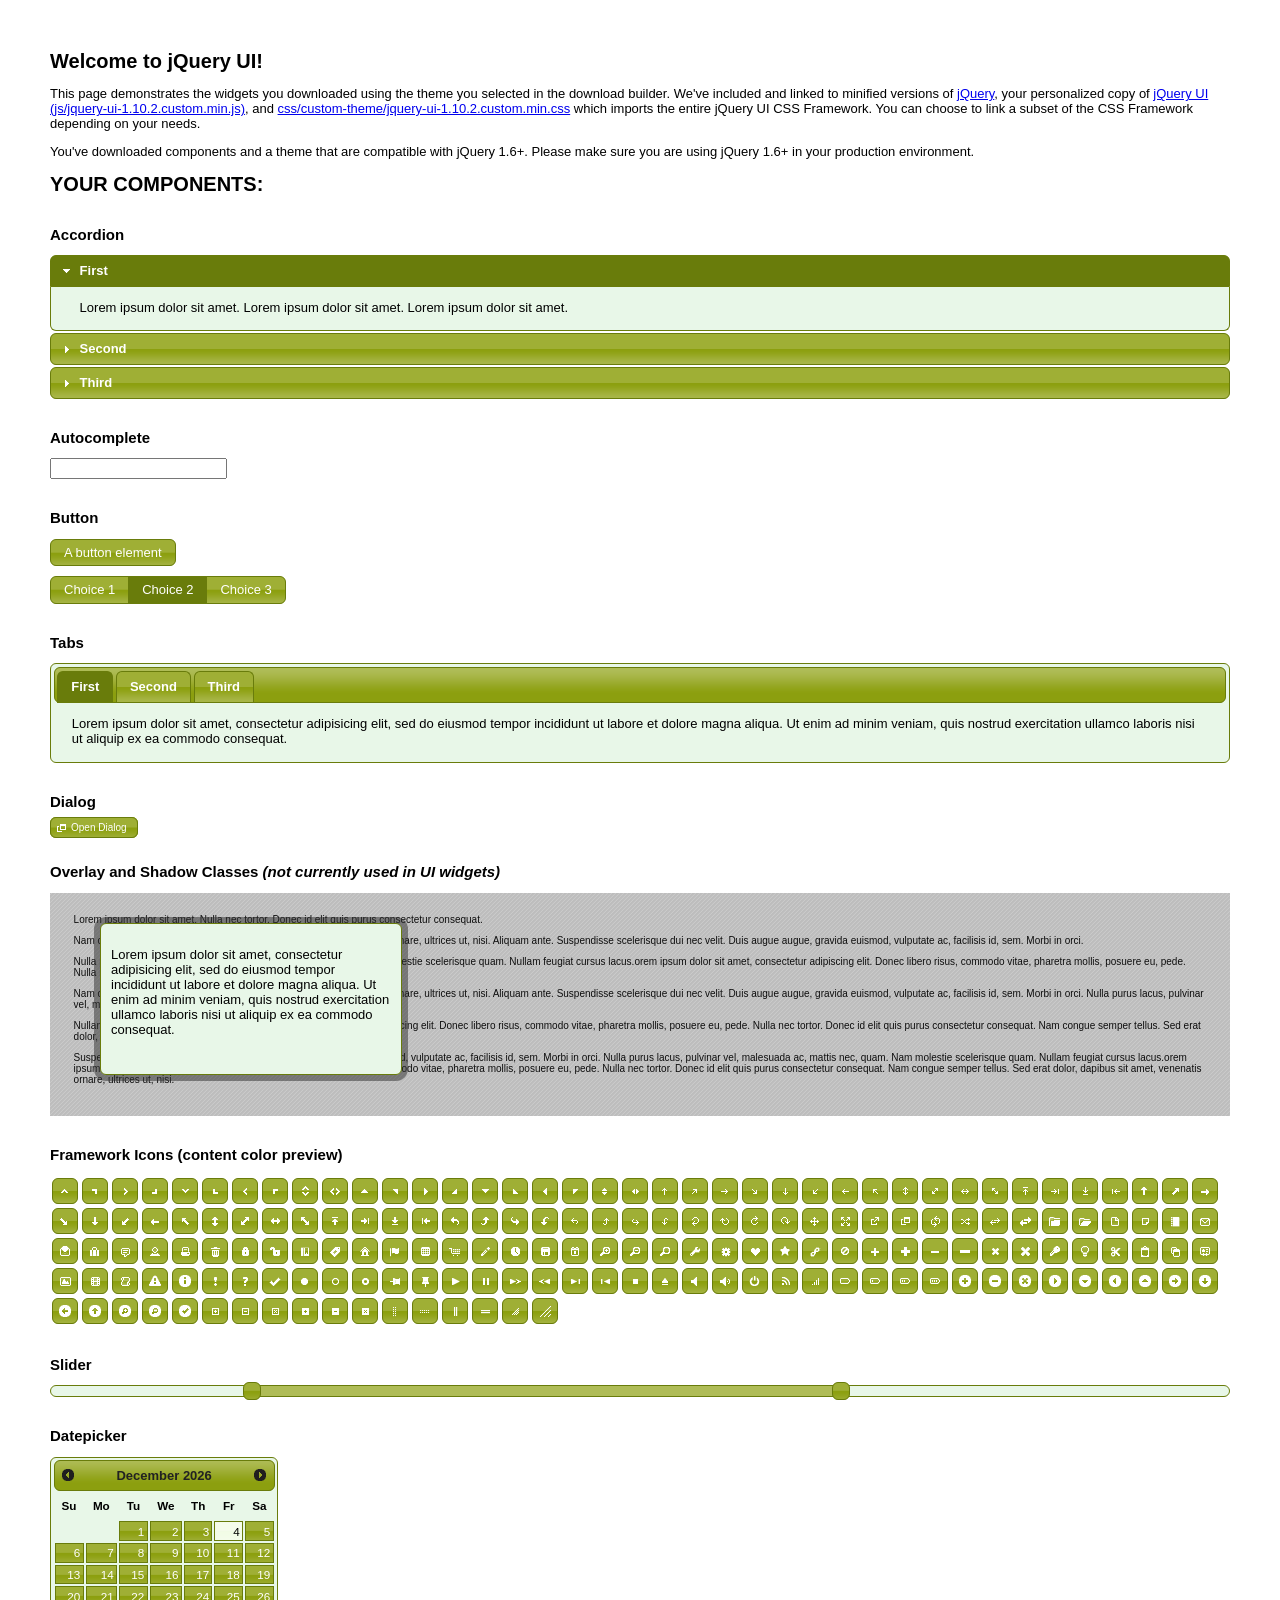
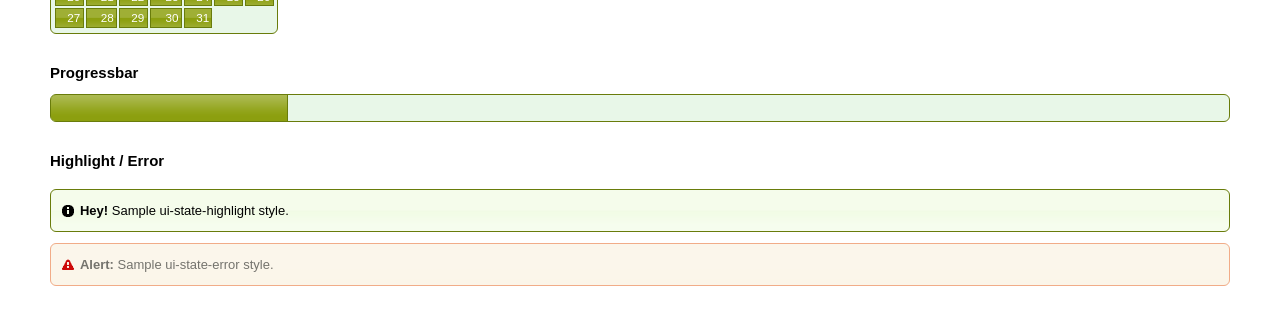
<file: mainframe/plugins/jquery/index.html>
<!doctype html>
<html lang="us">
<head>
	<meta charset="utf-8">
	<title>jQuery UI Example Page</title>
	<link href="css/custom-theme/jquery-ui-1.10.2.custom.css" rel="stylesheet">
	<script src="js/jquery-1.9.1.js"></script>
	<script src="js/jquery-ui-1.10.2.custom.js"></script>
	<script>
	$(function() {
		
		$( "#accordion" ).accordion();
		

		
		var availableTags = [
			"ActionScript",
			"AppleScript",
			"Asp",
			"BASIC",
			"C",
			"C++",
			"Clojure",
			"COBOL",
			"ColdFusion",
			"Erlang",
			"Fortran",
			"Groovy",
			"Haskell",
			"Java",
			"JavaScript",
			"Lisp",
			"Perl",
			"PHP",
			"Python",
			"Ruby",
			"Scala",
			"Scheme"
		];
		$( "#autocomplete" ).autocomplete({
			source: availableTags
		});
		

		
		$( "#button" ).button();
		$( "#radioset" ).buttonset();
		

		
		$( "#tabs" ).tabs();
		

		
		$( "#dialog" ).dialog({
			autoOpen: false,
			width: 400,
			buttons: [
				{
					text: "Ok",
					click: function() {
						$( this ).dialog( "close" );
					}
				},
				{
					text: "Cancel",
					click: function() {
						$( this ).dialog( "close" );
					}
				}
			]
		});

		// Link to open the dialog
		$( "#dialog-link" ).click(function( event ) {
			$( "#dialog" ).dialog( "open" );
			event.preventDefault();
		});
		

		
		$( "#datepicker" ).datepicker({
			inline: true
		});
		

		
		$( "#slider" ).slider({
			range: true,
			values: [ 17, 67 ]
		});
		

		
		$( "#progressbar" ).progressbar({
			value: 20
		});
		

		// Hover states on the static widgets
		$( "#dialog-link, #icons li" ).hover(
			function() {
				$( this ).addClass( "ui-state-hover" );
			},
			function() {
				$( this ).removeClass( "ui-state-hover" );
			}
		);
	});
	</script>
	<style>
	body{
		font: 62.5% "Trebuchet MS", sans-serif;
		margin: 50px;
	}
	.demoHeaders {
		margin-top: 2em;
	}
	#dialog-link {
		padding: .4em 1em .4em 20px;
		text-decoration: none;
		position: relative;
	}
	#dialog-link span.ui-icon {
		margin: 0 5px 0 0;
		position: absolute;
		left: .2em;
		top: 50%;
		margin-top: -8px;
	}
	#icons {
		margin: 0;
		padding: 0;
	}
	#icons li {
		margin: 2px;
		position: relative;
		padding: 4px 0;
		cursor: pointer;
		float: left;
		list-style: none;
	}
	#icons span.ui-icon {
		float: left;
		margin: 0 4px;
	}
	.fakewindowcontain .ui-widget-overlay {
		position: absolute;
	}
	</style>
</head>
<body>

<h1>Welcome to jQuery UI!</h1>

<div class="ui-widget">
	<p>This page demonstrates the widgets you downloaded using the theme you selected in the download builder. We've included and linked to minified versions of <a href="js/jquery-1.9.1.js">jQuery</a>, your personalized copy of <a href="js/jquery-ui-1.10.2.custom.min.js">jQuery UI (js/jquery-ui-1.10.2.custom.min.js)</a>, and <a href="css/custom-theme/jquery-ui-1.10.2.custom.min.css">css/custom-theme/jquery-ui-1.10.2.custom.min.css</a> which imports the entire jQuery UI CSS Framework. You can choose to link a subset of the CSS Framework depending on your needs. </p>
	<p>You've downloaded components and a theme that are compatible with jQuery 1.6+. Please make sure you are using jQuery 1.6+ in your production environment.</p>
</div>

<h1>YOUR COMPONENTS:</h1>


<!-- Accordion -->
<h2 class="demoHeaders">Accordion</h2>
<div id="accordion">
	<h3>First</h3>
	<div>Lorem ipsum dolor sit amet. Lorem ipsum dolor sit amet. Lorem ipsum dolor sit amet.</div>
	<h3>Second</h3>
	<div>Phasellus mattis tincidunt nibh.</div>
	<h3>Third</h3>
	<div>Nam dui erat, auctor a, dignissim quis.</div>
</div>



<!-- Autocomplete -->
<h2 class="demoHeaders">Autocomplete</h2>
<div>
	<input id="autocomplete" title="type &quot;a&quot;">
</div>



<!-- Button -->
<h2 class="demoHeaders">Button</h2>
<button id="button">A button element</button>
<form style="margin-top: 1em;">
	<div id="radioset">
		<input type="radio" id="radio1" name="radio"><label for="radio1">Choice 1</label>
		<input type="radio" id="radio2" name="radio" checked="checked"><label for="radio2">Choice 2</label>
		<input type="radio" id="radio3" name="radio"><label for="radio3">Choice 3</label>
	</div>
</form>



<!-- Tabs -->
<h2 class="demoHeaders">Tabs</h2>
<div id="tabs">
	<ul>
		<li><a href="#tabs-1">First</a></li>
		<li><a href="#tabs-2">Second</a></li>
		<li><a href="#tabs-3">Third</a></li>
	</ul>
	<div id="tabs-1">Lorem ipsum dolor sit amet, consectetur adipisicing elit, sed do eiusmod tempor incididunt ut labore et dolore magna aliqua. Ut enim ad minim veniam, quis nostrud exercitation ullamco laboris nisi ut aliquip ex ea commodo consequat.</div>
	<div id="tabs-2">Phasellus mattis tincidunt nibh. Cras orci urna, blandit id, pretium vel, aliquet ornare, felis. Maecenas scelerisque sem non nisl. Fusce sed lorem in enim dictum bibendum.</div>
	<div id="tabs-3">Nam dui erat, auctor a, dignissim quis, sollicitudin eu, felis. Pellentesque nisi urna, interdum eget, sagittis et, consequat vestibulum, lacus. Mauris porttitor ullamcorper augue.</div>
</div>



<!-- Dialog NOTE: Dialog is not generated by UI in this demo so it can be visually styled in themeroller-->
<h2 class="demoHeaders">Dialog</h2>
<p><a href="#" id="dialog-link" class="ui-state-default ui-corner-all"><span class="ui-icon ui-icon-newwin"></span>Open Dialog</a></p>

<h2 class="demoHeaders">Overlay and Shadow Classes <em>(not currently used in UI widgets)</em></h2>
<div style="position: relative; width: 96%; height: 200px; padding:1% 2%; overflow:hidden;" class="fakewindowcontain">
	<p>Lorem ipsum dolor sit amet,  Nulla nec tortor. Donec id elit quis purus consectetur consequat. </p><p>Nam congue semper tellus. Sed erat dolor, dapibus sit amet, venenatis ornare, ultrices ut, nisi. Aliquam ante. Suspendisse scelerisque dui nec velit. Duis augue augue, gravida euismod, vulputate ac, facilisis id, sem. Morbi in orci. </p><p>Nulla purus lacus, pulvinar vel, malesuada ac, mattis nec, quam. Nam molestie scelerisque quam. Nullam feugiat cursus lacus.orem ipsum dolor sit amet, consectetur adipiscing elit. Donec libero risus, commodo vitae, pharetra mollis, posuere eu, pede. Nulla nec tortor. Donec id elit quis purus consectetur consequat. </p><p>Nam congue semper tellus. Sed erat dolor, dapibus sit amet, venenatis ornare, ultrices ut, nisi. Aliquam ante. Suspendisse scelerisque dui nec velit. Duis augue augue, gravida euismod, vulputate ac, facilisis id, sem. Morbi in orci. Nulla purus lacus, pulvinar vel, malesuada ac, mattis nec, quam. Nam molestie scelerisque quam. </p><p>Nullam feugiat cursus lacus.orem ipsum dolor sit amet, consectetur adipiscing elit. Donec libero risus, commodo vitae, pharetra mollis, posuere eu, pede. Nulla nec tortor. Donec id elit quis purus consectetur consequat. Nam congue semper tellus. Sed erat dolor, dapibus sit amet, venenatis ornare, ultrices ut, nisi. Aliquam ante. </p><p>Suspendisse scelerisque dui nec velit. Duis augue augue, gravida euismod, vulputate ac, facilisis id, sem. Morbi in orci. Nulla purus lacus, pulvinar vel, malesuada ac, mattis nec, quam. Nam molestie scelerisque quam. Nullam feugiat cursus lacus.orem ipsum dolor sit amet, consectetur adipiscing elit. Donec libero risus, commodo vitae, pharetra mollis, posuere eu, pede. Nulla nec tortor. Donec id elit quis purus consectetur consequat. Nam congue semper tellus. Sed erat dolor, dapibus sit amet, venenatis ornare, ultrices ut, nisi. </p>

	<!-- ui-dialog -->
	<div class="ui-overlay"><div class="ui-widget-overlay"></div><div class="ui-widget-shadow ui-corner-all" style="width: 302px; height: 152px; position: absolute; left: 50px; top: 30px;"></div></div>
	<div style="position: absolute; width: 280px; height: 130px;left: 50px; top: 30px; padding: 10px;" class="ui-widget ui-widget-content ui-corner-all">
		<div class="ui-dialog-content ui-widget-content" style="background: none; border: 0;">
			<p>Lorem ipsum dolor sit amet, consectetur adipisicing elit, sed do eiusmod tempor incididunt ut labore et dolore magna aliqua. Ut enim ad minim veniam, quis nostrud exercitation ullamco laboris nisi ut aliquip ex ea commodo consequat.</p>
		</div>
	</div>

</div>

<!-- ui-dialog -->
<div id="dialog" title="Dialog Title">
	<p>Lorem ipsum dolor sit amet, consectetur adipisicing elit, sed do eiusmod tempor incididunt ut labore et dolore magna aliqua. Ut enim ad minim veniam, quis nostrud exercitation ullamco laboris nisi ut aliquip ex ea commodo consequat.</p>
</div>



<h2 class="demoHeaders">Framework Icons (content color preview)</h2>
<ul id="icons" class="ui-widget ui-helper-clearfix">
	<li class="ui-state-default ui-corner-all" title=".ui-icon-carat-1-n"><span class="ui-icon ui-icon-carat-1-n"></span></li>
	<li class="ui-state-default ui-corner-all" title=".ui-icon-carat-1-ne"><span class="ui-icon ui-icon-carat-1-ne"></span></li>
	<li class="ui-state-default ui-corner-all" title=".ui-icon-carat-1-e"><span class="ui-icon ui-icon-carat-1-e"></span></li>
	<li class="ui-state-default ui-corner-all" title=".ui-icon-carat-1-se"><span class="ui-icon ui-icon-carat-1-se"></span></li>
	<li class="ui-state-default ui-corner-all" title=".ui-icon-carat-1-s"><span class="ui-icon ui-icon-carat-1-s"></span></li>
	<li class="ui-state-default ui-corner-all" title=".ui-icon-carat-1-sw"><span class="ui-icon ui-icon-carat-1-sw"></span></li>
	<li class="ui-state-default ui-corner-all" title=".ui-icon-carat-1-w"><span class="ui-icon ui-icon-carat-1-w"></span></li>
	<li class="ui-state-default ui-corner-all" title=".ui-icon-carat-1-nw"><span class="ui-icon ui-icon-carat-1-nw"></span></li>
	<li class="ui-state-default ui-corner-all" title=".ui-icon-carat-2-n-s"><span class="ui-icon ui-icon-carat-2-n-s"></span></li>
	<li class="ui-state-default ui-corner-all" title=".ui-icon-carat-2-e-w"><span class="ui-icon ui-icon-carat-2-e-w"></span></li>
	<li class="ui-state-default ui-corner-all" title=".ui-icon-triangle-1-n"><span class="ui-icon ui-icon-triangle-1-n"></span></li>
	<li class="ui-state-default ui-corner-all" title=".ui-icon-triangle-1-ne"><span class="ui-icon ui-icon-triangle-1-ne"></span></li>
	<li class="ui-state-default ui-corner-all" title=".ui-icon-triangle-1-e"><span class="ui-icon ui-icon-triangle-1-e"></span></li>
	<li class="ui-state-default ui-corner-all" title=".ui-icon-triangle-1-se"><span class="ui-icon ui-icon-triangle-1-se"></span></li>
	<li class="ui-state-default ui-corner-all" title=".ui-icon-triangle-1-s"><span class="ui-icon ui-icon-triangle-1-s"></span></li>
	<li class="ui-state-default ui-corner-all" title=".ui-icon-triangle-1-sw"><span class="ui-icon ui-icon-triangle-1-sw"></span></li>
	<li class="ui-state-default ui-corner-all" title=".ui-icon-triangle-1-w"><span class="ui-icon ui-icon-triangle-1-w"></span></li>
	<li class="ui-state-default ui-corner-all" title=".ui-icon-triangle-1-nw"><span class="ui-icon ui-icon-triangle-1-nw"></span></li>
	<li class="ui-state-default ui-corner-all" title=".ui-icon-triangle-2-n-s"><span class="ui-icon ui-icon-triangle-2-n-s"></span></li>
	<li class="ui-state-default ui-corner-all" title=".ui-icon-triangle-2-e-w"><span class="ui-icon ui-icon-triangle-2-e-w"></span></li>
	<li class="ui-state-default ui-corner-all" title=".ui-icon-arrow-1-n"><span class="ui-icon ui-icon-arrow-1-n"></span></li>
	<li class="ui-state-default ui-corner-all" title=".ui-icon-arrow-1-ne"><span class="ui-icon ui-icon-arrow-1-ne"></span></li>
	<li class="ui-state-default ui-corner-all" title=".ui-icon-arrow-1-e"><span class="ui-icon ui-icon-arrow-1-e"></span></li>
	<li class="ui-state-default ui-corner-all" title=".ui-icon-arrow-1-se"><span class="ui-icon ui-icon-arrow-1-se"></span></li>
	<li class="ui-state-default ui-corner-all" title=".ui-icon-arrow-1-s"><span class="ui-icon ui-icon-arrow-1-s"></span></li>
	<li class="ui-state-default ui-corner-all" title=".ui-icon-arrow-1-sw"><span class="ui-icon ui-icon-arrow-1-sw"></span></li>
	<li class="ui-state-default ui-corner-all" title=".ui-icon-arrow-1-w"><span class="ui-icon ui-icon-arrow-1-w"></span></li>
	<li class="ui-state-default ui-corner-all" title=".ui-icon-arrow-1-nw"><span class="ui-icon ui-icon-arrow-1-nw"></span></li>
	<li class="ui-state-default ui-corner-all" title=".ui-icon-arrow-2-n-s"><span class="ui-icon ui-icon-arrow-2-n-s"></span></li>
	<li class="ui-state-default ui-corner-all" title=".ui-icon-arrow-2-ne-sw"><span class="ui-icon ui-icon-arrow-2-ne-sw"></span></li>
	<li class="ui-state-default ui-corner-all" title=".ui-icon-arrow-2-e-w"><span class="ui-icon ui-icon-arrow-2-e-w"></span></li>
	<li class="ui-state-default ui-corner-all" title=".ui-icon-arrow-2-se-nw"><span class="ui-icon ui-icon-arrow-2-se-nw"></span></li>
	<li class="ui-state-default ui-corner-all" title=".ui-icon-arrowstop-1-n"><span class="ui-icon ui-icon-arrowstop-1-n"></span></li>
	<li class="ui-state-default ui-corner-all" title=".ui-icon-arrowstop-1-e"><span class="ui-icon ui-icon-arrowstop-1-e"></span></li>
	<li class="ui-state-default ui-corner-all" title=".ui-icon-arrowstop-1-s"><span class="ui-icon ui-icon-arrowstop-1-s"></span></li>
	<li class="ui-state-default ui-corner-all" title=".ui-icon-arrowstop-1-w"><span class="ui-icon ui-icon-arrowstop-1-w"></span></li>
	<li class="ui-state-default ui-corner-all" title=".ui-icon-arrowthick-1-n"><span class="ui-icon ui-icon-arrowthick-1-n"></span></li>
	<li class="ui-state-default ui-corner-all" title=".ui-icon-arrowthick-1-ne"><span class="ui-icon ui-icon-arrowthick-1-ne"></span></li>
	<li class="ui-state-default ui-corner-all" title=".ui-icon-arrowthick-1-e"><span class="ui-icon ui-icon-arrowthick-1-e"></span></li>
	<li class="ui-state-default ui-corner-all" title=".ui-icon-arrowthick-1-se"><span class="ui-icon ui-icon-arrowthick-1-se"></span></li>
	<li class="ui-state-default ui-corner-all" title=".ui-icon-arrowthick-1-s"><span class="ui-icon ui-icon-arrowthick-1-s"></span></li>
	<li class="ui-state-default ui-corner-all" title=".ui-icon-arrowthick-1-sw"><span class="ui-icon ui-icon-arrowthick-1-sw"></span></li>
	<li class="ui-state-default ui-corner-all" title=".ui-icon-arrowthick-1-w"><span class="ui-icon ui-icon-arrowthick-1-w"></span></li>
	<li class="ui-state-default ui-corner-all" title=".ui-icon-arrowthick-1-nw"><span class="ui-icon ui-icon-arrowthick-1-nw"></span></li>
	<li class="ui-state-default ui-corner-all" title=".ui-icon-arrowthick-2-n-s"><span class="ui-icon ui-icon-arrowthick-2-n-s"></span></li>
	<li class="ui-state-default ui-corner-all" title=".ui-icon-arrowthick-2-ne-sw"><span class="ui-icon ui-icon-arrowthick-2-ne-sw"></span></li>
	<li class="ui-state-default ui-corner-all" title=".ui-icon-arrowthick-2-e-w"><span class="ui-icon ui-icon-arrowthick-2-e-w"></span></li>
	<li class="ui-state-default ui-corner-all" title=".ui-icon-arrowthick-2-se-nw"><span class="ui-icon ui-icon-arrowthick-2-se-nw"></span></li>
	<li class="ui-state-default ui-corner-all" title=".ui-icon-arrowthickstop-1-n"><span class="ui-icon ui-icon-arrowthickstop-1-n"></span></li>
	<li class="ui-state-default ui-corner-all" title=".ui-icon-arrowthickstop-1-e"><span class="ui-icon ui-icon-arrowthickstop-1-e"></span></li>
	<li class="ui-state-default ui-corner-all" title=".ui-icon-arrowthickstop-1-s"><span class="ui-icon ui-icon-arrowthickstop-1-s"></span></li>
	<li class="ui-state-default ui-corner-all" title=".ui-icon-arrowthickstop-1-w"><span class="ui-icon ui-icon-arrowthickstop-1-w"></span></li>
	<li class="ui-state-default ui-corner-all" title=".ui-icon-arrowreturnthick-1-w"><span class="ui-icon ui-icon-arrowreturnthick-1-w"></span></li>
	<li class="ui-state-default ui-corner-all" title=".ui-icon-arrowreturnthick-1-n"><span class="ui-icon ui-icon-arrowreturnthick-1-n"></span></li>
	<li class="ui-state-default ui-corner-all" title=".ui-icon-arrowreturnthick-1-e"><span class="ui-icon ui-icon-arrowreturnthick-1-e"></span></li>
	<li class="ui-state-default ui-corner-all" title=".ui-icon-arrowreturnthick-1-s"><span class="ui-icon ui-icon-arrowreturnthick-1-s"></span></li>
	<li class="ui-state-default ui-corner-all" title=".ui-icon-arrowreturn-1-w"><span class="ui-icon ui-icon-arrowreturn-1-w"></span></li>
	<li class="ui-state-default ui-corner-all" title=".ui-icon-arrowreturn-1-n"><span class="ui-icon ui-icon-arrowreturn-1-n"></span></li>
	<li class="ui-state-default ui-corner-all" title=".ui-icon-arrowreturn-1-e"><span class="ui-icon ui-icon-arrowreturn-1-e"></span></li>
	<li class="ui-state-default ui-corner-all" title=".ui-icon-arrowreturn-1-s"><span class="ui-icon ui-icon-arrowreturn-1-s"></span></li>
	<li class="ui-state-default ui-corner-all" title=".ui-icon-arrowrefresh-1-w"><span class="ui-icon ui-icon-arrowrefresh-1-w"></span></li>
	<li class="ui-state-default ui-corner-all" title=".ui-icon-arrowrefresh-1-n"><span class="ui-icon ui-icon-arrowrefresh-1-n"></span></li>
	<li class="ui-state-default ui-corner-all" title=".ui-icon-arrowrefresh-1-e"><span class="ui-icon ui-icon-arrowrefresh-1-e"></span></li>
	<li class="ui-state-default ui-corner-all" title=".ui-icon-arrowrefresh-1-s"><span class="ui-icon ui-icon-arrowrefresh-1-s"></span></li>
	<li class="ui-state-default ui-corner-all" title=".ui-icon-arrow-4"><span class="ui-icon ui-icon-arrow-4"></span></li>
	<li class="ui-state-default ui-corner-all" title=".ui-icon-arrow-4-diag"><span class="ui-icon ui-icon-arrow-4-diag"></span></li>
	<li class="ui-state-default ui-corner-all" title=".ui-icon-extlink"><span class="ui-icon ui-icon-extlink"></span></li>
	<li class="ui-state-default ui-corner-all" title=".ui-icon-newwin"><span class="ui-icon ui-icon-newwin"></span></li>
	<li class="ui-state-default ui-corner-all" title=".ui-icon-refresh"><span class="ui-icon ui-icon-refresh"></span></li>
	<li class="ui-state-default ui-corner-all" title=".ui-icon-shuffle"><span class="ui-icon ui-icon-shuffle"></span></li>
	<li class="ui-state-default ui-corner-all" title=".ui-icon-transfer-e-w"><span class="ui-icon ui-icon-transfer-e-w"></span></li>
	<li class="ui-state-default ui-corner-all" title=".ui-icon-transferthick-e-w"><span class="ui-icon ui-icon-transferthick-e-w"></span></li>
	<li class="ui-state-default ui-corner-all" title=".ui-icon-folder-collapsed"><span class="ui-icon ui-icon-folder-collapsed"></span></li>
	<li class="ui-state-default ui-corner-all" title=".ui-icon-folder-open"><span class="ui-icon ui-icon-folder-open"></span></li>
	<li class="ui-state-default ui-corner-all" title=".ui-icon-document"><span class="ui-icon ui-icon-document"></span></li>
	<li class="ui-state-default ui-corner-all" title=".ui-icon-document-b"><span class="ui-icon ui-icon-document-b"></span></li>
	<li class="ui-state-default ui-corner-all" title=".ui-icon-note"><span class="ui-icon ui-icon-note"></span></li>
	<li class="ui-state-default ui-corner-all" title=".ui-icon-mail-closed"><span class="ui-icon ui-icon-mail-closed"></span></li>
	<li class="ui-state-default ui-corner-all" title=".ui-icon-mail-open"><span class="ui-icon ui-icon-mail-open"></span></li>
	<li class="ui-state-default ui-corner-all" title=".ui-icon-suitcase"><span class="ui-icon ui-icon-suitcase"></span></li>
	<li class="ui-state-default ui-corner-all" title=".ui-icon-comment"><span class="ui-icon ui-icon-comment"></span></li>
	<li class="ui-state-default ui-corner-all" title=".ui-icon-person"><span class="ui-icon ui-icon-person"></span></li>
	<li class="ui-state-default ui-corner-all" title=".ui-icon-print"><span class="ui-icon ui-icon-print"></span></li>
	<li class="ui-state-default ui-corner-all" title=".ui-icon-trash"><span class="ui-icon ui-icon-trash"></span></li>
	<li class="ui-state-default ui-corner-all" title=".ui-icon-locked"><span class="ui-icon ui-icon-locked"></span></li>
	<li class="ui-state-default ui-corner-all" title=".ui-icon-unlocked"><span class="ui-icon ui-icon-unlocked"></span></li>
	<li class="ui-state-default ui-corner-all" title=".ui-icon-bookmark"><span class="ui-icon ui-icon-bookmark"></span></li>
	<li class="ui-state-default ui-corner-all" title=".ui-icon-tag"><span class="ui-icon ui-icon-tag"></span></li>
	<li class="ui-state-default ui-corner-all" title=".ui-icon-home"><span class="ui-icon ui-icon-home"></span></li>
	<li class="ui-state-default ui-corner-all" title=".ui-icon-flag"><span class="ui-icon ui-icon-flag"></span></li>
	<li class="ui-state-default ui-corner-all" title=".ui-icon-calculator"><span class="ui-icon ui-icon-calculator"></span></li>
	<li class="ui-state-default ui-corner-all" title=".ui-icon-cart"><span class="ui-icon ui-icon-cart"></span></li>
	<li class="ui-state-default ui-corner-all" title=".ui-icon-pencil"><span class="ui-icon ui-icon-pencil"></span></li>
	<li class="ui-state-default ui-corner-all" title=".ui-icon-clock"><span class="ui-icon ui-icon-clock"></span></li>
	<li class="ui-state-default ui-corner-all" title=".ui-icon-disk"><span class="ui-icon ui-icon-disk"></span></li>
	<li class="ui-state-default ui-corner-all" title=".ui-icon-calendar"><span class="ui-icon ui-icon-calendar"></span></li>
	<li class="ui-state-default ui-corner-all" title=".ui-icon-zoomin"><span class="ui-icon ui-icon-zoomin"></span></li>
	<li class="ui-state-default ui-corner-all" title=".ui-icon-zoomout"><span class="ui-icon ui-icon-zoomout"></span></li>
	<li class="ui-state-default ui-corner-all" title=".ui-icon-search"><span class="ui-icon ui-icon-search"></span></li>
	<li class="ui-state-default ui-corner-all" title=".ui-icon-wrench"><span class="ui-icon ui-icon-wrench"></span></li>
	<li class="ui-state-default ui-corner-all" title=".ui-icon-gear"><span class="ui-icon ui-icon-gear"></span></li>
	<li class="ui-state-default ui-corner-all" title=".ui-icon-heart"><span class="ui-icon ui-icon-heart"></span></li>
	<li class="ui-state-default ui-corner-all" title=".ui-icon-star"><span class="ui-icon ui-icon-star"></span></li>
	<li class="ui-state-default ui-corner-all" title=".ui-icon-link"><span class="ui-icon ui-icon-link"></span></li>
	<li class="ui-state-default ui-corner-all" title=".ui-icon-cancel"><span class="ui-icon ui-icon-cancel"></span></li>
	<li class="ui-state-default ui-corner-all" title=".ui-icon-plus"><span class="ui-icon ui-icon-plus"></span></li>
	<li class="ui-state-default ui-corner-all" title=".ui-icon-plusthick"><span class="ui-icon ui-icon-plusthick"></span></li>
	<li class="ui-state-default ui-corner-all" title=".ui-icon-minus"><span class="ui-icon ui-icon-minus"></span></li>
	<li class="ui-state-default ui-corner-all" title=".ui-icon-minusthick"><span class="ui-icon ui-icon-minusthick"></span></li>
	<li class="ui-state-default ui-corner-all" title=".ui-icon-close"><span class="ui-icon ui-icon-close"></span></li>
	<li class="ui-state-default ui-corner-all" title=".ui-icon-closethick"><span class="ui-icon ui-icon-closethick"></span></li>
	<li class="ui-state-default ui-corner-all" title=".ui-icon-key"><span class="ui-icon ui-icon-key"></span></li>
	<li class="ui-state-default ui-corner-all" title=".ui-icon-lightbulb"><span class="ui-icon ui-icon-lightbulb"></span></li>
	<li class="ui-state-default ui-corner-all" title=".ui-icon-scissors"><span class="ui-icon ui-icon-scissors"></span></li>
	<li class="ui-state-default ui-corner-all" title=".ui-icon-clipboard"><span class="ui-icon ui-icon-clipboard"></span></li>
	<li class="ui-state-default ui-corner-all" title=".ui-icon-copy"><span class="ui-icon ui-icon-copy"></span></li>
	<li class="ui-state-default ui-corner-all" title=".ui-icon-contact"><span class="ui-icon ui-icon-contact"></span></li>
	<li class="ui-state-default ui-corner-all" title=".ui-icon-image"><span class="ui-icon ui-icon-image"></span></li>
	<li class="ui-state-default ui-corner-all" title=".ui-icon-video"><span class="ui-icon ui-icon-video"></span></li>
	<li class="ui-state-default ui-corner-all" title=".ui-icon-script"><span class="ui-icon ui-icon-script"></span></li>
	<li class="ui-state-default ui-corner-all" title=".ui-icon-alert"><span class="ui-icon ui-icon-alert"></span></li>
	<li class="ui-state-default ui-corner-all" title=".ui-icon-info"><span class="ui-icon ui-icon-info"></span></li>
	<li class="ui-state-default ui-corner-all" title=".ui-icon-notice"><span class="ui-icon ui-icon-notice"></span></li>
	<li class="ui-state-default ui-corner-all" title=".ui-icon-help"><span class="ui-icon ui-icon-help"></span></li>
	<li class="ui-state-default ui-corner-all" title=".ui-icon-check"><span class="ui-icon ui-icon-check"></span></li>
	<li class="ui-state-default ui-corner-all" title=".ui-icon-bullet"><span class="ui-icon ui-icon-bullet"></span></li>
	<li class="ui-state-default ui-corner-all" title=".ui-icon-radio-off"><span class="ui-icon ui-icon-radio-off"></span></li>
	<li class="ui-state-default ui-corner-all" title=".ui-icon-radio-on"><span class="ui-icon ui-icon-radio-on"></span></li>
	<li class="ui-state-default ui-corner-all" title=".ui-icon-pin-w"><span class="ui-icon ui-icon-pin-w"></span></li>
	<li class="ui-state-default ui-corner-all" title=".ui-icon-pin-s"><span class="ui-icon ui-icon-pin-s"></span></li>
	<li class="ui-state-default ui-corner-all" title=".ui-icon-play"><span class="ui-icon ui-icon-play"></span></li>
	<li class="ui-state-default ui-corner-all" title=".ui-icon-pause"><span class="ui-icon ui-icon-pause"></span></li>
	<li class="ui-state-default ui-corner-all" title=".ui-icon-seek-next"><span class="ui-icon ui-icon-seek-next"></span></li>
	<li class="ui-state-default ui-corner-all" title=".ui-icon-seek-prev"><span class="ui-icon ui-icon-seek-prev"></span></li>
	<li class="ui-state-default ui-corner-all" title=".ui-icon-seek-end"><span class="ui-icon ui-icon-seek-end"></span></li>
	<li class="ui-state-default ui-corner-all" title=".ui-icon-seek-first"><span class="ui-icon ui-icon-seek-first"></span></li>
	<li class="ui-state-default ui-corner-all" title=".ui-icon-stop"><span class="ui-icon ui-icon-stop"></span></li>
	<li class="ui-state-default ui-corner-all" title=".ui-icon-eject"><span class="ui-icon ui-icon-eject"></span></li>
	<li class="ui-state-default ui-corner-all" title=".ui-icon-volume-off"><span class="ui-icon ui-icon-volume-off"></span></li>
	<li class="ui-state-default ui-corner-all" title=".ui-icon-volume-on"><span class="ui-icon ui-icon-volume-on"></span></li>
	<li class="ui-state-default ui-corner-all" title=".ui-icon-power"><span class="ui-icon ui-icon-power"></span></li>
	<li class="ui-state-default ui-corner-all" title=".ui-icon-signal-diag"><span class="ui-icon ui-icon-signal-diag"></span></li>
	<li class="ui-state-default ui-corner-all" title=".ui-icon-signal"><span class="ui-icon ui-icon-signal"></span></li>
	<li class="ui-state-default ui-corner-all" title=".ui-icon-battery-0"><span class="ui-icon ui-icon-battery-0"></span></li>
	<li class="ui-state-default ui-corner-all" title=".ui-icon-battery-1"><span class="ui-icon ui-icon-battery-1"></span></li>
	<li class="ui-state-default ui-corner-all" title=".ui-icon-battery-2"><span class="ui-icon ui-icon-battery-2"></span></li>
	<li class="ui-state-default ui-corner-all" title=".ui-icon-battery-3"><span class="ui-icon ui-icon-battery-3"></span></li>
	<li class="ui-state-default ui-corner-all" title=".ui-icon-circle-plus"><span class="ui-icon ui-icon-circle-plus"></span></li>
	<li class="ui-state-default ui-corner-all" title=".ui-icon-circle-minus"><span class="ui-icon ui-icon-circle-minus"></span></li>
	<li class="ui-state-default ui-corner-all" title=".ui-icon-circle-close"><span class="ui-icon ui-icon-circle-close"></span></li>
	<li class="ui-state-default ui-corner-all" title=".ui-icon-circle-triangle-e"><span class="ui-icon ui-icon-circle-triangle-e"></span></li>
	<li class="ui-state-default ui-corner-all" title=".ui-icon-circle-triangle-s"><span class="ui-icon ui-icon-circle-triangle-s"></span></li>
	<li class="ui-state-default ui-corner-all" title=".ui-icon-circle-triangle-w"><span class="ui-icon ui-icon-circle-triangle-w"></span></li>
	<li class="ui-state-default ui-corner-all" title=".ui-icon-circle-triangle-n"><span class="ui-icon ui-icon-circle-triangle-n"></span></li>
	<li class="ui-state-default ui-corner-all" title=".ui-icon-circle-arrow-e"><span class="ui-icon ui-icon-circle-arrow-e"></span></li>
	<li class="ui-state-default ui-corner-all" title=".ui-icon-circle-arrow-s"><span class="ui-icon ui-icon-circle-arrow-s"></span></li>
	<li class="ui-state-default ui-corner-all" title=".ui-icon-circle-arrow-w"><span class="ui-icon ui-icon-circle-arrow-w"></span></li>
	<li class="ui-state-default ui-corner-all" title=".ui-icon-circle-arrow-n"><span class="ui-icon ui-icon-circle-arrow-n"></span></li>
	<li class="ui-state-default ui-corner-all" title=".ui-icon-circle-zoomin"><span class="ui-icon ui-icon-circle-zoomin"></span></li>
	<li class="ui-state-default ui-corner-all" title=".ui-icon-circle-zoomout"><span class="ui-icon ui-icon-circle-zoomout"></span></li>
	<li class="ui-state-default ui-corner-all" title=".ui-icon-circle-check"><span class="ui-icon ui-icon-circle-check"></span></li>
	<li class="ui-state-default ui-corner-all" title=".ui-icon-circlesmall-plus"><span class="ui-icon ui-icon-circlesmall-plus"></span></li>
	<li class="ui-state-default ui-corner-all" title=".ui-icon-circlesmall-minus"><span class="ui-icon ui-icon-circlesmall-minus"></span></li>
	<li class="ui-state-default ui-corner-all" title=".ui-icon-circlesmall-close"><span class="ui-icon ui-icon-circlesmall-close"></span></li>
	<li class="ui-state-default ui-corner-all" title=".ui-icon-squaresmall-plus"><span class="ui-icon ui-icon-squaresmall-plus"></span></li>
	<li class="ui-state-default ui-corner-all" title=".ui-icon-squaresmall-minus"><span class="ui-icon ui-icon-squaresmall-minus"></span></li>
	<li class="ui-state-default ui-corner-all" title=".ui-icon-squaresmall-close"><span class="ui-icon ui-icon-squaresmall-close"></span></li>
	<li class="ui-state-default ui-corner-all" title=".ui-icon-grip-dotted-vertical"><span class="ui-icon ui-icon-grip-dotted-vertical"></span></li>
	<li class="ui-state-default ui-corner-all" title=".ui-icon-grip-dotted-horizontal"><span class="ui-icon ui-icon-grip-dotted-horizontal"></span></li>
	<li class="ui-state-default ui-corner-all" title=".ui-icon-grip-solid-vertical"><span class="ui-icon ui-icon-grip-solid-vertical"></span></li>
	<li class="ui-state-default ui-corner-all" title=".ui-icon-grip-solid-horizontal"><span class="ui-icon ui-icon-grip-solid-horizontal"></span></li>
	<li class="ui-state-default ui-corner-all" title=".ui-icon-gripsmall-diagonal-se"><span class="ui-icon ui-icon-gripsmall-diagonal-se"></span></li>
	<li class="ui-state-default ui-corner-all" title=".ui-icon-grip-diagonal-se"><span class="ui-icon ui-icon-grip-diagonal-se"></span></li>
</ul>


<!-- Slider -->
<h2 class="demoHeaders">Slider</h2>
<div id="slider"></div>



<!-- Datepicker -->
<h2 class="demoHeaders">Datepicker</h2>
<div id="datepicker"></div>



<!-- Progressbar -->
<h2 class="demoHeaders">Progressbar</h2>
<div id="progressbar"></div>


<!-- Highlight / Error -->
<h2 class="demoHeaders">Highlight / Error</h2>
<div class="ui-widget">
	<div class="ui-state-highlight ui-corner-all" style="margin-top: 20px; padding: 0 .7em;">
		<p><span class="ui-icon ui-icon-info" style="float: left; margin-right: .3em;"></span>
		<strong>Hey!</strong> Sample ui-state-highlight style.</p>
	</div>
</div>
<br>
<div class="ui-widget">
	<div class="ui-state-error ui-corner-all" style="padding: 0 .7em;">
		<p><span class="ui-icon ui-icon-alert" style="float: left; margin-right: .3em;"></span>
		<strong>Alert:</strong> Sample ui-state-error style.</p>
	</div>
</div>

</body>
</html>
</file>
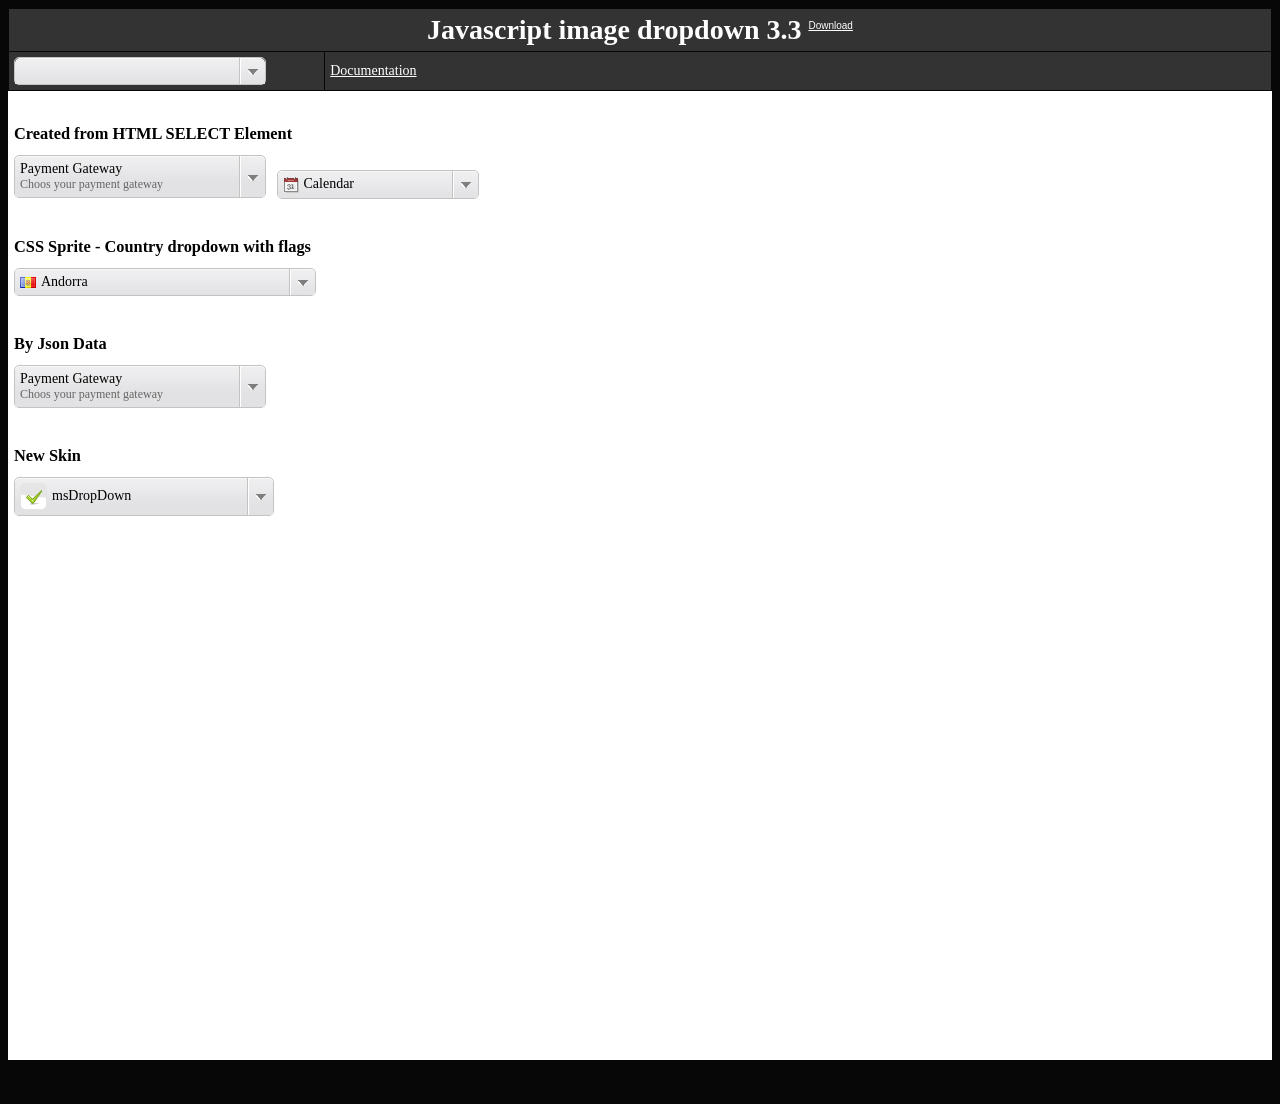
<file: mainframe/plugins/jquery/ms-Dropdown-master/index.html>
<!DOCTYPE html PUBLIC "-//W3C//DTD XHTML 1.0 Transitional//EN" "http://www.w3.org/TR/xhtml1/DTD/xhtml1-transitional.dtd">
<html xmlns="http://www.w3.org/1999/xhtml">
<head>
<meta http-equiv="Content-Type" content="text/html; charset=utf-8" />
<title>Samples</title>
<link rel="stylesheet" href="examples/css/sample.css" />
<script src="js/jquery/jquery-1.8.2.min.js"></script>
<!-- <msdropdown> -->
<link rel="stylesheet" type="text/css" href="css/msdropdown/dd.css" />
<script src="js/msdropdown/jquery.dd.min.js"></script>
<!-- </msdropdown> -->

<link rel="stylesheet" type="text/css" href="css/msdropdown/skin2.css" />
<link rel="stylesheet" type="text/css" href="css/msdropdown/flags.css" />
</head>
<body>
<table width="100%" border="0" cellspacing="1" cellpadding="5" class="topmenu">
  <tr>
    <td colspan="2" class="top"><h1>Javascript image dropdown <span id="ver"></span> <a title="Download" href="http://www.marghoobsuleman.com/jquery-image-dropdown" class="small">Download</a></h1></td>
  </tr>
  <tr>
    <td width="25%"><select style="width:250px"  name="pages" id="pages">
      <option value="" selected="selected">Choose a sample page</option>
      <option value="examples/index.html">Normal</option>
      <option value="examples/byjson.html">By Json Data</option>
      <option value="examples/multiple-skin.html">Multiple Skin</option>
      <option value="examples/css-sprite.html">CSS Sprite</option>
      <option value="examples/object-oriented-approach.html">Object Oriented Approach</option>
      <option value="examples/object-oriented-approach-more.html">Object Oriented Approach - More</option>
      <option value="examples/use-checkbox.html">Use Checkbox</option>
      <option value="examples/mouse-events.html">Mouse Events</option>
      <option value="examples/help.html">Documentation</option>
    </select></td>
    <td align="left"><a href="help.html">Documentation</a></td>
  </tr>
</table>
<form action="examples/submitdata.php" method="post" enctype="multipart/form-data" name="frmdata">
<table width="100%" border="0" cellspacing="1" cellpadding="5" class="tblWhite">
  <tr>
    <td>&nbsp;</td>
  </tr>
  <tr>
    <td valign="top"><h3>Created from HTML SELECT Element</h3></td>
  </tr>
  <tr>
    <td valign="top">
    <select id="payments" name="payments" style="width:250px;">
        <option value="" data-description="Choos your payment gateway">Payment Gateway</option>
        <option value="amex" data-image="images/msdropdown/icons/Amex-56.png" data-description="My life. My card...">Amex</option>
        <option value="Discover" data-image="images/msdropdown/icons/Discover-56.png" data-description="It pays to Discover...">Discover</option>
        <option value="Mastercard" data-image="images/msdropdown/icons/Mastercard-56.png" data-title="For everything else..." data-description="For everything else...">Mastercard</option>
        <option value="cash" data-image="images/msdropdown/icons/Cash-56.png" data-description="Sorry not available..." disabled="true">Cash on devlivery</option>
        <option value="Visa" data-image="images/msdropdown/icons/Visa-56.png" data-description="All you need...">Visa</option>
        <option value="Paypal" data-image="images/msdropdown/icons/Paypal-56.png" data-description="Pay and get paid...">Paypal</option>
    </select> &nbsp;
    <select style="width:200px" class="tech" name="tech" id="tech" onchange="showValue(this)">
      <option value="calendar" data-image="images/msdropdown/icons/icon_calendar.gif">Calendar</option>
      <option value="shopping_cart" data-image="images/msdropdown/icons/icon_cart.gif">Shopping Cart</option>
      <option value="cd" data-image="images/msdropdown/icons/icon_cd.gif" name="cd">CD</option>
      <option value="email"  data-image="images/msdropdown/icons/icon_email.gif">Email</option>
      <option value="faq" data-image="images/msdropdown/icons/icon_faq.gif">FAQ</option>
      <option value="games" data-image="images/msdropdown/icons/icon_games.gif">Games</option>
      <option value="music" data-image="images/msdropdown/icons/icon_music.gif">Music</option>
      <option value="phone" data-image="images/msdropdown/icons/icon_phone.gif">Phone</option>
      <option value="graph" data-image="images/msdropdown/icons/icon_sales.gif">Graph</option>
      <option value="secured" data-image="images/msdropdown/icons/icon_secure.gif">Secured</option>
      <option value="video" data-image="images/msdropdown/icons/icon_video.gif">Video</option>
      <option value="cd" data-image="images/msdropdown/icons/icon_cd.gif" name="cd">CD</option>
    </select>
    
    
    </td>
  </tr>
  <tr>
    <td valign="bottom">&nbsp;</td>
  </tr>
  <tr>
    <td valign="top"><h3>CSS Sprite - Country dropdown with flags</h3></td>
  </tr>
  <tr>
    <td valign="top"><select name="countries" id="countries" style="width:300px;">
      <option value='ad' data-image="images/msdropdown/icons/blank.gif" data-imagecss="flag ad" data-title="Andorra">Andorra</option>
      <option value='ae' data-image="images/msdropdown/icons/blank.gif" data-imagecss="flag ae" data-title="United Arab Emirates">United Arab Emirates</option>
      <option value='af' data-image="images/msdropdown/icons/blank.gif" data-imagecss="flag af" data-title="Afghanistan">Afghanistan</option>
      <option value='ag' data-image="images/msdropdown/icons/blank.gif" data-imagecss="flag ag" data-title="Antigua and Barbuda">Antigua and Barbuda</option>
      <option value='ai' data-image="images/msdropdown/icons/blank.gif" data-imagecss="flag ai" data-title="Anguilla">Anguilla</option>
      <option value='al' data-image="images/msdropdown/icons/blank.gif" data-imagecss="flag al" data-title="Albania">Albania</option>
      <option value='am' data-image="images/msdropdown/icons/blank.gif" data-imagecss="flag am" data-title="Armenia">Armenia</option>
      <option value='an' data-image="images/msdropdown/icons/blank.gif" data-imagecss="flag an" data-title="Netherlands Antilles">Netherlands Antilles</option>
      <option value='ao' data-image="images/msdropdown/icons/blank.gif" data-imagecss="flag ao" data-title="Angola">Angola</option>
      <option value='aq' data-image="images/msdropdown/icons/blank.gif" data-imagecss="flag aq" data-title="Antarctica">Antarctica</option>
      <option value='ar' data-image="images/msdropdown/icons/blank.gif" data-imagecss="flag ar" data-title="Argentina">Argentina</option>
      <option value='as' data-image="images/msdropdown/icons/blank.gif" data-imagecss="flag as" data-title="American Samoa">American Samoa</option>
      <option value='at' data-image="images/msdropdown/icons/blank.gif" data-imagecss="flag at" data-title="Austria">Austria</option>
      <option value='au' data-image="images/msdropdown/icons/blank.gif" data-imagecss="flag au" data-title="Australia">Australia</option>
      <option value='aw' data-image="images/msdropdown/icons/blank.gif" data-imagecss="flag aw" data-title="Aruba">Aruba</option>
      <option value='ax' data-image="images/msdropdown/icons/blank.gif" data-imagecss="flag ax" data-title="Aland Islands">Aland Islands</option>
      <option value='az' data-image="images/msdropdown/icons/blank.gif" data-imagecss="flag az" data-title="Azerbaijan">Azerbaijan</option>
      <option value='ba' data-image="images/msdropdown/icons/blank.gif" data-imagecss="flag ba" data-title="Bosnia and Herzegovina">Bosnia and Herzegovina</option>
      <option value='bb' data-image="images/msdropdown/icons/blank.gif" data-imagecss="flag bb" data-title="Barbados">Barbados</option>
      <option value='bd' data-image="images/msdropdown/icons/blank.gif" data-imagecss="flag bd" data-title="Bangladesh">Bangladesh</option>
      <option value='be' data-image="images/msdropdown/icons/blank.gif" data-imagecss="flag be" data-title="Belgium">Belgium</option>
      <option value='bf' data-image="images/msdropdown/icons/blank.gif" data-imagecss="flag bf" data-title="Burkina Faso">Burkina Faso</option>
      <option value='bg' data-image="images/msdropdown/icons/blank.gif" data-imagecss="flag bg" data-title="Bulgaria">Bulgaria</option>
      <option value='bh' data-image="images/msdropdown/icons/blank.gif" data-imagecss="flag bh" data-title="Bahrain">Bahrain</option>
      <option value='bi' data-image="images/msdropdown/icons/blank.gif" data-imagecss="flag bi" data-title="Burundi">Burundi</option>
      <option value='bj' data-image="images/msdropdown/icons/blank.gif" data-imagecss="flag bj" data-title="Benin">Benin</option>
      <option value='bm' data-image="images/msdropdown/icons/blank.gif" data-imagecss="flag bm" data-title="Bermuda">Bermuda</option>
      <option value='bn' data-image="images/msdropdown/icons/blank.gif" data-imagecss="flag bn" data-title="Brunei Darussalam">Brunei Darussalam</option>
      <option value='bo' data-image="images/msdropdown/icons/blank.gif" data-imagecss="flag bo" data-title="Bolivia">Bolivia</option>
      <option value='br' data-image="images/msdropdown/icons/blank.gif" data-imagecss="flag br" data-title="Brazil">Brazil</option>
      <option value='bs' data-image="images/msdropdown/icons/blank.gif" data-imagecss="flag bs" data-title="Bahamas">Bahamas</option>
      <option value='bt' data-image="images/msdropdown/icons/blank.gif" data-imagecss="flag bt" data-title="Bhutan">Bhutan</option>
      <option value='bv' data-image="images/msdropdown/icons/blank.gif" data-imagecss="flag bv" data-title="Bouvet Island">Bouvet Island</option>
      <option value='bw' data-image="images/msdropdown/icons/blank.gif" data-imagecss="flag bw" data-title="Botswana">Botswana</option>
      <option value='by' data-image="images/msdropdown/icons/blank.gif" data-imagecss="flag by" data-title="Belarus">Belarus</option>
      <option value='bz' data-image="images/msdropdown/icons/blank.gif" data-imagecss="flag bz" data-title="Belize">Belize</option>
      <option value='ca' data-image="images/msdropdown/icons/blank.gif" data-imagecss="flag ca" data-title="Canada">Canada</option>
      <option value='cc' data-image="images/msdropdown/icons/blank.gif" data-imagecss="flag cc" data-title="Cocos (Keeling) Islands">Cocos (Keeling) Islands</option>
      <option value='cd' data-image="images/msdropdown/icons/blank.gif" data-imagecss="flag cd" data-title="Democratic Republic of the Congo">Democratic Republic of the Congo</option>
      <option value='cf' data-image="images/msdropdown/icons/blank.gif" data-imagecss="flag cf" data-title="Central African Republic">Central African Republic</option>
      <option value='cg' data-image="images/msdropdown/icons/blank.gif" data-imagecss="flag cg" data-title="Congo">Congo</option>
      <option value='ch' data-image="images/msdropdown/icons/blank.gif" data-imagecss="flag ch" data-title="Switzerland">Switzerland</option>
      <option value='ci' data-image="images/msdropdown/icons/blank.gif" data-imagecss="flag ci" data-title="Cote D'Ivoire (Ivory Coast)">Cote D'Ivoire (Ivory Coast)</option>
      <option value='ck' data-image="images/msdropdown/icons/blank.gif" data-imagecss="flag ck" data-title="Cook Islands">Cook Islands</option>
      <option value='cl' data-image="images/msdropdown/icons/blank.gif" data-imagecss="flag cl" data-title="Chile">Chile</option>
      <option value='cm' data-image="images/msdropdown/icons/blank.gif" data-imagecss="flag cm" data-title="Cameroon">Cameroon</option>
      <option value='cn' data-image="images/msdropdown/icons/blank.gif" data-imagecss="flag cn" data-title="China">China</option>
      <option value='co' data-image="images/msdropdown/icons/blank.gif" data-imagecss="flag co" data-title="Colombia">Colombia</option>
      <option value='cr' data-image="images/msdropdown/icons/blank.gif" data-imagecss="flag cr" data-title="Costa Rica">Costa Rica</option>
      <option value='cs' data-image="images/msdropdown/icons/blank.gif" data-imagecss="flag cs" data-title="Serbia and Montenegro">Serbia and Montenegro</option>
      <option value='cu' data-image="images/msdropdown/icons/blank.gif" data-imagecss="flag cu" data-title="Cuba">Cuba</option>
      <option value='cv' data-image="images/msdropdown/icons/blank.gif" data-imagecss="flag cv" data-title="Cape Verde">Cape Verde</option>
      <option value='cx' data-image="images/msdropdown/icons/blank.gif" data-imagecss="flag cx" data-title="Christmas Island">Christmas Island</option>
      <option value='cy' data-image="images/msdropdown/icons/blank.gif" data-imagecss="flag cy" data-title="Cyprus">Cyprus</option>
      <option value='cz' data-image="images/msdropdown/icons/blank.gif" data-imagecss="flag cz" data-title="Czech Republic">Czech Republic</option>
      <option value='de' data-image="images/msdropdown/icons/blank.gif" data-imagecss="flag de" data-title="Germany">Germany</option>
      <option value='dj' data-image="images/msdropdown/icons/blank.gif" data-imagecss="flag dj" data-title="Djibouti">Djibouti</option>
      <option value='dk' data-image="images/msdropdown/icons/blank.gif" data-imagecss="flag dk" data-title="Denmark">Denmark</option>
      <option value='dm' data-image="images/msdropdown/icons/blank.gif" data-imagecss="flag dm" data-title="Dominica">Dominica</option>
      <option value='do' data-image="images/msdropdown/icons/blank.gif" data-imagecss="flag do" data-title="Dominican Republic">Dominican Republic</option>
      <option value='dz' data-image="images/msdropdown/icons/blank.gif" data-imagecss="flag dz" data-title="Algeria">Algeria</option>
      <option value='ec' data-image="images/msdropdown/icons/blank.gif" data-imagecss="flag ec" data-title="Ecuador">Ecuador</option>
      <option value='ee' data-image="images/msdropdown/icons/blank.gif" data-imagecss="flag ee" data-title="Estonia">Estonia</option>
      <option value='eg' data-image="images/msdropdown/icons/blank.gif" data-imagecss="flag eg" data-title="Egypt">Egypt</option>
      <option value='eh' data-image="images/msdropdown/icons/blank.gif" data-imagecss="flag eh" data-title="Western Sahara">Western Sahara</option>
      <option value='er' data-image="images/msdropdown/icons/blank.gif" data-imagecss="flag er" data-title="Eritrea">Eritrea</option>
      <option value='es' data-image="images/msdropdown/icons/blank.gif" data-imagecss="flag es" data-title="Spain">Spain</option>
      <option value='et' data-image="images/msdropdown/icons/blank.gif" data-imagecss="flag et" data-title="Ethiopia">Ethiopia</option>
      <option value='fi' data-image="images/msdropdown/icons/blank.gif" data-imagecss="flag fi" data-title="Finland">Finland</option>
      <option value='fj' data-image="images/msdropdown/icons/blank.gif" data-imagecss="flag fj" data-title="Fiji">Fiji</option>
      <option value='fk' data-image="images/msdropdown/icons/blank.gif" data-imagecss="flag fk" data-title="Falkland Islands (Malvinas)">Falkland Islands (Malvinas)</option>
      <option value='fm' data-image="images/msdropdown/icons/blank.gif" data-imagecss="flag fm" data-title="Federated States of Micronesia">Federated States of Micronesia</option>
      <option value='fo' data-image="images/msdropdown/icons/blank.gif" data-imagecss="flag fo" data-title="Faroe Islands">Faroe Islands</option>
      <option value='fr' data-image="images/msdropdown/icons/blank.gif" data-imagecss="flag fr" data-title="France">France</option>
      <option value='fx' data-image="images/msdropdown/icons/blank.gif" data-imagecss="flag fx" data-title="France, Metropolitan">France, Metropolitan</option>
      <option value='ga' data-image="images/msdropdown/icons/blank.gif" data-imagecss="flag ga" data-title="Gabon">Gabon</option>
      <option value='gb' data-image="images/msdropdown/icons/blank.gif" data-imagecss="flag gb" data-title="Great Britain (UK)">Great Britain (UK)</option>
      <option value='gd' data-image="images/msdropdown/icons/blank.gif" data-imagecss="flag gd" data-title="Grenada">Grenada</option>
      <option value='ge' data-image="images/msdropdown/icons/blank.gif" data-imagecss="flag ge" data-title="Georgia">Georgia</option>
      <option value='gf' data-image="images/msdropdown/icons/blank.gif" data-imagecss="flag gf" data-title="French Guiana">French Guiana</option>
      <option value='gh' data-image="images/msdropdown/icons/blank.gif" data-imagecss="flag gh" data-title="Ghana">Ghana</option>
      <option value='gi' data-image="images/msdropdown/icons/blank.gif" data-imagecss="flag gi" data-title="Gibraltar">Gibraltar</option>
      <option value='gl' data-image="images/msdropdown/icons/blank.gif" data-imagecss="flag gl" data-title="Greenland">Greenland</option>
      <option value='gm' data-image="images/msdropdown/icons/blank.gif" data-imagecss="flag gm" data-title="Gambia">Gambia</option>
      <option value='gn' data-image="images/msdropdown/icons/blank.gif" data-imagecss="flag gn" data-title="Guinea">Guinea</option>
      <option value='gp' data-image="images/msdropdown/icons/blank.gif" data-imagecss="flag gp" data-title="Guadeloupe">Guadeloupe</option>
      <option value='gq' data-image="images/msdropdown/icons/blank.gif" data-imagecss="flag gq" data-title="Equatorial Guinea">Equatorial Guinea</option>
      <option value='gr' data-image="images/msdropdown/icons/blank.gif" data-imagecss="flag gr" data-title="Greece">Greece</option>
      <option value='gs' data-image="images/msdropdown/icons/blank.gif" data-imagecss="flag gs" data-title="S. Georgia and S. Sandwich Islands">S. Georgia and S. Sandwich Islands</option>
      <option value='gt' data-image="images/msdropdown/icons/blank.gif" data-imagecss="flag gt" data-title="Guatemala">Guatemala</option>
      <option value='gu' data-image="images/msdropdown/icons/blank.gif" data-imagecss="flag gu" data-title="Guam">Guam</option>
      <option value='gw' data-image="images/msdropdown/icons/blank.gif" data-imagecss="flag gw" data-title="Guinea-Bissau">Guinea-Bissau</option>
      <option value='gy' data-image="images/msdropdown/icons/blank.gif" data-imagecss="flag gy" data-title="Guyana">Guyana</option>
      <option value='hk' data-image="images/msdropdown/icons/blank.gif" data-imagecss="flag hk" data-title="Hong Kong">Hong Kong</option>
      <option value='hm' data-image="images/msdropdown/icons/blank.gif" data-imagecss="flag hm" data-title="Heard Island and McDonald Islands">Heard Island and McDonald Islands</option>
      <option value='hn' data-image="images/msdropdown/icons/blank.gif" data-imagecss="flag hn" data-title="Honduras">Honduras</option>
      <option value='hr' data-image="images/msdropdown/icons/blank.gif" data-imagecss="flag hr" data-title="Croatia (Hrvatska)">Croatia (Hrvatska)</option>
      <option value='ht' data-image="images/msdropdown/icons/blank.gif" data-imagecss="flag ht" data-title="Haiti">Haiti</option>
      <option value='hu' data-image="images/msdropdown/icons/blank.gif" data-imagecss="flag hu" data-title="Hungary">Hungary</option>
      <option value='id' data-image="images/msdropdown/icons/blank.gif" data-imagecss="flag id" data-title="Indonesia">Indonesia</option>
      <option value='ie' data-image="images/msdropdown/icons/blank.gif" data-imagecss="flag ie" data-title="Ireland">Ireland</option>
      <option value='il' data-image="images/msdropdown/icons/blank.gif" data-imagecss="flag il" data-title="Israel">Israel</option>
      <option value='in' data-image="images/msdropdown/icons/blank.gif" data-imagecss="flag in" data-title="India">India</option>
      <option value='io' data-image="images/msdropdown/icons/blank.gif" data-imagecss="flag io" data-title="British Indian Ocean Territory">British Indian Ocean Territory</option>
      <option value='iq' data-image="images/msdropdown/icons/blank.gif" data-imagecss="flag iq" data-title="Iraq">Iraq</option>
      <option value='ir' data-image="images/msdropdown/icons/blank.gif" data-imagecss="flag ir" data-title="Iran">Iran</option>
      <option value='is' data-image="images/msdropdown/icons/blank.gif" data-imagecss="flag is" data-title="Iceland">Iceland</option>
      <option value='it' data-image="images/msdropdown/icons/blank.gif" data-imagecss="flag it" data-title="Italy">Italy</option>
      <option value='jm' data-image="images/msdropdown/icons/blank.gif" data-imagecss="flag jm" data-title="Jamaica">Jamaica</option>
      <option value='jo' data-image="images/msdropdown/icons/blank.gif" data-imagecss="flag jo" data-title="Jordan">Jordan</option>
      <option value='jp' data-image="images/msdropdown/icons/blank.gif" data-imagecss="flag jp" data-title="Japan">Japan</option>
      <option value='ke' data-image="images/msdropdown/icons/blank.gif" data-imagecss="flag ke" data-title="Kenya">Kenya</option>
      <option value='kg' data-image="images/msdropdown/icons/blank.gif" data-imagecss="flag kg" data-title="Kyrgyzstan">Kyrgyzstan</option>
      <option value='kh' data-image="images/msdropdown/icons/blank.gif" data-imagecss="flag kh" data-title="Cambodia">Cambodia</option>
      <option value='ki' data-image="images/msdropdown/icons/blank.gif" data-imagecss="flag ki" data-title="Kiribati">Kiribati</option>
      <option value='km' data-image="images/msdropdown/icons/blank.gif" data-imagecss="flag km" data-title="Comoros">Comoros</option>
      <option value='kn' data-image="images/msdropdown/icons/blank.gif" data-imagecss="flag kn" data-title="Saint Kitts and Nevis">Saint Kitts and Nevis</option>
      <option value='kp' data-image="images/msdropdown/icons/blank.gif" data-imagecss="flag kp" data-title="Korea (North)">Korea (North)</option>
      <option value='kr' data-image="images/msdropdown/icons/blank.gif" data-imagecss="flag kr" data-title="Korea (South)">Korea (South)</option>
      <option value='kw' data-image="images/msdropdown/icons/blank.gif" data-imagecss="flag kw" data-title="Kuwait">Kuwait</option>
      <option value='ky' data-image="images/msdropdown/icons/blank.gif" data-imagecss="flag ky" data-title="Cayman Islands">Cayman Islands</option>
      <option value='kz' data-image="images/msdropdown/icons/blank.gif" data-imagecss="flag kz" data-title="Kazakhstan">Kazakhstan</option>
      <option value='la' data-image="images/msdropdown/icons/blank.gif" data-imagecss="flag la" data-title="Laos">Laos</option>
      <option value='lb' data-image="images/msdropdown/icons/blank.gif" data-imagecss="flag lb" data-title="Lebanon">Lebanon</option>
      <option value='lc' data-image="images/msdropdown/icons/blank.gif" data-imagecss="flag lc" data-title="Saint Lucia">Saint Lucia</option>
      <option value='li' data-image="images/msdropdown/icons/blank.gif" data-imagecss="flag li" data-title="Liechtenstein">Liechtenstein</option>
      <option value='lk' data-image="images/msdropdown/icons/blank.gif" data-imagecss="flag lk" data-title="Sri Lanka">Sri Lanka</option>
      <option value='lr' data-image="images/msdropdown/icons/blank.gif" data-imagecss="flag lr" data-title="Liberia">Liberia</option>
      <option value='ls' data-image="images/msdropdown/icons/blank.gif" data-imagecss="flag ls" data-title="Lesotho">Lesotho</option>
      <option value='lt' data-image="images/msdropdown/icons/blank.gif" data-imagecss="flag lt" data-title="Lithuania">Lithuania</option>
      <option value='lu' data-image="images/msdropdown/icons/blank.gif" data-imagecss="flag lu" data-title="Luxembourg">Luxembourg</option>
      <option value='lv' data-image="images/msdropdown/icons/blank.gif" data-imagecss="flag lv" data-title="Latvia">Latvia</option>
      <option value='ly' data-image="images/msdropdown/icons/blank.gif" data-imagecss="flag ly" data-title="Libya">Libya</option>
      <option value='ma' data-image="images/msdropdown/icons/blank.gif" data-imagecss="flag ma" data-title="Morocco">Morocco</option>
      <option value='mc' data-image="images/msdropdown/icons/blank.gif" data-imagecss="flag mc" data-title="Monaco">Monaco</option>
      <option value='md' data-image="images/msdropdown/icons/blank.gif" data-imagecss="flag md" data-title="Moldova">Moldova</option>
      <option value='mg' data-image="images/msdropdown/icons/blank.gif" data-imagecss="flag mg" data-title="Madagascar">Madagascar</option>
      <option value='mh' data-image="images/msdropdown/icons/blank.gif" data-imagecss="flag mh" data-title="Marshall Islands">Marshall Islands</option>
      <option value='mk' data-image="images/msdropdown/icons/blank.gif" data-imagecss="flag mk" data-title="Macedonia">Macedonia</option>
      <option value='ml' data-image="images/msdropdown/icons/blank.gif" data-imagecss="flag ml" data-title="Mali">Mali</option>
      <option value='mm' data-image="images/msdropdown/icons/blank.gif" data-imagecss="flag mm" data-title="Myanmar">Myanmar</option>
      <option value='mn' data-image="images/msdropdown/icons/blank.gif" data-imagecss="flag mn" data-title="Mongolia">Mongolia</option>
      <option value='mo' data-image="images/msdropdown/icons/blank.gif" data-imagecss="flag mo" data-title="Macao">Macao</option>
      <option value='mp' data-image="images/msdropdown/icons/blank.gif" data-imagecss="flag mp" data-title="Northern Mariana Islands">Northern Mariana Islands</option>
      <option value='mq' data-image="images/msdropdown/icons/blank.gif" data-imagecss="flag mq" data-title="Martinique">Martinique</option>
      <option value='mr' data-image="images/msdropdown/icons/blank.gif" data-imagecss="flag mr" data-title="Mauritania">Mauritania</option>
      <option value='ms' data-image="images/msdropdown/icons/blank.gif" data-imagecss="flag ms" data-title="Montserrat">Montserrat</option>
      <option value='mt' data-image="images/msdropdown/icons/blank.gif" data-imagecss="flag mt" data-title="Malta">Malta</option>
      <option value='mu' data-image="images/msdropdown/icons/blank.gif" data-imagecss="flag mu" data-title="Mauritius">Mauritius</option>
      <option value='mv' data-image="images/msdropdown/icons/blank.gif" data-imagecss="flag mv" data-title="Maldives">Maldives</option>
      <option value='mw' data-image="images/msdropdown/icons/blank.gif" data-imagecss="flag mw" data-title="Malawi">Malawi</option>
      <option value='mx' data-image="images/msdropdown/icons/blank.gif" data-imagecss="flag mx" data-title="Mexico">Mexico</option>
      <option value='my' data-image="images/msdropdown/icons/blank.gif" data-imagecss="flag my" data-title="Malaysia">Malaysia</option>
      <option value='mz' data-image="images/msdropdown/icons/blank.gif" data-imagecss="flag mz" data-title="Mozambique">Mozambique</option>
      <option value='na' data-image="images/msdropdown/icons/blank.gif" data-imagecss="flag na" data-title="Namibia">Namibia</option>
      <option value='nc' data-image="images/msdropdown/icons/blank.gif" data-imagecss="flag nc" data-title="New Caledonia">New Caledonia</option>
      <option value='ne' data-image="images/msdropdown/icons/blank.gif" data-imagecss="flag ne" data-title="Niger">Niger</option>
      <option value='nf' data-image="images/msdropdown/icons/blank.gif" data-imagecss="flag nf" data-title="Norfolk Island">Norfolk Island</option>
      <option value='ng' data-image="images/msdropdown/icons/blank.gif" data-imagecss="flag ng" data-title="Nigeria">Nigeria</option>
      <option value='ni' data-image="images/msdropdown/icons/blank.gif" data-imagecss="flag ni" data-title="Nicaragua">Nicaragua</option>
      <option value='nl' data-image="images/msdropdown/icons/blank.gif" data-imagecss="flag nl" data-title="Netherlands">Netherlands</option>
      <option value='no' data-image="images/msdropdown/icons/blank.gif" data-imagecss="flag no" data-title="Norway">Norway</option>
      <option value='np' data-image="images/msdropdown/icons/blank.gif" data-imagecss="flag np" data-title="Nepal">Nepal</option>
      <option value='nr' data-image="images/msdropdown/icons/blank.gif" data-imagecss="flag nr" data-title="Nauru">Nauru</option>
      <option value='nu' data-image="images/msdropdown/icons/blank.gif" data-imagecss="flag nu" data-title="Niue">Niue</option>
      <option value='nz' data-image="images/msdropdown/icons/blank.gif" data-imagecss="flag nz" data-title="New Zealand (Aotearoa)">New Zealand (Aotearoa)</option>
      <option value='om' data-image="images/msdropdown/icons/blank.gif" data-imagecss="flag om" data-title="Oman">Oman</option>
      <option value='pa' data-image="images/msdropdown/icons/blank.gif" data-imagecss="flag pa" data-title="Panama">Panama</option>
      <option value='pe' data-image="images/msdropdown/icons/blank.gif" data-imagecss="flag pe" data-title="Peru">Peru</option>
      <option value='pf' data-image="images/msdropdown/icons/blank.gif" data-imagecss="flag pf" data-title="French Polynesia">French Polynesia</option>
      <option value='pg' data-image="images/msdropdown/icons/blank.gif" data-imagecss="flag pg" data-title="Papua New Guinea">Papua New Guinea</option>
      <option value='ph' data-image="images/msdropdown/icons/blank.gif" data-imagecss="flag ph" data-title="Philippines">Philippines</option>
      <option value='pk' data-image="images/msdropdown/icons/blank.gif" data-imagecss="flag pk" data-title="Pakistan">Pakistan</option>
      <option value='pl' data-image="images/msdropdown/icons/blank.gif" data-imagecss="flag pl" data-title="Poland">Poland</option>
      <option value='pm' data-image="images/msdropdown/icons/blank.gif" data-imagecss="flag pm" data-title="Saint Pierre and Miquelon">Saint Pierre and Miquelon</option>
      <option value='pn' data-image="images/msdropdown/icons/blank.gif" data-imagecss="flag pn" data-title="Pitcairn">Pitcairn</option>
      <option value='pr' data-image="images/msdropdown/icons/blank.gif" data-imagecss="flag pr" data-title="Puerto Rico">Puerto Rico</option>
      <option value='ps' data-image="images/msdropdown/icons/blank.gif" data-imagecss="flag ps" data-title="Palestinian Territory">Palestinian Territory</option>
      <option value='pt' data-image="images/msdropdown/icons/blank.gif" data-imagecss="flag pt" data-title="Portugal">Portugal</option>
      <option value='pw' data-image="images/msdropdown/icons/blank.gif" data-imagecss="flag pw" data-title="Palau">Palau</option>
      <option value='py' data-image="images/msdropdown/icons/blank.gif" data-imagecss="flag py" data-title="Paraguay">Paraguay</option>
      <option value='qa' data-image="images/msdropdown/icons/blank.gif" data-imagecss="flag qa" data-title="Qatar">Qatar</option>
      <option value='re' data-image="images/msdropdown/icons/blank.gif" data-imagecss="flag re" data-title="Reunion">Reunion</option>
      <option value='ro' data-image="images/msdropdown/icons/blank.gif" data-imagecss="flag ro" data-title="Romania">Romania</option>
      <option value='ru' data-image="images/msdropdown/icons/blank.gif" data-imagecss="flag ru" data-title="Russian Federation">Russian Federation</option>
      <option value='rw' data-image="images/msdropdown/icons/blank.gif" data-imagecss="flag rw" data-title="Rwanda">Rwanda</option>
      <option value='sa' data-image="images/msdropdown/icons/blank.gif" data-imagecss="flag sa" data-title="Saudi Arabia">Saudi Arabia</option>
      <option value='sb' data-image="images/msdropdown/icons/blank.gif" data-imagecss="flag sb" data-title="Solomon Islands">Solomon Islands</option>
      <option value='sc' data-image="images/msdropdown/icons/blank.gif" data-imagecss="flag sc" data-title="Seychelles">Seychelles</option>
      <option value='sd' data-image="images/msdropdown/icons/blank.gif" data-imagecss="flag sd" data-title="Sudan">Sudan</option>
      <option value='se' data-image="images/msdropdown/icons/blank.gif" data-imagecss="flag se" data-title="Sweden">Sweden</option>
      <option value='sg' data-image="images/msdropdown/icons/blank.gif" data-imagecss="flag sg" data-title="Singapore">Singapore</option>
      <option value='sh' data-image="images/msdropdown/icons/blank.gif" data-imagecss="flag sh" data-title="Saint Helena">Saint Helena</option>
      <option value='si' data-image="images/msdropdown/icons/blank.gif" data-imagecss="flag si" data-title="Slovenia">Slovenia</option>
      <option value='sj' data-image="images/msdropdown/icons/blank.gif" data-imagecss="flag sj" data-title="Svalbard and Jan Mayen">Svalbard and Jan Mayen</option>
      <option value='sk' data-image="images/msdropdown/icons/blank.gif" data-imagecss="flag sk" data-title="Slovakia">Slovakia</option>
      <option value='sl' data-image="images/msdropdown/icons/blank.gif" data-imagecss="flag sl" data-title="Sierra Leone">Sierra Leone</option>
      <option value='sm' data-image="images/msdropdown/icons/blank.gif" data-imagecss="flag sm" data-title="San Marino">San Marino</option>
      <option value='sn' data-image="images/msdropdown/icons/blank.gif" data-imagecss="flag sn" data-title="Senegal">Senegal</option>
      <option value='so' data-image="images/msdropdown/icons/blank.gif" data-imagecss="flag so" data-title="Somalia">Somalia</option>
      <option value='sr' data-image="images/msdropdown/icons/blank.gif" data-imagecss="flag sr" data-title="Suriname">Suriname</option>
      <option value='st' data-image="images/msdropdown/icons/blank.gif" data-imagecss="flag st" data-title="Sao Tome and Principe">Sao Tome and Principe</option>
      <option value='su' data-image="images/msdropdown/icons/blank.gif" data-imagecss="flag su" data-title="USSR (former)">USSR (former)</option>
      <option value='sv' data-image="images/msdropdown/icons/blank.gif" data-imagecss="flag sv" data-title="El Salvador">El Salvador</option>
      <option value='sy' data-image="images/msdropdown/icons/blank.gif" data-imagecss="flag sy" data-title="Syria">Syria</option>
      <option value='sz' data-image="images/msdropdown/icons/blank.gif" data-imagecss="flag sz" data-title="Swaziland">Swaziland</option>
      <option value='tc' data-image="images/msdropdown/icons/blank.gif" data-imagecss="flag tc" data-title="Turks and Caicos Islands">Turks and Caicos Islands</option>
      <option value='td' data-image="images/msdropdown/icons/blank.gif" data-imagecss="flag td" data-title="Chad">Chad</option>
      <option value='tf' data-image="images/msdropdown/icons/blank.gif" data-imagecss="flag tf" data-title="French Southern Territories">French Southern Territories</option>
      <option value='tg' data-image="images/msdropdown/icons/blank.gif" data-imagecss="flag tg" data-title="Togo">Togo</option>
      <option value='th' data-image="images/msdropdown/icons/blank.gif" data-imagecss="flag th" data-title="Thailand">Thailand</option>
      <option value='tj' data-image="images/msdropdown/icons/blank.gif" data-imagecss="flag tj" data-title="Tajikistan">Tajikistan</option>
      <option value='tk' data-image="images/msdropdown/icons/blank.gif" data-imagecss="flag tk" data-title="Tokelau">Tokelau</option>
      <option value='tl' data-image="images/msdropdown/icons/blank.gif" data-imagecss="flag tl" data-title="Timor-Leste">Timor-Leste</option>
      <option value='tm' data-image="images/msdropdown/icons/blank.gif" data-imagecss="flag tm" data-title="Turkmenistan">Turkmenistan</option>
      <option value='tn' data-image="images/msdropdown/icons/blank.gif" data-imagecss="flag tn" data-title="Tunisia">Tunisia</option>
      <option value='to' data-image="images/msdropdown/icons/blank.gif" data-imagecss="flag to" data-title="Tonga">Tonga</option>
      <option value='tp' data-image="images/msdropdown/icons/blank.gif" data-imagecss="flag tp" data-title="East Timor">East Timor</option>
      <option value='tr' data-image="images/msdropdown/icons/blank.gif" data-imagecss="flag tr" data-title="Turkey">Turkey</option>
      <option value='tt' data-image="images/msdropdown/icons/blank.gif" data-imagecss="flag tt" data-title="Trinidad and Tobago">Trinidad and Tobago</option>
      <option value='tv' data-image="images/msdropdown/icons/blank.gif" data-imagecss="flag tv" data-title="Tuvalu">Tuvalu</option>
      <option value='tw' data-image="images/msdropdown/icons/blank.gif" data-imagecss="flag tw" data-title="Taiwan">Taiwan</option>
      <option value='tz' data-image="images/msdropdown/icons/blank.gif" data-imagecss="flag tz" data-title="Tanzania">Tanzania</option>
      <option value='ua' data-image="images/msdropdown/icons/blank.gif" data-imagecss="flag ua" data-title="Ukraine">Ukraine</option>
      <option value='ug' data-image="images/msdropdown/icons/blank.gif" data-imagecss="flag ug" data-title="Uganda">Uganda</option>
      <option value='uk' data-image="images/msdropdown/icons/blank.gif" data-imagecss="flag uk" data-title="United Kingdom">United Kingdom</option>
      <option value='um' data-image="images/msdropdown/icons/blank.gif" data-imagecss="flag um" data-title="United States Minor Outlying Islands">United States Minor Outlying Islands</option>
      <option value='us' data-image="images/msdropdown/icons/blank.gif" data-imagecss="flag us" data-title="United States">United States</option>
      <option value='uy' data-image="images/msdropdown/icons/blank.gif" data-imagecss="flag uy" data-title="Uruguay">Uruguay</option>
      <option value='uz' data-image="images/msdropdown/icons/blank.gif" data-imagecss="flag uz" data-title="Uzbekistan">Uzbekistan</option>
      <option value='va' data-image="images/msdropdown/icons/blank.gif" data-imagecss="flag va" data-title="Vatican City State (Holy See)">Vatican City State (Holy See)</option>
      <option value='vc' data-image="images/msdropdown/icons/blank.gif" data-imagecss="flag vc" data-title="Saint Vincent and the Grenadines">Saint Vincent and the Grenadines</option>
      <option value='ve' data-image="images/msdropdown/icons/blank.gif" data-imagecss="flag ve" data-title="Venezuela">Venezuela</option>
      <option value='vg' data-image="images/msdropdown/icons/blank.gif" data-imagecss="flag vg" data-title="Virgin Islands (British)">Virgin Islands (British)</option>
      <option value='vi' data-image="images/msdropdown/icons/blank.gif" data-imagecss="flag vi" data-title="Virgin Islands (U.S.)">Virgin Islands (U.S.)</option>
      <option value='vn' data-image="images/msdropdown/icons/blank.gif" data-imagecss="flag vn" data-title="Viet Nam">Viet Nam</option>
      <option value='vu' data-image="images/msdropdown/icons/blank.gif" data-imagecss="flag vu" data-title="Vanuatu">Vanuatu</option>
      <option value='wf' data-image="images/msdropdown/icons/blank.gif" data-imagecss="flag wf" data-title="Wallis and Futuna">Wallis and Futuna</option>
      <option value='ws' data-image="images/msdropdown/icons/blank.gif" data-imagecss="flag ws" data-title="Samoa">Samoa</option>
      <option value='ye' data-image="images/msdropdown/icons/blank.gif" data-imagecss="flag ye" data-title="Yemen">Yemen</option>
      <option value='yt' data-image="images/msdropdown/icons/blank.gif" data-imagecss="flag yt" data-title="Mayotte">Mayotte</option>
      <option value='yu' data-image="images/msdropdown/icons/blank.gif" data-imagecss="flag yu" data-title="Yugoslavia (former)">Yugoslavia (former)</option>
      <option value='za' data-image="images/msdropdown/icons/blank.gif" data-imagecss="flag za" data-title="South Africa">South Africa</option>
      <option value='zm' data-image="images/msdropdown/icons/blank.gif" data-imagecss="flag zm" data-title="Zambia">Zambia</option>
      <option value='zr' data-image="images/msdropdown/icons/blank.gif" data-imagecss="flag zr" data-title="Zaire (former)">Zaire (former)</option>
      <option value='zw' data-image="images/msdropdown/icons/blank.gif" data-imagecss="flag zw" data-title="Zimbabwe">Zimbabwe</option>
    </select></td>
  </tr>
  <tr>
    <td valign="top">&nbsp;</td>
  </tr>
  <tr>
    <td valign="top"><h3>By Json Data</h3></td>
  </tr>
  <tr>
    <td valign="top"><div id="byjson"></div></td>
  </tr>
  <tr>
    <td valign="top">&nbsp;</td>
  </tr>
  <tr>
    <td valign="top"><h3>New Skin</h3></td>
  </tr>
  <tr>
    <td valign="top">
    <select name="mycomp" id="mycomp" style="width:258px;" data-maincss="blue">
  <option name="one" value="msDropDown" title="images/msdropdown/skin2/icon-ok.gif">msDropDown</option>
  <option  name="two" value="PrototypeCombobox" title="images/msdropdown/skin2/icon-ok.gif">Prototype Combobox</option>
  <option value="jQuery Tabs" title="images/msdropdown/skin2/icon-ok.gif">jQuery Tabs</option>
  <option value="Common Accordion" title="images/msdropdown/skin2/icon-ok.gif">Common Accordion</option>
</select>
    </td>
  </tr>
  <tr>
    <td valign="top">&nbsp;</td>
  </tr>
  <tr>
    <td height="500" valign="top">&nbsp;</td>
  </tr>
</table>
</form>
<p>&nbsp;</p>

<script>
function createByJson() {
	var jsonData = [					
					{description:'Choos your payment gateway', value:'', text:'Payment Gateway'},					
					{image:'images/msdropdown/icons/Amex-56.png', description:'My life. My card...', value:'amex', text:'Amex'},
					{image:'images/msdropdown/icons/Discover-56.png', description:'It pays to Discover...', value:'Discover', text:'Discover'},
					{image:'images/msdropdown/icons/Mastercard-56.png', title:'For everything else...', description:'For everything else...', value:'Mastercard', text:'Mastercard'},
					{image:'images/msdropdown/icons/Cash-56.png', description:'Sorry not available...', value:'cash', text:'Cash on devlivery', disabled:true},
					{image:'images/msdropdown/icons/Visa-56.png', description:'All you need...', value:'Visa', text:'Visa'},
					{image:'images/msdropdown/icons/Paypal-56.png', description:'Pay and get paid...', value:'Paypal', text:'Paypal'}
					];
	$("#byjson").msDropDown({byJson:{data:jsonData, name:'payments2'}}).data("dd");
}
$(document).ready(function(e) {		
	//no use
	try {
		var pages = $("#pages").msDropdown({on:{change:function(data, ui) {
												var val = data.value;
												if(val!="")
													window.location = val;
											}}}).data("dd");

		var pagename = document.location.pathname.toString();
		pagename = pagename.split("/");
		pages.setIndexByValue(pagename[pagename.length-1]);
		$("#ver").html(msBeautify.version.msDropdown);
	} catch(e) {
		//console.log(e);	
	}
	
	$("#ver").html(msBeautify.version.msDropdown);
		
	//convert
	$("select").msDropdown();
	createByJson();
	$("#tech").data("dd");
});
function showValue(h) {
	console.log(h.name, h.value);
}
$("#tech").change(function() {
	console.log("by jquery: ", this.value);
})
//
</script>

</body>
</html>
</file>
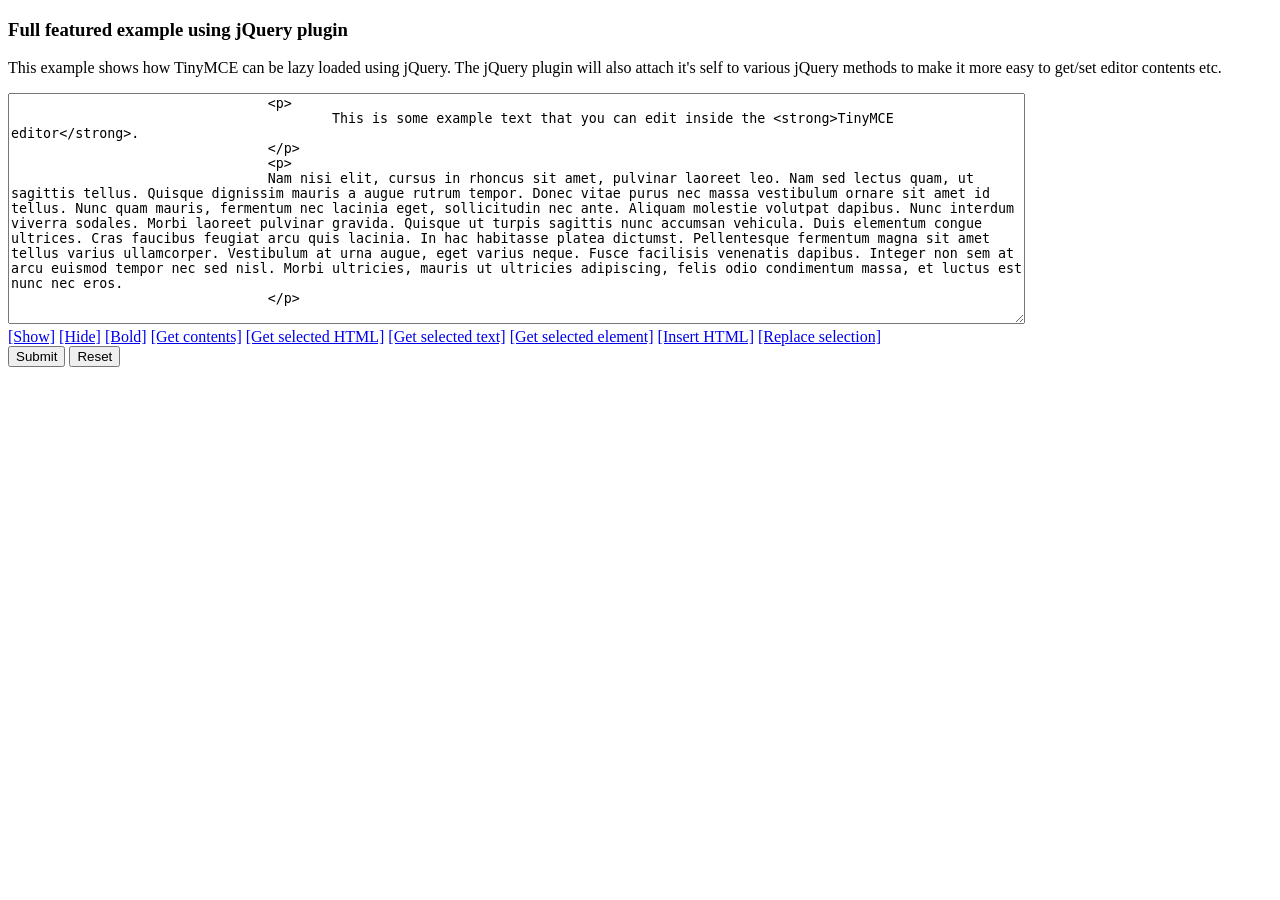
<file: mainframe/plugins/tinymce/examples/index.html>
<!DOCTYPE html PUBLIC "-//W3C//DTD XHTML 1.0 Strict//EN" "http://www.w3.org/TR/xhtml1/DTD/xhtml1-strict.dtd">
<html xmlns="http://www.w3.org/1999/xhtml">
<head>
<title>Full featured example using jQuery plugin</title>

<!-- Load jQuery -->
<script type="text/javascript" src="http://www.google.com/jsapi"></script>
<script type="text/javascript">
	google.load("jquery", "1");
</script>

<!-- Load TinyMCE -->
<script type="text/javascript" src="../jscripts/tiny_mce/jquery.tinymce.js"></script>
<script type="text/javascript">
	$().ready(function() {
		$('textarea.tinymce').tinymce({
			// Location of TinyMCE script
			script_url : '../jscripts/tiny_mce/tiny_mce.js',

			// General options
			theme : "advanced",
			plugins : "autolink,lists,pagebreak,style,layer,table,save,advhr,advimage,advlink,emotions,iespell,inlinepopups,insertdatetime,preview,media,searchreplace,print,contextmenu,paste,directionality,fullscreen,noneditable,visualchars,nonbreaking,xhtmlxtras,template,advlist",

			// Theme options
			theme_advanced_buttons1 : "save,newdocument,|,bold,italic,underline,strikethrough,|,justifyleft,justifycenter,justifyright,justifyfull,styleselect,formatselect,fontselect,fontsizeselect",
			theme_advanced_buttons2 : "cut,copy,paste,pastetext,pasteword,|,search,replace,|,bullist,numlist,|,outdent,indent,blockquote,|,undo,redo,|,link,unlink,anchor,image,cleanup,help,code,|,insertdate,inserttime,preview,|,forecolor,backcolor",
			theme_advanced_buttons3 : "tablecontrols,|,hr,removeformat,visualaid,|,sub,sup,|,charmap,emotions,iespell,media,advhr,|,print,|,ltr,rtl,|,fullscreen",
			theme_advanced_buttons4 : "insertlayer,moveforward,movebackward,absolute,|,styleprops,|,cite,abbr,acronym,del,ins,attribs,|,visualchars,nonbreaking,template,pagebreak",
			theme_advanced_toolbar_location : "top",
			theme_advanced_toolbar_align : "left",
			theme_advanced_statusbar_location : "bottom",
			theme_advanced_resizing : true,

			// Example content CSS (should be your site CSS)
			content_css : "css/content.css",

			// Drop lists for link/image/media/template dialogs
			template_external_list_url : "lists/template_list.js",
			external_link_list_url : "lists/link_list.js",
			external_image_list_url : "lists/image_list.js",
			media_external_list_url : "lists/media_list.js",

			// Replace values for the template plugin
			template_replace_values : {
				username : "Some User",
				staffid : "991234"
			}
		});
	});
</script>
<!-- /TinyMCE -->

</head>
<body>

<form method="post" action="http://tinymce.moxiecode.com/dump.php?example=true">
	<div>
		<h3>Full featured example using jQuery plugin</h3>

		<p>
			This example shows how TinyMCE can be lazy loaded using jQuery. The jQuery plugin will also attach it's self to various jQuery methods to make it more easy to get/set editor contents etc.
		</p>

		<!-- Gets replaced with TinyMCE, remember HTML in a textarea should be encoded -->
		<div>
			<textarea id="elm1" name="elm1" rows="15" cols="80" style="width: 80%" class="tinymce">
				&lt;p&gt;
					This is some example text that you can edit inside the &lt;strong&gt;TinyMCE editor&lt;/strong&gt;.
				&lt;/p&gt;
				&lt;p&gt;
				Nam nisi elit, cursus in rhoncus sit amet, pulvinar laoreet leo. Nam sed lectus quam, ut sagittis tellus. Quisque dignissim mauris a augue rutrum tempor. Donec vitae purus nec massa vestibulum ornare sit amet id tellus. Nunc quam mauris, fermentum nec lacinia eget, sollicitudin nec ante. Aliquam molestie volutpat dapibus. Nunc interdum viverra sodales. Morbi laoreet pulvinar gravida. Quisque ut turpis sagittis nunc accumsan vehicula. Duis elementum congue ultrices. Cras faucibus feugiat arcu quis lacinia. In hac habitasse platea dictumst. Pellentesque fermentum magna sit amet tellus varius ullamcorper. Vestibulum at urna augue, eget varius neque. Fusce facilisis venenatis dapibus. Integer non sem at arcu euismod tempor nec sed nisl. Morbi ultricies, mauris ut ultricies adipiscing, felis odio condimentum massa, et luctus est nunc nec eros.
				&lt;/p&gt;
			</textarea>
		</div>

		<!-- Some integration calls -->
		<a href="javascript:;" onclick="$('#elm1').tinymce().show();return false;">[Show]</a>
		<a href="javascript:;" onclick="$('#elm1').tinymce().hide();return false;">[Hide]</a>
		<a href="javascript:;" onclick="$('#elm1').tinymce().execCommand('Bold');return false;">[Bold]</a>
		<a href="javascript:;" onclick="alert($('#elm1').html());return false;">[Get contents]</a>
		<a href="javascript:;" onclick="alert($('#elm1').tinymce().selection.getContent());return false;">[Get selected HTML]</a>
		<a href="javascript:;" onclick="alert($('#elm1').tinymce().selection.getContent({format : 'text'}));return false;">[Get selected text]</a>
		<a href="javascript:;" onclick="alert($('#elm1').tinymce().selection.getNode().nodeName);return false;">[Get selected element]</a>
		<a href="javascript:;" onclick="$('#elm1').tinymce().execCommand('mceInsertContent',false,'<b>Hello world!!</b>');return false;">[Insert HTML]</a>
		<a href="javascript:;" onclick="$('#elm1').tinymce().execCommand('mceReplaceContent',false,'<b>{$selection}</b>');return false;">[Replace selection]</a>

		<br />
		<input type="submit" name="save" value="Submit" />
		<input type="reset" name="reset" value="Reset" />
	</div>
</form>
<script type="text/javascript">
if (document.location.protocol == 'file:') {
	alert("The examples might not work properly on the local file system due to security settings in your browser. Please use a real webserver.");
}
</script>
</body>
</html>
</file>
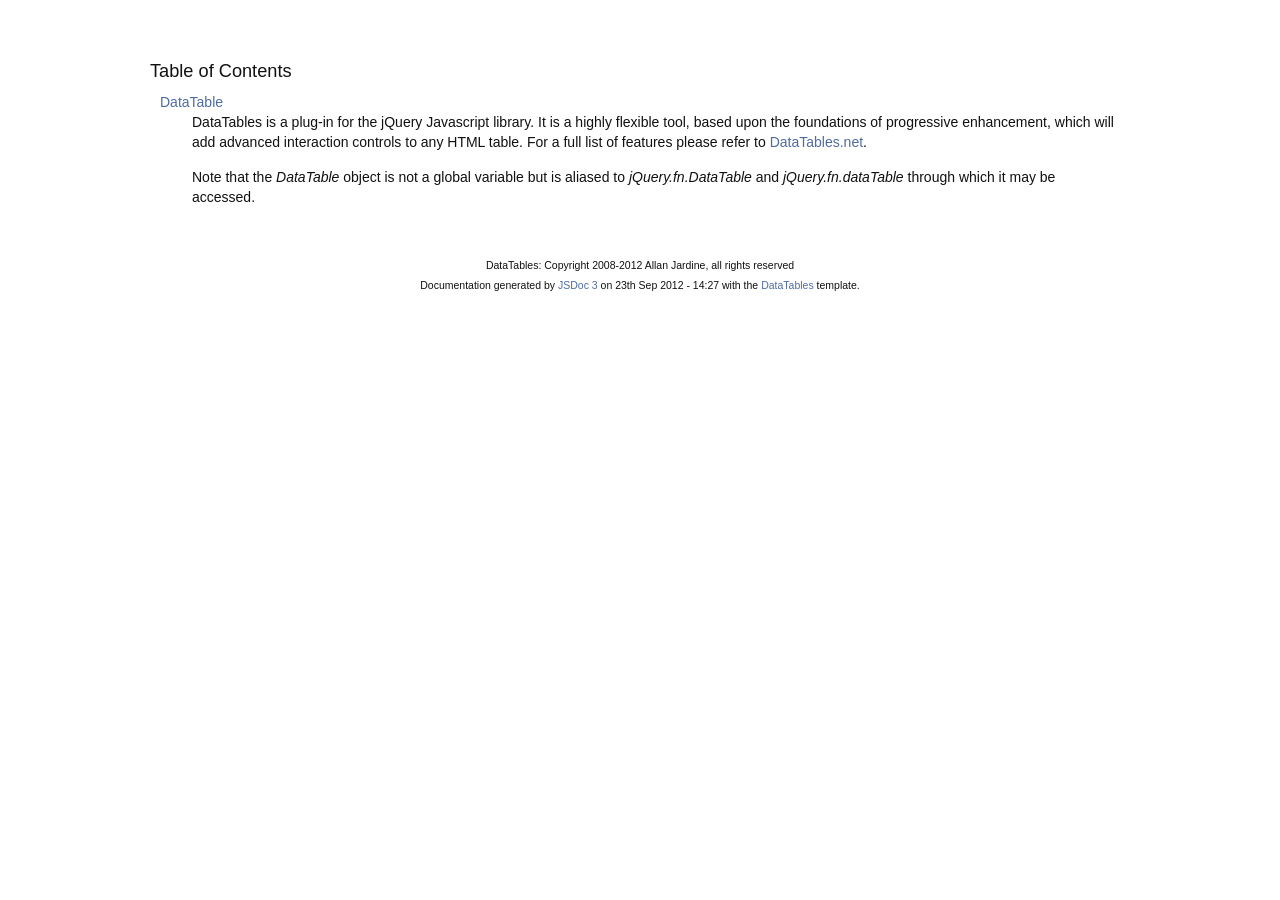
<file: mainframe/plugins/jquery/DataTables-1.9.4/docs/index.html>
<!DOCTYPE HTML PUBLIC "-//W3C//DTD HTML 4.01//EN" "http://www.w3.org/TR/html4/strict.dtd">
<html>
	<head>
		<meta http-equiv="Content-type" content="text/html; charset=utf-8">
		<title>Table of Contents - documentation</title>
  
		<style type="text/css" media="screen">
			@import "media/css/doc.css";
			@import "media/css/shCore.css";
			@import "media/css/shThemeDataTables.css";
		</style>
	
		<script type="text/javascript" src="media/js/shCore.js"></script>
		<script type="text/javascript" src="media/js/shBrushJScript.js"></script>
		<script type="text/javascript" src="media/js/jquery.js"></script>
		<script type="text/javascript" src="media/js/doc.js"></script>
	</head>
	<body>
		<div class="fw_container">
			<a name="top"></a>
			<div class="fw_header">
			</div>

			<div class="fw_content">
				<h3 class="subsection-title">Table of Contents</h3>
				<dl>
					<dt><a href="DataTable.html">DataTable</a></dt><dd><p>DataTables is a plug-in for the jQuery Javascript library. It is a 
highly flexible tool, based upon the foundations of progressive 
enhancement, which will add advanced interaction controls to any 
HTML table. For a full list of features please refer to
<a href="http://datatables.net">DataTables.net</a>.</p>

<p>Note that the <i>DataTable</i> object is not a global variable but is
aliased to <i>jQuery.fn.DataTable</i> and <i>jQuery.fn.dataTable</i> through which 
it may be  accessed.</p></dd>
				</dl>
   			</div>
		</div>

		<div class="fw_footer">
			DataTables: Copyright 2008-2012 Allan Jardine, all rights reserved<br>

			Documentation generated by <a href="https://github.com/micmath/JSDoc">JSDoc 3</a> on
			23th Sep 2012 - 14:27
			with the <a href="http://datatables.net/">DataTables</a> template.
		</div>
	</body>
</html>
</file>
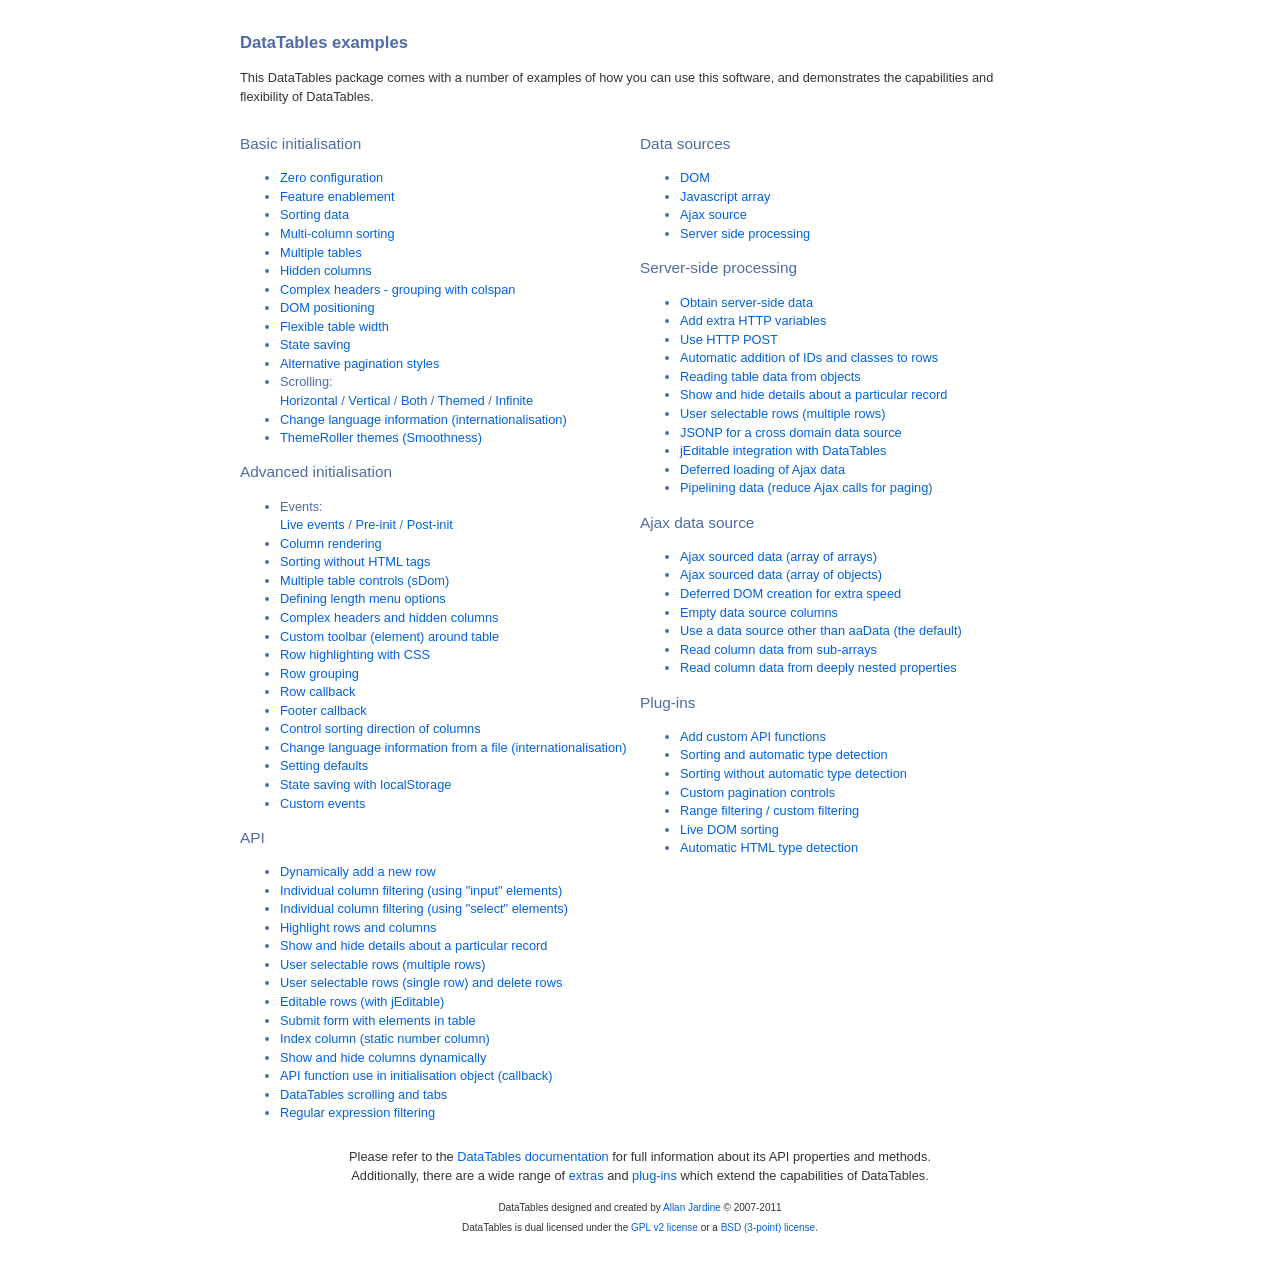
<file: mainframe/plugins/jquery/DataTables-1.9.4/examples/index.html>
<!DOCTYPE HTML PUBLIC "-//W3C//DTD HTML 4.01//EN" "http://www.w3.org/TR/html4/strict.dtd">
<html>
	<head>
		<meta http-equiv="content-type" content="text/html; charset=utf-8" />
		<link rel="shortcut icon" type="image/ico" href="http://www.datatables.net/favicon.ico" />
		
		<title>DataTables example</title>
		<style type="text/css" title="currentStyle">
			@import "../media/css/demo_page.css";
			@import "../media/css/demo_table.css";
		</style>
	</head>
	<body id="dt_example">
		<div id="container">
			<div class="full_width big">
				DataTables examples
			</div>
			
			<p>This DataTables package comes with a number of examples of how you can use this software, and demonstrates the capabilities and flexibility of DataTables.</p>
			
			<div class="demo_links">
				<h2>Basic initialisation</h2>
				<ul>
					<li><a href="basic_init/zero_config.html">Zero configuration</a></li>
					<li><a href="basic_init/filter_only.html">Feature enablement</a></li>
					<li><a href="basic_init/table_sorting.html">Sorting data</a></li>
					<li><a href="basic_init/multi_col_sort.html">Multi-column sorting</a></li>
					<li><a href="basic_init/multiple_tables.html">Multiple tables</a></li>
					<li><a href="basic_init/hidden_columns.html">Hidden columns</a></li>
					<li><a href="basic_init/complex_header.html">Complex headers - grouping with colspan</a></li>
					<li><a href="basic_init/dom.html">DOM positioning</a></li>
					<li><a href="basic_init/flexible_width.html">Flexible table width</a></li>
					<li><a href="basic_init/state_save.html">State saving</a></li>
					<li><a href="basic_init/alt_pagination.html">Alternative pagination styles</a></li>
					<li>Scrolling: <br>
						<a href="basic_init/scroll_x.html">Horizontal</a> / 
						<a href="basic_init/scroll_y.html">Vertical</a> / 
						<a href="basic_init/scroll_xy.html">Both</a> / 
						<a href="basic_init/scroll_y_theme.html">Themed</a> / 
						<a href="basic_init/scroll_y_infinite.html">Infinite</a>
					</li>
					<li><a href="basic_init/language.html">Change language information (internationalisation)</a></li>
					<li><a href="basic_init/themes.html">ThemeRoller themes (Smoothness)</a></li>
				</ul>
				
				<h2>Advanced initialisation</h2>
				<ul>
					<li>Events: <br>
						<a href="advanced_init/events_live.html">Live events</a> / 
						<a href="advanced_init/events_pre_init.html">Pre-init</a> / 
						<a href="advanced_init/events_post_init.html">Post-init</a>
					</li>
					<li><a href="advanced_init/column_render.html">Column rendering</a></li>
					<li><a href="advanced_init/html_sort.html">Sorting without HTML tags</a></li>
					<li><a href="advanced_init/dom_multiple_elements.html">Multiple table controls (sDom)</a></li>
					<li><a href="advanced_init/length_menu.html">Defining length menu options</a></li>
					<li><a href="advanced_init/complex_header.html">Complex headers and hidden columns</a></li>
					<li><a href="advanced_init/dom_toolbar.html">Custom toolbar (element) around table</a></li>
					<li><a href="advanced_init/highlight.html">Row highlighting with CSS</a></li>
					<li><a href="advanced_init/row_grouping.html">Row grouping</a></li>
					<li><a href="advanced_init/row_callback.html">Row callback</a></li>
					<li><a href="advanced_init/footer_callback.html">Footer callback</a></li>
					<li><a href="advanced_init/sorting_control.html">Control sorting direction of columns</a></li>
					<li><a href="advanced_init/language_file.html">Change language information from a file (internationalisation)</a></li>
					<li><a href="advanced_init/defaults.html">Setting defaults</a></li>
					<li><a href="advanced_init/localstorage.html">State saving with localStorage</a></li>
					<li><a href="advanced_init/dt_events.html">Custom events</a></li>
				</ul>
				
				<h2>API</h2>
				<ul>
					<li><a href="api/add_row.html">Dynamically add a new row</a></li>
					<li><a href="api/multi_filter.html">Individual column filtering (using "input" elements)</a></li>
					<li><a href="api/multi_filter_select.html">Individual column filtering (using "select" elements)</a></li>
					<li><a href="api/highlight.html">Highlight rows and columns</a></li>
					<li><a href="api/row_details.html">Show and hide details about a particular record</a></li>
					<li><a href="api/select_row.html">User selectable rows (multiple rows)</a></li>
					<li><a href="api/select_single_row.html">User selectable rows (single row) and delete rows</a></li>
					<li><a href="api/editable.html">Editable rows (with jEditable)</a></li>
					<li><a href="api/form.html">Submit form with elements in table</a></li>
					<li><a href="api/counter_column.html">Index column (static number column)</a></li>
					<li><a href="api/show_hide.html">Show and hide columns dynamically</a></li>
					<li><a href="api/api_in_init.html">API function use in initialisation object (callback)</a></li>
					<li><a href="api/tabs_and_scrolling.html">DataTables scrolling and tabs</a></li>
					<li><a href="api/regex.html">Regular expression filtering</a></li>
				</ul>
			</div>
			
			<div class="demo_links">
				<h2>Data sources</h2>
				<ul>
					<li><a href="data_sources/dom.html">DOM</a></li>
					<li><a href="data_sources/js_array.html">Javascript array</a></li>
					<li><a href="data_sources/ajax.html">Ajax source</a></li>
					<li><a href="data_sources/server_side.html">Server side processing</a></li>
				</ul>
				
				<h2>Server-side processing</h2>
				<ul>
					<li><a href="server_side/server_side.html">Obtain server-side data</a></li>
					<li><a href="server_side/custom_vars.html">Add extra HTTP variables</a></li>
					<li><a href="server_side/post.html">Use HTTP POST</a></li>
					<li><a href="server_side/ids.html">Automatic addition of IDs and classes to rows</a></li>
					<li><a href="server_side/object_data.html">Reading table data from objects</a></li>
					<li><a href="server_side/row_details.html">Show and hide details about a particular record</a></li>
					<li><a href="server_side/select_rows.html">User selectable rows (multiple rows)</a></li>
					<li><a href="server_side/jsonp.html">JSONP for a cross domain data source</a></li>
					<li><a href="server_side/editable.html">jEditable integration with DataTables</a></li>
					<li><a href="server_side/defer_loading.html">Deferred loading of Ajax data</a></li>
					<li><a href="server_side/pipeline.html">Pipelining data (reduce Ajax calls for paging)</a></li>
				</ul>
				
				<h2>Ajax data source</h2>
				<ul>
					<li><a href="ajax/ajax.html">Ajax sourced data (array of arrays)</a></li>
					<li><a href="ajax/objects.html">Ajax sourced data (array of objects)</a></li>
					<li><a href="ajax/defer_render.html">Deferred DOM creation for extra speed</a></li>
					<li><a href="ajax/null_data_source.html">Empty data source columns</a></li>
					<li><a href="ajax/custom_data_property.html">Use a data source other than aaData (the default)</a></li>
					<li><a href="ajax/objects_subarrays.html">Read column data from sub-arrays</a></li>
					<li><a href="ajax/deep.html">Read column data from deeply nested properties</a></li>
				</ul>
				
				<h2>Plug-ins</h2>
				<ul>
					<li><a href="plug-ins/plugin_api.html">Add custom API functions</a></li>
					<li><a href="plug-ins/sorting_plugin.html">Sorting and automatic type detection</a></li>
					<li><a href="plug-ins/sorting_sType.html">Sorting without automatic type detection</a></li>
					<li><a href="plug-ins/paging_plugin.html">Custom pagination controls</a></li>
					<li><a href="plug-ins/range_filtering.html">Range filtering / custom filtering</a></li>
					<li><a href="plug-ins/dom_sort.html">Live DOM sorting</a></li>
					<li><a href="plug-ins/html_sort.html">Automatic HTML type detection</a></li>
				</ul>
			</div>
			
			
			<div id="footer" class="clear" style="text-align:center;">
				<p>
					Please refer to the <a href="http://www.datatables.net/usage">DataTables documentation</a> for full information about its API properties and methods.<br>
					Additionally, there are a wide range of <a href="http://www.datatables.net/extras">extras</a> and <a href="http://www.datatables.net/plug-ins">plug-ins</a> which extend the capabilities of DataTables.
				</p>
				
				<span style="font-size:10px;">
					DataTables designed and created by <a href="http://www.sprymedia.co.uk">Allan Jardine</a> &copy; 2007-2011<br>
					DataTables is dual licensed under the <a href="http://www.datatables.net/license_gpl2">GPL v2 license</a> or a <a href="http://www.datatables.net/license_bsd">BSD (3-point) license</a>.
				</span>
			</div>
		</div>
	</body>
</html>
</file>
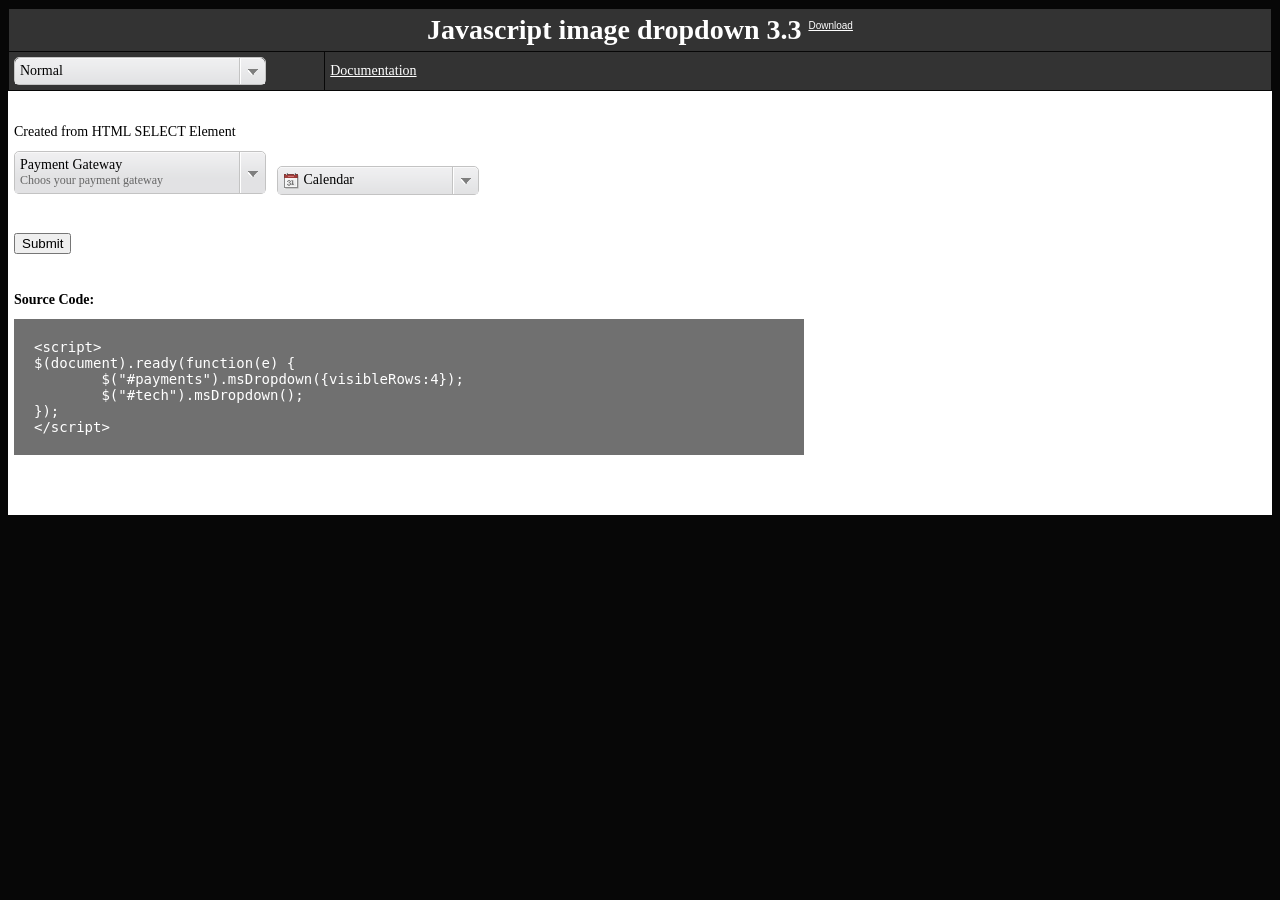
<file: mainframe/plugins/jquery/ms-Dropdown-master/examples/index.html>
<!DOCTYPE html PUBLIC "-//W3C//DTD XHTML 1.0 Transitional//EN" "http://www.w3.org/TR/xhtml1/DTD/xhtml1-transitional.dtd">
<html xmlns="http://www.w3.org/1999/xhtml">
<head>
<meta http-equiv="Content-Type" content="text/html; charset=utf-8" />
<title>Javascript image dropdown - basic</title>
<link rel="stylesheet" href="css/sample.css" />
<script src="../js/jquery/jquery-1.9.0.min.js"></script>
<!-- <msdropdown> -->
<link rel="stylesheet" type="text/css" href="../css/msdropdown/dd.css" />
<script src="../js/msdropdown/jquery.dd.min.js"></script>
<!-- </msdropdown> -->
</head>
<body>
<table width="100%" border="0" cellspacing="1" cellpadding="5" class="topmenu">
  <tr>
    <td colspan="2" class="top"><h1>Javascript image dropdown <span id="ver"></span> <a title="Download" href="http://www.marghoobsuleman.com/jquery-image-dropdown" class="small">Download</a></h1></td>
  </tr>
  <tr>
    <td width="25%"><select style="width:250px"  name="pages" id="pages">
      <option value="" selected="selected">Choose a sample page</option>
      <option value="index.html">Normal</option>
      <option value="byjson.html">By Json Data</option>
      <option value="multiple-skin.html">Multiple Skin</option>
      <option value="css-sprite.html">CSS Sprite</option>
      <option value="object-oriented-approach.html">Object Oriented Approach</option>
      <option value="object-oriented-approach-more.html">Object Oriented Approach - More</option>
      <option value="use-checkbox.html">Use Checkbox</option>
      <option value="mouse-events.html">Mouse Events</option>
      <option value="help.html">Documentation</option>
    </select></td>
    <td align="left"><a href="help.html">Documentation</a></td>
  </tr>
</table>
<form action="submitdata.php" method="post" enctype="multipart/form-data" name="frmdata">
<table width="100%" border="0" cellspacing="1" cellpadding="5" class="tblWhite">
  <tr>
    <td>&nbsp;</td>
  </tr>
  <tr>
    <td valign="top">Created from HTML SELECT Element</td>
  </tr>
  <tr>
    <td valign="top">
    <select id="payments" name="payments" style="width:250px;">
        <option value="" data-description="Choos your payment gateway">Payment Gateway</option>
        <option value="amex" data-image="../images/msdropdown/icons/Amex-56.png" data-description="My life. My card...">Amex</option>
        <option value="Discover" data-image="../images/msdropdown/icons/Discover-56.png" data-description="It pays to Discover...">Discover</option>
        <option value="Mastercard" data-image="../images/msdropdown/icons/Mastercard-56.png" data-title="For everything else..." data-description="For everything else...">Mastercard</option>
        <option value="cash" data-image="../images/msdropdown/icons/Cash-56.png" data-description="Sorry not available..." disabled="true">Cash on devlivery</option>
        <option value="Visa" data-image="../images/msdropdown/icons/Visa-56.png" data-description="All you need...">Visa</option>
        <option value="Paypal" data-image="../images/msdropdown/icons/Paypal-56.png" data-description="Pay and get paid...">Paypal</option>
    </select> &nbsp;
    <select name="tech" class="tech" id="tech" style="width:200px">
      <option value="calendar" data-image="../images/msdropdown/icons/icon_calendar.gif">Calendar</option>
      <option value="shopping_cart" data-image="../images/msdropdown/icons/icon_cart.gif">Shopping Cart</option>
      <option value="cd" data-image="../images/msdropdown/icons/icon_cd.gif" name="cd">CD</option>
      <option value="email"  data-image="../images/msdropdown/icons/icon_email.gif">Email</option>
      <option value="faq" data-image="../images/msdropdown/icons/icon_faq.gif">FAQ</option>
      <option value="games" data-image="../images/msdropdown/icons/icon_games.gif">Games</option>
      <option value="music" data-image="../images/msdropdown/icons/icon_music.gif">Music</option>
      <option value="phone" data-image="../images/msdropdown/icons/icon_phone.gif">Phone</option>
      <option value="graph" data-image="../images/msdropdown/icons/icon_sales.gif">Graph</option>
      <option value="secured" data-image="../images/msdropdown/icons/icon_secure.gif">Secured</option>
      <option value="video" data-image="../images/msdropdown/icons/icon_video.gif">Video</option>
      <option value="cd" data-image="../images/msdropdown/icons/icon_cd.gif" name="cd">CD</option>
    </select>
    
    
    </td>
  </tr>
  <tr>
    <td valign="bottom">&nbsp;</td>
  </tr>
  <tr>
    <td valign="bottom"><input type="submit" value="Submit" /></td>
  </tr>
  <tr>
    <td valign="bottom">&nbsp;</td>
  </tr>
  <tr>
    <td valign="bottom"><strong>Source Code:</strong></td>
  </tr>
  <tr>
    <td valign="top">
      
  <code>
  <pre>
&lt;script>
$(document).ready(function(e) {
	$("#payments").msDropdown({visibleRows:4});
	$("#tech").msDropdown();
});
&lt;/script>    
</pre>
  </code>    
      </td>
  </tr>
  <tr>
    <td valign="top">&nbsp;</td>
  </tr>
  <tr>
    <td valign="top">&nbsp;</td>
  </tr>
</table>
</form>
<p>&nbsp;</p>

<script>
//var tc;
$(document).ready(function(e) {
	$("#payments").msDropdown({visibleRows:4});
	$("#tech").msDropdown().data("dd");//{animStyle:'none'} /{animStyle:'slideDown'} {animStyle:'show'}		
	//no use
	try {
		var pages = $("#pages").msDropdown({on:{change:function(data, ui) {
												var val = data.value;
												if(val!="")
													window.location = val;
											}}}).data("dd");

		var pagename = document.location.pathname.toString();
		pagename = pagename.split("/");
		pages.setIndexByValue(pagename[pagename.length-1]);
		$("#ver").html(msBeautify.version.msDropdown);
	} catch(e) {
		//console.log(e);	
	}
	
	$("#ver").html(msBeautify.version.msDropdown);
});

</script>

</body>
</html>
</file>
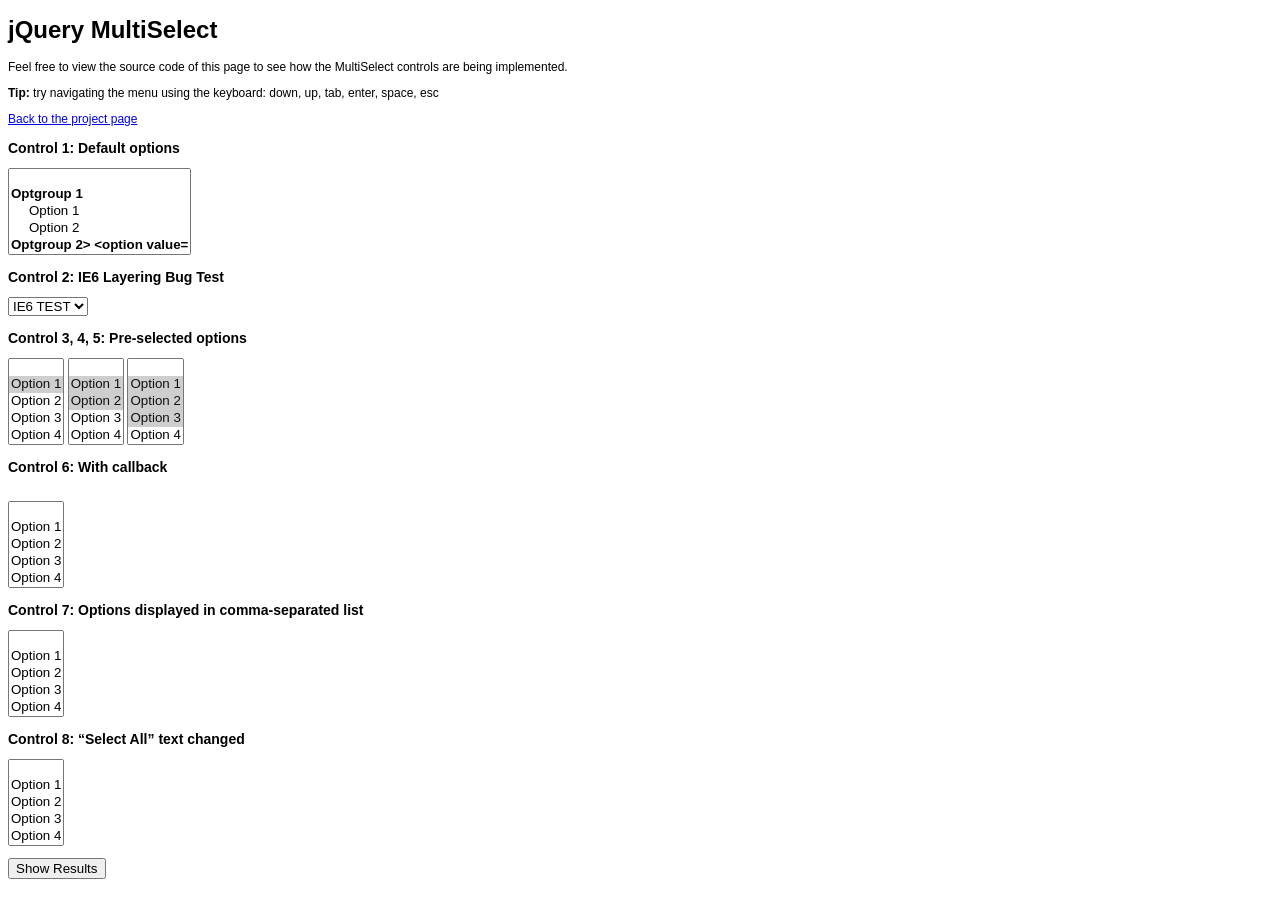
<file: mainframe/plugins/jquery/multiselect/demo/index.html>
<!DOCTYPE html PUBLIC "-//W3C//DTD XHTML 1.0 Transitional//EN" "http://www.w3.org/TR/xhtml1/DTD/xhtml1-transitional.dtd">
<html xmlns="http://www.w3.org/1999/xhtml">

	<head> 
		<title>jQuery MultiSelect Demo</title>
		<meta http-equiv="Content-Type" content="text/html;charset=utf-8" />
		
		<script src="http://jqueryjs.googlecode.com/files/jquery-1.3.2.min.js" type="text/javascript"></script>
		<script src="../jquery.bgiframe.min.js" type="text/javascript"></script>
		<script src="../jquery.multiSelect.js" type="text/javascript"></script>

		<link href="../jquery.multiSelect.css" rel="stylesheet" type="text/css" />
		
		<script type="text/javascript">
			
			$(document).ready( function() {
				
				// Default options
				$("#control_1, #control_3, #control_4, #control_5").multiSelect();
				
				// With callback
				$("#control_6").multiSelect( null, function(el) {
					$("#callbackResult").show().fadeOut();
				});
				
				// Options displayed in comma-separated list
				$("#control_7").multiSelect({ oneOrMoreSelected: '*' });
				
				// 'Select All' text changed
				$("#control_8").multiSelect({ selectAllText: 'Pick &lsquo;em all!' });
				
				// Show test data
				$("FORM").submit( function() {
					$.post('result.php', $(this).serialize(), function(r) {
						alert(r);
					});
					return false;
				});
				
			});
			
		</script>
		
		<style type="text/css">
			HTML {
				font-family: Arial, Helvetica, sans-serif;
				font-size: 12px;
			}
			
			H2 {
				font-size: 14px;
				font-weight: bold;
				margin: 1em 0em .25em 0em;
			}
			
			P {
				margin: 1em 0em;
			}
		</style>
	</head>
	
	<body>
		
		<form action="" method="post">
			
			<h1>jQuery MultiSelect</h1>

			<p>
				Feel free to view the source code of this page to see how the MultiSelect controls are being implemented.
			</p>
			
			<p>
				<strong>Tip: </strong> try navigating the menu using the keyboard: down, up, tab, enter, space, esc
			</p>
			
			<p>
				<a href="http://abeautifulsite.net/2008/04/jquery-multiselect/">Back to the project page</a>

			</p>
			
			<h2>Control 1: Default options</h2>
			<p>
				<select id="control_1" name="control_1[]" multiple="multiple" size="5">
					<option value=""></option>
					<optgroup label="Optgroup 1">
						<option value="option_1">Option 1</option>
						<option value="option_2">Option 2</option>
					</optgroup>
					<optgroup label="Optgroup 2>
						<option value="option_3">Option 3</option>
						<option value="option_4">Option 4</option>
						<option value="option_5">Option 5</option>
						<option value="option_5">Option 6</option>
						<option value="option_5">Option 7</option>
						<option value="option_5">Option 8</option>
					</optgroup>

					<optgroup label="Optgroup 3">
						<option value="option_5">Option 9</option>
						<option value="option_5">Option 10</option>
						<option value="option_5">Option 11</option>
						<option value="option_5">Option 12</option>
					</optgroup>
				</select>
			</p>
			
			<h2>Control 2: IE6 Layering Bug Test</h2>

			<p>
				<select id="control_2" name="control_2[]">
					<option value="option_1">IE6 TEST</option>
					<option value="option_2">IE6 TEST</option>
					<option value="option_3">IE6 TEST</option>
					<option value="option_4">IE6 TEST</option>
					<option value="option_5">IE6 TEST</option>

					<option value="option_6">IE6 TEST</option>
					<option value="option_7">IE6 TEST</option>
					<option value="option_8">IE6 TEST</option>
					<option value="option_9">IE6 TEST</option>
					<option value="option_10">IE6 TEST</option>
				</select>

			</p>
			
			<h2>Control 3, 4, 5: Pre-selected options</h2>
			<p>
				<select id="control_3" name="control_3[]" multiple="multiple" size="5">
					<option value=""></option>
					<option value="option_1" selected="selected">Option 1</option>
					<option value="option_2">Option 2</option>

					<option value="option_3">Option 3</option>
					<option value="option_4">Option 4</option>
					<option value="option_5">Option 5</option>
					<option value="option_6">Option 6</option>
					<option value="option_7">Option 7</option>
				</select>

				
				<select id="control_4" name="control_4[]" multiple="multiple" size="5">
					<option value=""></option>
					<option value="option_1" selected="selected">Option 1</option>
					<option value="option_2" selected="selected">Option 2</option>
					<option value="option_3">Option 3</option>
					<option value="option_4">Option 4</option>
					<option value="option_5">Option 5</option>

					<option value="option_6">Option 6</option>
					<option value="option_7">Option 7</option>
				</select>
				
				<select id="control_5" name="control_5[]" multiple="multiple" size="5">
					<option value=""></option>
					<option value="option_1" selected="selected">Option 1</option>
					<option value="option_2" selected="selected">Option 2</option>

					<option value="option_3" selected="selected">Option 3</option>
					<option value="option_4">Option 4</option>
					<option value="option_5">Option 5</option>
					<option value="option_6">Option 6</option>
					<option value="option_7">Option 7</option>
				</select>

			</p>
			
			<h2>Control 6: With callback</h2>
			<p>
				<span id="callbackResult" style="display: none;">Callback triggered!</span><br />
				<select id="control_6" name="control_6[]" multiple="multiple" size="5">
					<option value=""></option>
					<option value="option_1">Option 1</option>

					<option value="option_2">Option 2</option>
					<option value="option_3">Option 3</option>
					<option value="option_4">Option 4</option>
					<option value="option_5">Option 5</option>
					<option value="option_6">Option 6</option>
					<option value="option_7">Option 7</option>

				</select>
			</p>
			
			<h2>Control 7: Options displayed in comma-separated list</h2>
			<p>
				<select id="control_7" name="control_7[]" multiple="multiple" size="5">
					<option value=""></option>
					<option value="option_1">Option 1</option>
					<option value="option_2">Option 2</option>

					<option value="option_3">Option 3</option>
					<option value="option_4">Option 4</option>
					<option value="option_5">Option 5</option>
					<option value="option_6">Option 6</option>
					<option value="option_7">Option 7</option>
				</select>

			</p>			
			
			<h2>Control 8: &ldquo;Select All&rdquo; text changed</h2>
			<p>
				<select id="control_8" name="control_8[]" multiple="multiple" size="5">
					<option value=""></option>
					<option value="option_1">Option 1</option>
					<option value="option_2">Option 2</option>
					<option value="option_3">Option 3</option>
					<option value="option_4">Option 4</option>
					<option value="option_5">Option 5</option>
					<option value="option_6">Option 6</option>
					<option value="option_7">Option 7</option>
				</select>

			</p>
			
			<p>
				<input type="submit" value="Show Results" />
			</p>
			
		</form>
		
	</body>
</html>
</file>
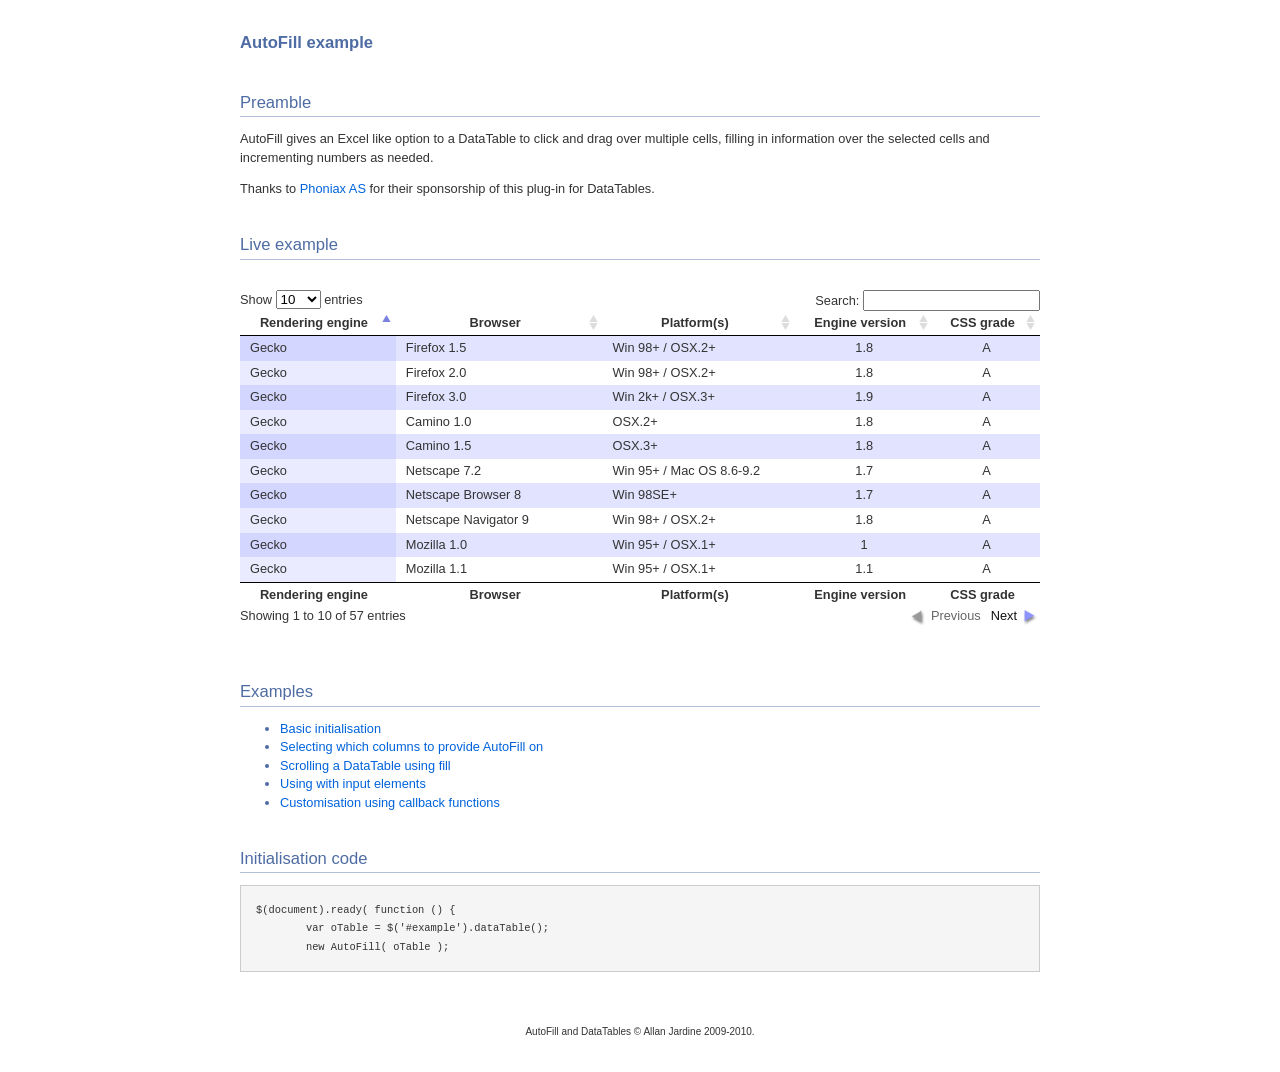
<file: mainframe/plugins/jquery/DataTables-1.9.4/extras/AutoFill/index.html>
<!DOCTYPE HTML PUBLIC "-//W3C//DTD HTML 4.01//EN" "http://www.w3.org/TR/html4/strict.dtd">
<html>
	<head>
		<meta http-equiv="content-type" content="text/html; charset=utf-8">
		<link rel="shortcut icon" type="image/ico" href="http://www.sprymedia.co.uk/media/images/favicon.ico">
		
		<title>AutoFill example</title>
		<style type="text/css" title="currentStyle">
			@import "../../media/css/demo_page.css";
			@import "../../media/css/demo_table.css";
			@import "media/css/AutoFill.css";
		</style>
		<script type="text/javascript" charset="utf-8" src="../../media/js/jquery.js"></script>
		<script type="text/javascript" charset="utf-8" src="../../media/js/jquery.dataTables.js"></script>
		<script type="text/javascript" charset="utf-8" src="media/js/AutoFill.js"></script>
		<script type="text/javascript" charset="utf-8">
			$(document).ready( function () {
				var oTable = $('#example').dataTable();
				new AutoFill( oTable );
			} );
		</script>
	</head>
	<body id="dt_example">
		<div id="container">
			<div class="full_width big">
				AutoFill example
			</div>
			
			<h1>Preamble</h1>
			<p>
				AutoFill gives an Excel like option to a DataTable to click and drag over multiple
				cells, filling in information over the selected cells and incrementing numbers as needed.
			</p>
			<p>Thanks to <a href="http://www.phoniax.no/">Phoniax AS</a> for their sponsorship of this plug-in for DataTables.</p>
			
			
			
			<h1>Live example</h1>
			<form>
			<div id="demo">
<table cellpadding="0" cellspacing="0" border="0" class="display" id="example">
	<thead>
		<tr>
			<th>Rendering engine</th>
			<th>Browser</th>
			<th>Platform(s)</th>
			<th>Engine version</th>
			<th>CSS grade</th>
		</tr>
	</thead>
	<tfoot>
		<tr>
			<th>Rendering engine</th>
			<th>Browser</th>
			<th>Platform(s)</th>
			<th>Engine version</th>
			<th>CSS grade</th>
		</tr>
	</tfoot>
	<tbody>
		<tr class="odd_gradeX">
			<td>Trident</td>
			<td>Internet Explorer 4.0</td>
			<td>Win 95+ (Entity: &amp;)</td>
			<td class="center">4</td>
			<td class="center">X</td>
		</tr>
		<tr class="even_gradeC">
			<td>Trident</td>
			<td>Internet Explorer 5.0</td>
			<td>Win 95+</td>
			<td class="center">5</td>
			<td class="center">C</td>
		</tr>
		<tr class="odd_gradeA">
			<td>Trident</td>
			<td>Internet Explorer 5.5</td>
			<td>Win 95+</td>
			<td class="center">5.5</td>
			<td class="center">A</td>
		</tr>
		<tr class="even_gradeA">
			<td>Trident</td>
			<td>Internet Explorer 6</td>
			<td>Win 98+</td>
			<td class="center">6</td>
			<td class="center">A</td>
		</tr>
		<tr class="odd_gradeA">
			<td>Trident</td>
			<td>Internet Explorer 7</td>
			<td>Win XP SP2+</td>
			<td class="center">7</td>
			<td class="center">A</td>
		</tr>
		<tr class="even_gradeA">
			<td>Trident</td>
			<td>AOL browser (AOL desktop)</td>
			<td>Win XP</td>
			<td class="center">6</td>
			<td class="center">A</td>
		</tr>
		<tr class="odd_gradeA">
			<td>Gecko (UTF-8: $¢€)</td>
			<td>Firefox 1.0</td>
			<td>Win 98+ / OSX.2+</td>
			<td class="center">1.7</td>
			<td class="center">A</td>
		</tr>
		<tr class="even_gradeA">
			<td>Gecko</td>
			<td>Firefox 1.5</td>
			<td>Win 98+ / OSX.2+</td>
			<td class="center">1.8</td>
			<td class="center">A</td>
		</tr>
		<tr class="odd_gradeA">
			<td>Gecko</td>
			<td>Firefox 2.0</td>
			<td>Win 98+ / OSX.2+</td>
			<td class="center">1.8</td>
			<td class="center">A</td>
		</tr>
		<tr class="even_gradeA">
			<td>Gecko</td>
			<td>Firefox 3.0</td>
			<td>Win 2k+ / OSX.3+</td>
			<td class="center">1.9</td>
			<td class="center">A</td>
		</tr>
		<tr class="odd_gradeA">
			<td>Gecko</td>
			<td>Camino 1.0</td>
			<td>OSX.2+</td>
			<td class="center">1.8</td>
			<td class="center">A</td>
		</tr>
		<tr class="even_gradeA">
			<td>Gecko</td>
			<td>Camino 1.5</td>
			<td>OSX.3+</td>
			<td class="center">1.8</td>
			<td class="center">A</td>
		</tr>
		<tr class="odd_gradeA">
			<td>Gecko</td>
			<td>Netscape 7.2</td>
			<td>Win 95+ / Mac OS 8.6-9.2</td>
			<td class="center">1.7</td>
			<td class="center">A</td>
		</tr>
		<tr class="even_gradeA">
			<td>Gecko</td>
			<td>Netscape Browser 8</td>
			<td>Win 98SE+</td>
			<td class="center">1.7</td>
			<td class="center">A</td>
		</tr>
		<tr class="odd_gradeA">
			<td>Gecko</td>
			<td>Netscape Navigator 9</td>
			<td>Win 98+ / OSX.2+</td>
			<td class="center">1.8</td>
			<td class="center">A</td>
		</tr>
		<tr class="even_gradeA">
			<td>Gecko</td>
			<td>Mozilla 1.0</td>
			<td>Win 95+ / OSX.1+</td>
			<td class="center">1</td>
			<td class="center">A</td>
		</tr>
		<tr class="odd_gradeA">
			<td>Gecko</td>
			<td>Mozilla 1.1</td>
			<td>Win 95+ / OSX.1+</td>
			<td class="center">1.1</td>
			<td class="center">A</td>
		</tr>
		<tr class="even_gradeA">
			<td>Gecko</td>
			<td>Mozilla 1.2</td>
			<td>Win 95+ / OSX.1+</td>
			<td class="center">1.2</td>
			<td class="center">A</td>
		</tr>
		<tr class="odd_gradeA">
			<td>Gecko</td>
			<td>Mozilla 1.3</td>
			<td>Win 95+ / OSX.1+</td>
			<td class="center">1.3</td>
			<td class="center">A</td>
		</tr>
		<tr class="even_gradeA">
			<td>Gecko</td>
			<td>Mozilla 1.4</td>
			<td>Win 95+ / OSX.1+</td>
			<td class="center">1.4</td>
			<td class="center">A</td>
		</tr>
		<tr class="odd_gradeA">
			<td>Gecko</td>
			<td>Mozilla 1.5</td>
			<td>Win 95+ / OSX.1+</td>
			<td class="center">1.5</td>
			<td class="center">A</td>
		</tr>
		<tr class="even_gradeA">
			<td>Gecko</td>
			<td>Mozilla 1.6</td>
			<td>Win 95+ / OSX.1+</td>
			<td class="center">1.6</td>
			<td class="center">A</td>
		</tr>
		<tr class="odd_gradeA">
			<td>Gecko</td>
			<td>Mozilla 1.7</td>
			<td>Win 98+ / OSX.1+</td>
			<td class="center">1.7</td>
			<td class="center">A</td>
		</tr>
		<tr class="even_gradeA">
			<td>Gecko</td>
			<td>Mozilla 1.8</td>
			<td>Win 98+ / OSX.1+</td>
			<td class="center">1.8</td>
			<td class="center">A</td>
		</tr>
		<tr class="odd_gradeA">
			<td>Gecko</td>
			<td>Seamonkey 1.1</td>
			<td>Win 98+ / OSX.2+</td>
			<td class="center">1.8</td>
			<td class="center">A</td>
		</tr>
		<tr class="even_gradeA">
			<td>Gecko</td>
			<td>Epiphany 2.20</td>
			<td>Gnome</td>
			<td class="center">1.8</td>
			<td class="center">A</td>
		</tr>
		<tr class="odd_gradeA">
			<td>Webkit</td>
			<td>Safari 1.2</td>
			<td>OSX.3</td>
			<td class="center">125.5</td>
			<td class="center">A</td>
		</tr>
		<tr class="even_gradeA">
			<td>Webkit</td>
			<td>Safari 1.3</td>
			<td>OSX.3</td>
			<td class="center">312.8</td>
			<td class="center">A</td>
		</tr>
		<tr class="odd_gradeA">
			<td>Webkit</td>
			<td>Safari 2.0</td>
			<td>OSX.4+</td>
			<td class="center">419.3</td>
			<td class="center">A</td>
		</tr>
		<tr class="even_gradeA">
			<td>Webkit</td>
			<td>Safari 3.0</td>
			<td>OSX.4+</td>
			<td class="center">522.1</td>
			<td class="center">A</td>
		</tr>
		<tr class="odd_gradeA">
			<td>Webkit</td>
			<td>OmniWeb 5.5</td>
			<td>OSX.4+</td>
			<td class="center">420</td>
			<td class="center">A</td>
		</tr>
		<tr class="even_gradeA">
			<td>Webkit</td>
			<td>iPod Touch / iPhone</td>
			<td>iPod</td>
			<td class="center">420.1</td>
			<td class="center">A</td>
		</tr>
		<tr class="odd_gradeA">
			<td>Webkit</td>
			<td>S60</td>
			<td>S60</td>
			<td class="center">413</td>
			<td class="center">A</td>
		</tr>
		<tr class="even_gradeA">
			<td>Presto</td>
			<td>Opera 7.0</td>
			<td>Win 95+ / OSX.1+</td>
			<td class="center">-</td>
			<td class="center">A</td>
		</tr>
		<tr class="odd_gradeA">
			<td>Presto</td>
			<td>Opera 7.5</td>
			<td>Win 95+ / OSX.2+</td>
			<td class="center">-</td>
			<td class="center">A</td>
		</tr>
		<tr class="even_gradeA">
			<td>Presto</td>
			<td>Opera 8.0</td>
			<td>Win 95+ / OSX.2+</td>
			<td class="center">-</td>
			<td class="center">A</td>
		</tr>
		<tr class="odd_gradeA">
			<td>Presto</td>
			<td>Opera 8.5</td>
			<td>Win 95+ / OSX.2+</td>
			<td class="center">-</td>
			<td class="center">A</td>
		</tr>
		<tr class="even_gradeA">
			<td>Presto</td>
			<td>Opera 9.0</td>
			<td>Win 95+ / OSX.3+</td>
			<td class="center">-</td>
			<td class="center">A</td>
		</tr>
		<tr class="odd_gradeA">
			<td>Presto</td>
			<td>Opera 9.2</td>
			<td>Win 88+ / OSX.3+</td>
			<td class="center">-</td>
			<td class="center">A</td>
		</tr>
		<tr class="even_gradeA">
			<td>Presto</td>
			<td>Opera 9.5</td>
			<td>Win 88+ / OSX.3+</td>
			<td class="center">-</td>
			<td class="center">A</td>
		</tr>
		<tr class="odd_gradeA">
			<td>Presto</td>
			<td>Opera for Wii</td>
			<td>Wii</td>
			<td class="center">-</td>
			<td class="center">A</td>
		</tr>
		<tr class="even_gradeA">
			<td>Presto</td>
			<td>Nokia N800</td>
			<td>N800</td>
			<td class="center">-</td>
			<td class="center">A</td>
		</tr>
		<tr class="odd_gradeA">
			<td>Presto</td>
			<td>Nintendo DS browser</td>
			<td>Nintendo DS</td>
			<td class="center">8.5</td>
			<td class="center">C/A<sup>1</sup></td>
		</tr>
		<tr class="even_gradeC">
			<td>KHTML</td>
			<td>Konqureror 3.1</td>
			<td>KDE 3.1</td>
			<td class="center">3.1</td>
			<td class="center">C</td>
		</tr>
		<tr class="odd_gradeA">
			<td>KHTML</td>
			<td>Konqureror 3.3</td>
			<td>KDE 3.3</td>
			<td class="center">3.3</td>
			<td class="center">A</td>
		</tr>
		<tr class="even_gradeA">
			<td>KHTML</td>
			<td>Konqureror 3.5</td>
			<td>KDE 3.5</td>
			<td class="center">3.5</td>
			<td class="center">A</td>
		</tr>
		<tr class="odd_gradeX">
			<td>Tasman</td>
			<td>Internet Explorer 4.5</td>
			<td>Mac OS 8-9</td>
			<td class="center">-</td>
			<td class="center">X</td>
		</tr>
		<tr class="even_gradeC">
			<td>Tasman</td>
			<td>Internet Explorer 5.1</td>
			<td>Mac OS 7.6-9</td>
			<td class="center">1</td>
			<td class="center">C</td>
		</tr>
		<tr class="odd_gradeC">
			<td>Tasman</td>
			<td>Internet Explorer 5.2</td>
			<td>Mac OS 8-X</td>
			<td class="center">1</td>
			<td class="center">C</td>
		</tr>
		<tr class="even_gradeA">
			<td>Misc</td>
			<td>NetFront 3.1</td>
			<td>Embedded devices</td>
			<td class="center">-</td>
			<td class="center">C</td>
		</tr>
		<tr class="odd_gradeA">
			<td>Misc</td>
			<td>NetFront 3.4</td>
			<td>Embedded devices</td>
			<td class="center">-</td>
			<td class="center">A</td>
		</tr>
		<tr class="even_gradeX">
			<td>Misc</td>
			<td>Dillo 0.8</td>
			<td>Embedded devices</td>
			<td class="center">-</td>
			<td class="center">X</td>
		</tr>
		<tr class="odd_gradeX">
			<td>Misc</td>
			<td>Links</td>
			<td>Text only</td>
			<td class="center">-</td>
			<td class="center">X</td>
		</tr>
		<tr class="even_gradeX">
			<td>Misc</td>
			<td>Lynx</td>
			<td>Text only</td>
			<td class="center">-</td>
			<td class="center">X</td>
		</tr>
		<tr class="odd_gradeC">
			<td>Misc</td>
			<td>IE Mobile</td>
			<td>Windows Mobile 6</td>
			<td class="center">-</td>
			<td class="center">C</td>
		</tr>
		<tr class="even_gradeC">
			<td>Misc</td>
			<td>PSP browser</td>
			<td>PSP</td>
			<td class="center">-</td>
			<td class="center">C</td>
		</tr>
		<tr class="odd_gradeU">
			<td>Other browsers</td>
			<td>All others</td>
			<td>-</td>
			<td class="center">-</td>
			<td class="center">U</td>
		</tr>
	</tbody>
</table>
			</div>
		</form>
			<div class="spacer"></div>
			
			
			<h1>Examples</h1>
			<ul>
				<li><a href="index.html">Basic initialisation</a></li>
				<li><a href="columns.html">Selecting which columns to provide AutoFill on</a></li>
				<li><a href="scrolling.html">Scrolling a DataTable using fill</a></li>
				<li><a href="inputs.html">Using with input elements</a></li>
				<li><a href="callbacks.html">Customisation using callback functions</a></li>
			</ul>
			
			
			<h1>Initialisation code</h1>
			<pre>$(document).ready( function () {
	var oTable = $('#example').dataTable();
	new AutoFill( oTable );</pre>
			
			<div id="footer" style="text-align:center;">
				<span style="font-size:10px;">
					AutoFill and DataTables &copy; Allan Jardine 2009-2010.<br>
				</span>
			</div>
		</div>
	</body>
</html>
</file>
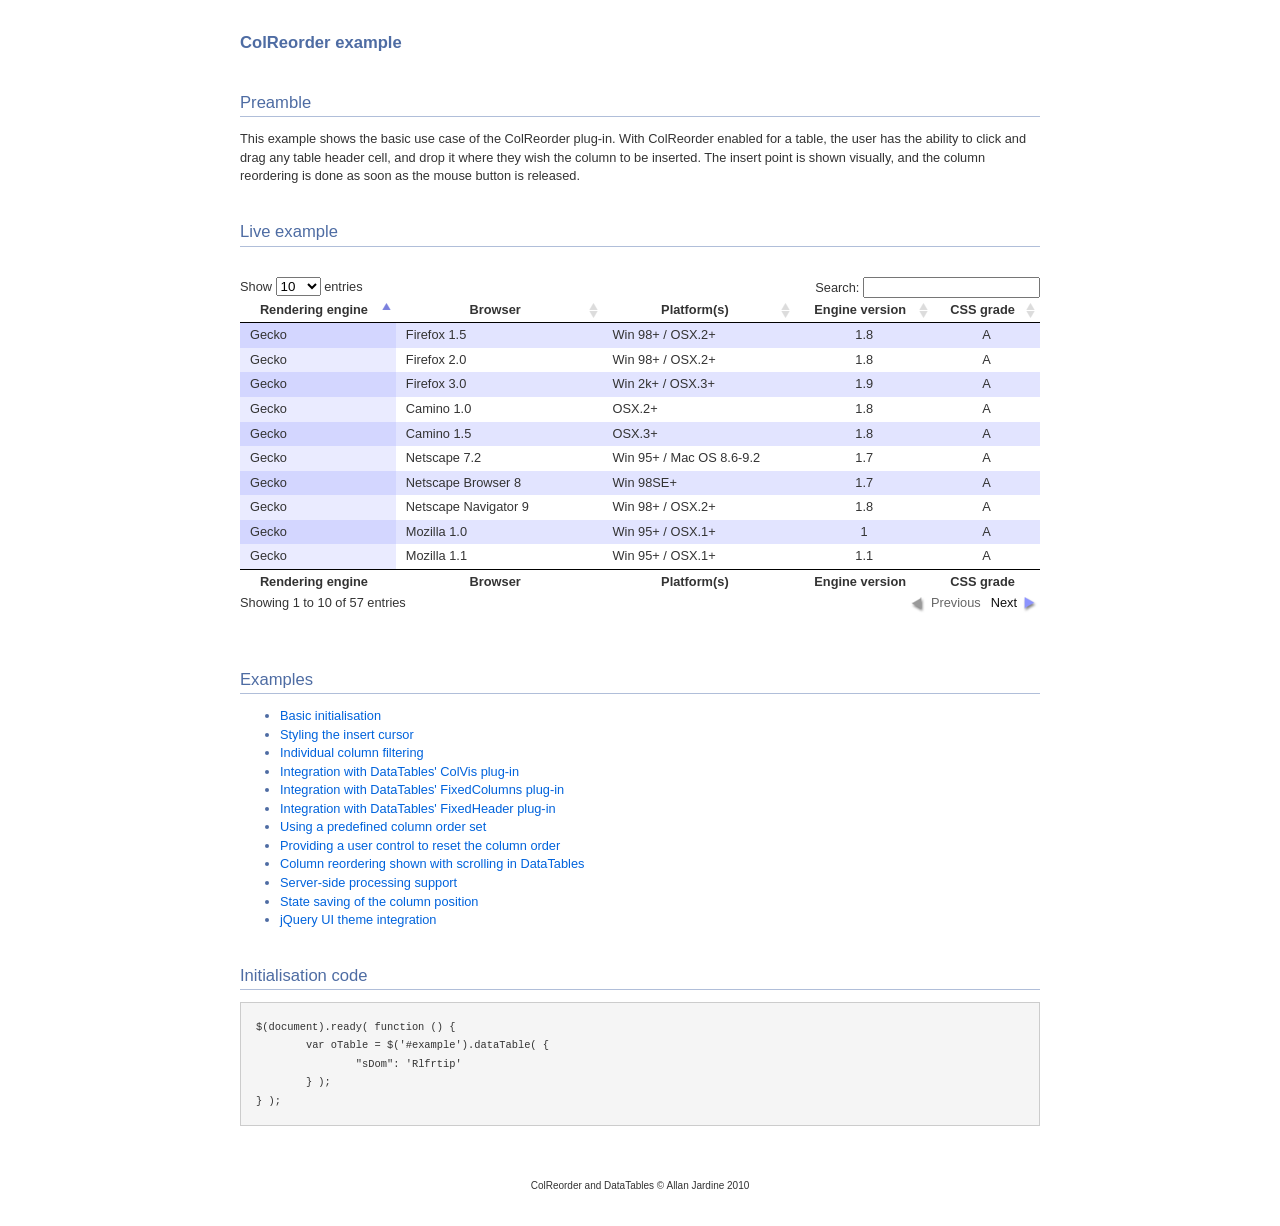
<file: mainframe/plugins/jquery/DataTables-1.9.4/extras/ColReorder/index.html>
<!DOCTYPE HTML PUBLIC "-//W3C//DTD HTML 4.01//EN" "http://www.w3.org/TR/html4/strict.dtd">
<html>
	<head>
		<meta http-equiv="content-type" content="text/html; charset=utf-8">
		<link rel="shortcut icon" type="image/ico" href="http://www.sprymedia.co.uk/media/images/favicon.ico">
		
		<title>ColReorder example</title>
		<style type="text/css" title="currentStyle">
			@import "../../media/css/demo_page.css";
			@import "../../media/css/demo_table.css";
			@import "media/css/ColReorder.css";
		</style>
		<script type="text/javascript" charset="utf-8" src="../../media/js/jquery.js"></script>
		<script type="text/javascript" charset="utf-8" src="../../media/js/jquery.dataTables.js"></script>
		<script type="text/javascript" charset="utf-8" src="media/js/ColReorder.js"></script>
		<script type="text/javascript" charset="utf-8">
			$(document).ready( function () {
				var oTable = $('#example').dataTable( {
					"sDom": 'Rlfrtip'
				} );
			} );
		</script>
	</head>
	<body id="dt_example">
		<div id="container">
			<div class="full_width big">
				ColReorder example
			</div>
			
			<h1>Preamble</h1>
			<p>This example shows the basic use case of the ColReorder plug-in. With ColReorder enabled
				for a table, the user has the ability to click and drag any table header cell, and drop 
				it where they wish the column to be inserted. The insert point is shown visually, and
				the column reordering is done as soon as the mouse button is released.</p>
			
			<h1>Live example</h1>
			<form>
			<div id="demo">
<table cellpadding="0" cellspacing="0" border="0" class="display" id="example">
	<thead>
		<tr>
			<th>Rendering engine</th>
			<th>Browser</th>
			<th>Platform(s)</th>
			<th>Engine version</th>
			<th>CSS grade</th>
		</tr>
	</thead>
	<tfoot>
		<tr>
			<th>Rendering engine</th>
			<th>Browser</th>
			<th>Platform(s)</th>
			<th>Engine version</th>
			<th>CSS grade</th>
		</tr>
	</tfoot>
	<tbody>
		<tr class="odd_gradeX">
			<td>Trident</td>
			<td>Internet Explorer 4.0</td>
			<td>Win 95+ (Entity: &amp;)</td>
			<td class="center">4</td>
			<td class="center">X</td>
		</tr>
		<tr class="even_gradeC">
			<td>Trident</td>
			<td>Internet Explorer 5.0</td>
			<td>Win 95+</td>
			<td class="center">5</td>
			<td class="center">C</td>
		</tr>
		<tr class="odd_gradeA">
			<td>Trident</td>
			<td>Internet Explorer 5.5</td>
			<td>Win 95+</td>
			<td class="center">5.5</td>
			<td class="center">A</td>
		</tr>
		<tr class="even_gradeA">
			<td>Trident</td>
			<td>Internet Explorer 6</td>
			<td>Win 98+</td>
			<td class="center">6</td>
			<td class="center">A</td>
		</tr>
		<tr class="odd_gradeA">
			<td>Trident</td>
			<td>Internet Explorer 7</td>
			<td>Win XP SP2+</td>
			<td class="center">7</td>
			<td class="center">A</td>
		</tr>
		<tr class="even_gradeA">
			<td>Trident</td>
			<td>AOL browser (AOL desktop)</td>
			<td>Win XP</td>
			<td class="center">6</td>
			<td class="center">A</td>
		</tr>
		<tr class="odd_gradeA">
			<td>Gecko (UTF-8: $¢€)</td>
			<td>Firefox 1.0</td>
			<td>Win 98+ / OSX.2+</td>
			<td class="center">1.7</td>
			<td class="center">A</td>
		</tr>
		<tr class="even_gradeA">
			<td>Gecko</td>
			<td>Firefox 1.5</td>
			<td>Win 98+ / OSX.2+</td>
			<td class="center">1.8</td>
			<td class="center">A</td>
		</tr>
		<tr class="odd_gradeA">
			<td>Gecko</td>
			<td>Firefox 2.0</td>
			<td>Win 98+ / OSX.2+</td>
			<td class="center">1.8</td>
			<td class="center">A</td>
		</tr>
		<tr class="even_gradeA">
			<td>Gecko</td>
			<td>Firefox 3.0</td>
			<td>Win 2k+ / OSX.3+</td>
			<td class="center">1.9</td>
			<td class="center">A</td>
		</tr>
		<tr class="odd_gradeA">
			<td>Gecko</td>
			<td>Camino 1.0</td>
			<td>OSX.2+</td>
			<td class="center">1.8</td>
			<td class="center">A</td>
		</tr>
		<tr class="even_gradeA">
			<td>Gecko</td>
			<td>Camino 1.5</td>
			<td>OSX.3+</td>
			<td class="center">1.8</td>
			<td class="center">A</td>
		</tr>
		<tr class="odd_gradeA">
			<td>Gecko</td>
			<td>Netscape 7.2</td>
			<td>Win 95+ / Mac OS 8.6-9.2</td>
			<td class="center">1.7</td>
			<td class="center">A</td>
		</tr>
		<tr class="even_gradeA">
			<td>Gecko</td>
			<td>Netscape Browser 8</td>
			<td>Win 98SE+</td>
			<td class="center">1.7</td>
			<td class="center">A</td>
		</tr>
		<tr class="odd_gradeA">
			<td>Gecko</td>
			<td>Netscape Navigator 9</td>
			<td>Win 98+ / OSX.2+</td>
			<td class="center">1.8</td>
			<td class="center">A</td>
		</tr>
		<tr class="even_gradeA">
			<td>Gecko</td>
			<td>Mozilla 1.0</td>
			<td>Win 95+ / OSX.1+</td>
			<td class="center">1</td>
			<td class="center">A</td>
		</tr>
		<tr class="odd_gradeA">
			<td>Gecko</td>
			<td>Mozilla 1.1</td>
			<td>Win 95+ / OSX.1+</td>
			<td class="center">1.1</td>
			<td class="center">A</td>
		</tr>
		<tr class="even_gradeA">
			<td>Gecko</td>
			<td>Mozilla 1.2</td>
			<td>Win 95+ / OSX.1+</td>
			<td class="center">1.2</td>
			<td class="center">A</td>
		</tr>
		<tr class="odd_gradeA">
			<td>Gecko</td>
			<td>Mozilla 1.3</td>
			<td>Win 95+ / OSX.1+</td>
			<td class="center">1.3</td>
			<td class="center">A</td>
		</tr>
		<tr class="even_gradeA">
			<td>Gecko</td>
			<td>Mozilla 1.4</td>
			<td>Win 95+ / OSX.1+</td>
			<td class="center">1.4</td>
			<td class="center">A</td>
		</tr>
		<tr class="odd_gradeA">
			<td>Gecko</td>
			<td>Mozilla 1.5</td>
			<td>Win 95+ / OSX.1+</td>
			<td class="center">1.5</td>
			<td class="center">A</td>
		</tr>
		<tr class="even_gradeA">
			<td>Gecko</td>
			<td>Mozilla 1.6</td>
			<td>Win 95+ / OSX.1+</td>
			<td class="center">1.6</td>
			<td class="center">A</td>
		</tr>
		<tr class="odd_gradeA">
			<td>Gecko</td>
			<td>Mozilla 1.7</td>
			<td>Win 98+ / OSX.1+</td>
			<td class="center">1.7</td>
			<td class="center">A</td>
		</tr>
		<tr class="even_gradeA">
			<td>Gecko</td>
			<td>Mozilla 1.8</td>
			<td>Win 98+ / OSX.1+</td>
			<td class="center">1.8</td>
			<td class="center">A</td>
		</tr>
		<tr class="odd_gradeA">
			<td>Gecko</td>
			<td>Seamonkey 1.1</td>
			<td>Win 98+ / OSX.2+</td>
			<td class="center">1.8</td>
			<td class="center">A</td>
		</tr>
		<tr class="even_gradeA">
			<td>Gecko</td>
			<td>Epiphany 2.20</td>
			<td>Gnome</td>
			<td class="center">1.8</td>
			<td class="center">A</td>
		</tr>
		<tr class="odd_gradeA">
			<td>Webkit</td>
			<td>Safari 1.2</td>
			<td>OSX.3</td>
			<td class="center">125.5</td>
			<td class="center">A</td>
		</tr>
		<tr class="even_gradeA">
			<td>Webkit</td>
			<td>Safari 1.3</td>
			<td>OSX.3</td>
			<td class="center">312.8</td>
			<td class="center">A</td>
		</tr>
		<tr class="odd_gradeA">
			<td>Webkit</td>
			<td>Safari 2.0</td>
			<td>OSX.4+</td>
			<td class="center">419.3</td>
			<td class="center">A</td>
		</tr>
		<tr class="even_gradeA">
			<td>Webkit</td>
			<td>Safari 3.0</td>
			<td>OSX.4+</td>
			<td class="center">522.1</td>
			<td class="center">A</td>
		</tr>
		<tr class="odd_gradeA">
			<td>Webkit</td>
			<td>OmniWeb 5.5</td>
			<td>OSX.4+</td>
			<td class="center">420</td>
			<td class="center">A</td>
		</tr>
		<tr class="even_gradeA">
			<td>Webkit</td>
			<td>iPod Touch / iPhone</td>
			<td>iPod</td>
			<td class="center">420.1</td>
			<td class="center">A</td>
		</tr>
		<tr class="odd_gradeA">
			<td>Webkit</td>
			<td>S60</td>
			<td>S60</td>
			<td class="center">413</td>
			<td class="center">A</td>
		</tr>
		<tr class="even_gradeA">
			<td>Presto</td>
			<td>Opera 7.0</td>
			<td>Win 95+ / OSX.1+</td>
			<td class="center">-</td>
			<td class="center">A</td>
		</tr>
		<tr class="odd_gradeA">
			<td>Presto</td>
			<td>Opera 7.5</td>
			<td>Win 95+ / OSX.2+</td>
			<td class="center">-</td>
			<td class="center">A</td>
		</tr>
		<tr class="even_gradeA">
			<td>Presto</td>
			<td>Opera 8.0</td>
			<td>Win 95+ / OSX.2+</td>
			<td class="center">-</td>
			<td class="center">A</td>
		</tr>
		<tr class="odd_gradeA">
			<td>Presto</td>
			<td>Opera 8.5</td>
			<td>Win 95+ / OSX.2+</td>
			<td class="center">-</td>
			<td class="center">A</td>
		</tr>
		<tr class="even_gradeA">
			<td>Presto</td>
			<td>Opera 9.0</td>
			<td>Win 95+ / OSX.3+</td>
			<td class="center">-</td>
			<td class="center">A</td>
		</tr>
		<tr class="odd_gradeA">
			<td>Presto</td>
			<td>Opera 9.2</td>
			<td>Win 88+ / OSX.3+</td>
			<td class="center">-</td>
			<td class="center">A</td>
		</tr>
		<tr class="even_gradeA">
			<td>Presto</td>
			<td>Opera 9.5</td>
			<td>Win 88+ / OSX.3+</td>
			<td class="center">-</td>
			<td class="center">A</td>
		</tr>
		<tr class="odd_gradeA">
			<td>Presto</td>
			<td>Opera for Wii</td>
			<td>Wii</td>
			<td class="center">-</td>
			<td class="center">A</td>
		</tr>
		<tr class="even_gradeA">
			<td>Presto</td>
			<td>Nokia N800</td>
			<td>N800</td>
			<td class="center">-</td>
			<td class="center">A</td>
		</tr>
		<tr class="odd_gradeA">
			<td>Presto</td>
			<td>Nintendo DS browser</td>
			<td>Nintendo DS</td>
			<td class="center">8.5</td>
			<td class="center">C/A<sup>1</sup></td>
		</tr>
		<tr class="even_gradeC">
			<td>KHTML</td>
			<td>Konqureror 3.1</td>
			<td>KDE 3.1</td>
			<td class="center">3.1</td>
			<td class="center">C</td>
		</tr>
		<tr class="odd_gradeA">
			<td>KHTML</td>
			<td>Konqureror 3.3</td>
			<td>KDE 3.3</td>
			<td class="center">3.3</td>
			<td class="center">A</td>
		</tr>
		<tr class="even_gradeA">
			<td>KHTML</td>
			<td>Konqureror 3.5</td>
			<td>KDE 3.5</td>
			<td class="center">3.5</td>
			<td class="center">A</td>
		</tr>
		<tr class="odd_gradeX">
			<td>Tasman</td>
			<td>Internet Explorer 4.5</td>
			<td>Mac OS 8-9</td>
			<td class="center">-</td>
			<td class="center">X</td>
		</tr>
		<tr class="even_gradeC">
			<td>Tasman</td>
			<td>Internet Explorer 5.1</td>
			<td>Mac OS 7.6-9</td>
			<td class="center">1</td>
			<td class="center">C</td>
		</tr>
		<tr class="odd_gradeC">
			<td>Tasman</td>
			<td>Internet Explorer 5.2</td>
			<td>Mac OS 8-X</td>
			<td class="center">1</td>
			<td class="center">C</td>
		</tr>
		<tr class="even_gradeA">
			<td>Misc</td>
			<td>NetFront 3.1</td>
			<td>Embedded devices</td>
			<td class="center">-</td>
			<td class="center">C</td>
		</tr>
		<tr class="odd_gradeA">
			<td>Misc</td>
			<td>NetFront 3.4</td>
			<td>Embedded devices</td>
			<td class="center">-</td>
			<td class="center">A</td>
		</tr>
		<tr class="even_gradeX">
			<td>Misc</td>
			<td>Dillo 0.8</td>
			<td>Embedded devices</td>
			<td class="center">-</td>
			<td class="center">X</td>
		</tr>
		<tr class="odd_gradeX">
			<td>Misc</td>
			<td>Links</td>
			<td>Text only</td>
			<td class="center">-</td>
			<td class="center">X</td>
		</tr>
		<tr class="even_gradeX">
			<td>Misc</td>
			<td>Lynx</td>
			<td>Text only</td>
			<td class="center">-</td>
			<td class="center">X</td>
		</tr>
		<tr class="odd_gradeC">
			<td>Misc</td>
			<td>IE Mobile</td>
			<td>Windows Mobile 6</td>
			<td class="center">-</td>
			<td class="center">C</td>
		</tr>
		<tr class="even_gradeC">
			<td>Misc</td>
			<td>PSP browser</td>
			<td>PSP</td>
			<td class="center">-</td>
			<td class="center">C</td>
		</tr>
		<tr class="odd_gradeU">
			<td>Other browsers</td>
			<td>All others</td>
			<td>-</td>
			<td class="center">-</td>
			<td class="center">U</td>
		</tr>
	</tbody>
</table>
			</div>
		</form>
			<div class="spacer"></div>
			
			
			<h1>Examples</h1>
			<ul>
				<li><a href="index.html">Basic initialisation</a></li>
				<li><a href="alt_insert.html">Styling the insert cursor</a></li>
				<li><a href="col_filter.html">Individual column filtering</a></li>
				<li><a href="colvis.html">Integration with DataTables' ColVis plug-in</a></li>
				<li><a href="fixedcolumns.html">Integration with DataTables' FixedColumns plug-in</a></li>
				<li><a href="fixedheader.html">Integration with DataTables' FixedHeader plug-in</a></li>
				<li><a href="predefined.html">Using a predefined column order set</a></li>
				<li><a href="reset.html">Providing a user control to reset the column order</a></li>
				<li><a href="scrolling.html">Column reordering shown with scrolling in DataTables</a></li>
				<li><a href="server_side.html">Server-side processing support</a></li>
				<li><a href="state_save.html">State saving of the column position</a></li>
				<li><a href="theme.html">jQuery UI theme integration</a></li>
			</ul>
			
			
			<h1>Initialisation code</h1>
			<pre>$(document).ready( function () {
	var oTable = $('#example').dataTable( {
		"sDom": 'Rlfrtip'
	} );
} );</pre>
			
			<div id="footer" style="text-align:center;">
				<span style="font-size:10px;">
					ColReorder and DataTables &copy; Allan Jardine 2010
				</span>
			</div>
		</div>
	</body>
</html>
</file>
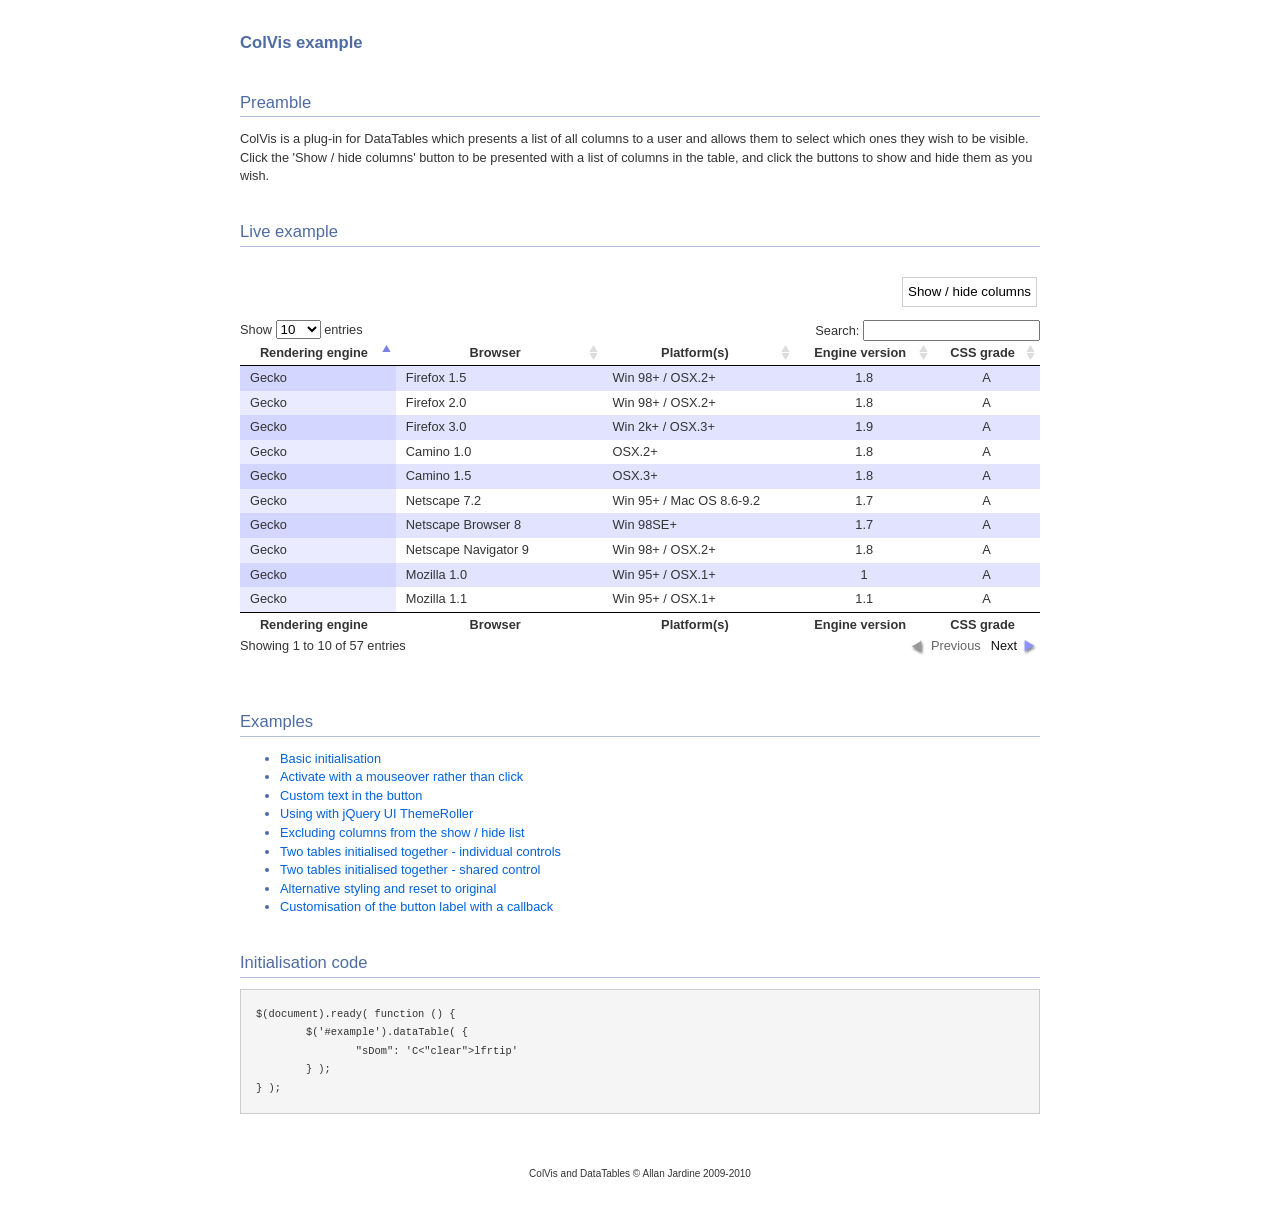
<file: mainframe/plugins/jquery/DataTables-1.9.4/extras/ColVis/index.html>
<!DOCTYPE HTML PUBLIC "-//W3C//DTD HTML 4.01//EN" "http://www.w3.org/TR/html4/strict.dtd">
<html>
	<head>
		<meta http-equiv="content-type" content="text/html; charset=utf-8">
		<link rel="shortcut icon" type="image/ico" href="http://www.sprymedia.co.uk/media/images/favicon.ico">
		
		<title>ColVis example</title>
		<style type="text/css" title="currentStyle">
			@import "../../media/css/demo_page.css";
			@import "../../media/css/demo_table.css";
			@import "media/css/ColVis.css";
		</style>
		<script type="text/javascript" charset="utf-8" src="../../media/js/jquery.js"></script>
		<script type="text/javascript" charset="utf-8" src="../../media/js/jquery.dataTables.js"></script>
		<script type="text/javascript" charset="utf-8" src="media/js/ColVis.js"></script>
		<script type="text/javascript" charset="utf-8">
			$(document).ready( function () {
				$('#example').dataTable( {
					"sDom": 'C<"clear">lfrtip'
				} );
			} );
		</script>
	</head>
	<body id="dt_example">
		<div id="container">
			<div class="full_width big">
				ColVis example
			</div>
			
			<h1>Preamble</h1>
			<p>ColVis is a plug-in for DataTables which presents a list of all columns to a user and allows them to select which ones they wish to be visible. Click the 'Show / hide columns' button to be presented with a list of columns in the table, and click the buttons to show and hide them as you wish.</p>
			
			<h1>Live example</h1>
			<form>
			<div id="demo">
<table cellpadding="0" cellspacing="0" border="0" class="display" id="example">
	<thead>
		<tr>
			<th>Rendering engine</th>
			<th>Browser</th>
			<th>Platform(s)</th>
			<th>Engine version</th>
			<th>CSS grade</th>
		</tr>
	</thead>
	<tfoot>
		<tr>
			<th>Rendering engine</th>
			<th>Browser</th>
			<th>Platform(s)</th>
			<th>Engine version</th>
			<th>CSS grade</th>
		</tr>
	</tfoot>
	<tbody>
		<tr class="odd_gradeX">
			<td>Trident</td>
			<td>Internet Explorer 4.0</td>
			<td>Win 95+ (Entity: &amp;)</td>
			<td class="center">4</td>
			<td class="center">X</td>
		</tr>
		<tr class="even_gradeC">
			<td>Trident</td>
			<td>Internet Explorer 5.0</td>
			<td>Win 95+</td>
			<td class="center">5</td>
			<td class="center">C</td>
		</tr>
		<tr class="odd_gradeA">
			<td>Trident</td>
			<td>Internet Explorer 5.5</td>
			<td>Win 95+</td>
			<td class="center">5.5</td>
			<td class="center">A</td>
		</tr>
		<tr class="even_gradeA">
			<td>Trident</td>
			<td>Internet Explorer 6</td>
			<td>Win 98+</td>
			<td class="center">6</td>
			<td class="center">A</td>
		</tr>
		<tr class="odd_gradeA">
			<td>Trident</td>
			<td>Internet Explorer 7</td>
			<td>Win XP SP2+</td>
			<td class="center">7</td>
			<td class="center">A</td>
		</tr>
		<tr class="even_gradeA">
			<td>Trident</td>
			<td>AOL browser (AOL desktop)</td>
			<td>Win XP</td>
			<td class="center">6</td>
			<td class="center">A</td>
		</tr>
		<tr class="odd_gradeA">
			<td>Gecko (UTF-8: $¢€)</td>
			<td>Firefox 1.0</td>
			<td>Win 98+ / OSX.2+</td>
			<td class="center">1.7</td>
			<td class="center">A</td>
		</tr>
		<tr class="even_gradeA">
			<td>Gecko</td>
			<td>Firefox 1.5</td>
			<td>Win 98+ / OSX.2+</td>
			<td class="center">1.8</td>
			<td class="center">A</td>
		</tr>
		<tr class="odd_gradeA">
			<td>Gecko</td>
			<td>Firefox 2.0</td>
			<td>Win 98+ / OSX.2+</td>
			<td class="center">1.8</td>
			<td class="center">A</td>
		</tr>
		<tr class="even_gradeA">
			<td>Gecko</td>
			<td>Firefox 3.0</td>
			<td>Win 2k+ / OSX.3+</td>
			<td class="center">1.9</td>
			<td class="center">A</td>
		</tr>
		<tr class="odd_gradeA">
			<td>Gecko</td>
			<td>Camino 1.0</td>
			<td>OSX.2+</td>
			<td class="center">1.8</td>
			<td class="center">A</td>
		</tr>
		<tr class="even_gradeA">
			<td>Gecko</td>
			<td>Camino 1.5</td>
			<td>OSX.3+</td>
			<td class="center">1.8</td>
			<td class="center">A</td>
		</tr>
		<tr class="odd_gradeA">
			<td>Gecko</td>
			<td>Netscape 7.2</td>
			<td>Win 95+ / Mac OS 8.6-9.2</td>
			<td class="center">1.7</td>
			<td class="center">A</td>
		</tr>
		<tr class="even_gradeA">
			<td>Gecko</td>
			<td>Netscape Browser 8</td>
			<td>Win 98SE+</td>
			<td class="center">1.7</td>
			<td class="center">A</td>
		</tr>
		<tr class="odd_gradeA">
			<td>Gecko</td>
			<td>Netscape Navigator 9</td>
			<td>Win 98+ / OSX.2+</td>
			<td class="center">1.8</td>
			<td class="center">A</td>
		</tr>
		<tr class="even_gradeA">
			<td>Gecko</td>
			<td>Mozilla 1.0</td>
			<td>Win 95+ / OSX.1+</td>
			<td class="center">1</td>
			<td class="center">A</td>
		</tr>
		<tr class="odd_gradeA">
			<td>Gecko</td>
			<td>Mozilla 1.1</td>
			<td>Win 95+ / OSX.1+</td>
			<td class="center">1.1</td>
			<td class="center">A</td>
		</tr>
		<tr class="even_gradeA">
			<td>Gecko</td>
			<td>Mozilla 1.2</td>
			<td>Win 95+ / OSX.1+</td>
			<td class="center">1.2</td>
			<td class="center">A</td>
		</tr>
		<tr class="odd_gradeA">
			<td>Gecko</td>
			<td>Mozilla 1.3</td>
			<td>Win 95+ / OSX.1+</td>
			<td class="center">1.3</td>
			<td class="center">A</td>
		</tr>
		<tr class="even_gradeA">
			<td>Gecko</td>
			<td>Mozilla 1.4</td>
			<td>Win 95+ / OSX.1+</td>
			<td class="center">1.4</td>
			<td class="center">A</td>
		</tr>
		<tr class="odd_gradeA">
			<td>Gecko</td>
			<td>Mozilla 1.5</td>
			<td>Win 95+ / OSX.1+</td>
			<td class="center">1.5</td>
			<td class="center">A</td>
		</tr>
		<tr class="even_gradeA">
			<td>Gecko</td>
			<td>Mozilla 1.6</td>
			<td>Win 95+ / OSX.1+</td>
			<td class="center">1.6</td>
			<td class="center">A</td>
		</tr>
		<tr class="odd_gradeA">
			<td>Gecko</td>
			<td>Mozilla 1.7</td>
			<td>Win 98+ / OSX.1+</td>
			<td class="center">1.7</td>
			<td class="center">A</td>
		</tr>
		<tr class="even_gradeA">
			<td>Gecko</td>
			<td>Mozilla 1.8</td>
			<td>Win 98+ / OSX.1+</td>
			<td class="center">1.8</td>
			<td class="center">A</td>
		</tr>
		<tr class="odd_gradeA">
			<td>Gecko</td>
			<td>Seamonkey 1.1</td>
			<td>Win 98+ / OSX.2+</td>
			<td class="center">1.8</td>
			<td class="center">A</td>
		</tr>
		<tr class="even_gradeA">
			<td>Gecko</td>
			<td>Epiphany 2.20</td>
			<td>Gnome</td>
			<td class="center">1.8</td>
			<td class="center">A</td>
		</tr>
		<tr class="odd_gradeA">
			<td>Webkit</td>
			<td>Safari 1.2</td>
			<td>OSX.3</td>
			<td class="center">125.5</td>
			<td class="center">A</td>
		</tr>
		<tr class="even_gradeA">
			<td>Webkit</td>
			<td>Safari 1.3</td>
			<td>OSX.3</td>
			<td class="center">312.8</td>
			<td class="center">A</td>
		</tr>
		<tr class="odd_gradeA">
			<td>Webkit</td>
			<td>Safari 2.0</td>
			<td>OSX.4+</td>
			<td class="center">419.3</td>
			<td class="center">A</td>
		</tr>
		<tr class="even_gradeA">
			<td>Webkit</td>
			<td>Safari 3.0</td>
			<td>OSX.4+</td>
			<td class="center">522.1</td>
			<td class="center">A</td>
		</tr>
		<tr class="odd_gradeA">
			<td>Webkit</td>
			<td>OmniWeb 5.5</td>
			<td>OSX.4+</td>
			<td class="center">420</td>
			<td class="center">A</td>
		</tr>
		<tr class="even_gradeA">
			<td>Webkit</td>
			<td>iPod Touch / iPhone</td>
			<td>iPod</td>
			<td class="center">420.1</td>
			<td class="center">A</td>
		</tr>
		<tr class="odd_gradeA">
			<td>Webkit</td>
			<td>S60</td>
			<td>S60</td>
			<td class="center">413</td>
			<td class="center">A</td>
		</tr>
		<tr class="even_gradeA">
			<td>Presto</td>
			<td>Opera 7.0</td>
			<td>Win 95+ / OSX.1+</td>
			<td class="center">-</td>
			<td class="center">A</td>
		</tr>
		<tr class="odd_gradeA">
			<td>Presto</td>
			<td>Opera 7.5</td>
			<td>Win 95+ / OSX.2+</td>
			<td class="center">-</td>
			<td class="center">A</td>
		</tr>
		<tr class="even_gradeA">
			<td>Presto</td>
			<td>Opera 8.0</td>
			<td>Win 95+ / OSX.2+</td>
			<td class="center">-</td>
			<td class="center">A</td>
		</tr>
		<tr class="odd_gradeA">
			<td>Presto</td>
			<td>Opera 8.5</td>
			<td>Win 95+ / OSX.2+</td>
			<td class="center">-</td>
			<td class="center">A</td>
		</tr>
		<tr class="even_gradeA">
			<td>Presto</td>
			<td>Opera 9.0</td>
			<td>Win 95+ / OSX.3+</td>
			<td class="center">-</td>
			<td class="center">A</td>
		</tr>
		<tr class="odd_gradeA">
			<td>Presto</td>
			<td>Opera 9.2</td>
			<td>Win 88+ / OSX.3+</td>
			<td class="center">-</td>
			<td class="center">A</td>
		</tr>
		<tr class="even_gradeA">
			<td>Presto</td>
			<td>Opera 9.5</td>
			<td>Win 88+ / OSX.3+</td>
			<td class="center">-</td>
			<td class="center">A</td>
		</tr>
		<tr class="odd_gradeA">
			<td>Presto</td>
			<td>Opera for Wii</td>
			<td>Wii</td>
			<td class="center">-</td>
			<td class="center">A</td>
		</tr>
		<tr class="even_gradeA">
			<td>Presto</td>
			<td>Nokia N800</td>
			<td>N800</td>
			<td class="center">-</td>
			<td class="center">A</td>
		</tr>
		<tr class="odd_gradeA">
			<td>Presto</td>
			<td>Nintendo DS browser</td>
			<td>Nintendo DS</td>
			<td class="center">8.5</td>
			<td class="center">C/A<sup>1</sup></td>
		</tr>
		<tr class="even_gradeC">
			<td>KHTML</td>
			<td>Konqureror 3.1</td>
			<td>KDE 3.1</td>
			<td class="center">3.1</td>
			<td class="center">C</td>
		</tr>
		<tr class="odd_gradeA">
			<td>KHTML</td>
			<td>Konqureror 3.3</td>
			<td>KDE 3.3</td>
			<td class="center">3.3</td>
			<td class="center">A</td>
		</tr>
		<tr class="even_gradeA">
			<td>KHTML</td>
			<td>Konqureror 3.5</td>
			<td>KDE 3.5</td>
			<td class="center">3.5</td>
			<td class="center">A</td>
		</tr>
		<tr class="odd_gradeX">
			<td>Tasman</td>
			<td>Internet Explorer 4.5</td>
			<td>Mac OS 8-9</td>
			<td class="center">-</td>
			<td class="center">X</td>
		</tr>
		<tr class="even_gradeC">
			<td>Tasman</td>
			<td>Internet Explorer 5.1</td>
			<td>Mac OS 7.6-9</td>
			<td class="center">1</td>
			<td class="center">C</td>
		</tr>
		<tr class="odd_gradeC">
			<td>Tasman</td>
			<td>Internet Explorer 5.2</td>
			<td>Mac OS 8-X</td>
			<td class="center">1</td>
			<td class="center">C</td>
		</tr>
		<tr class="even_gradeA">
			<td>Misc</td>
			<td>NetFront 3.1</td>
			<td>Embedded devices</td>
			<td class="center">-</td>
			<td class="center">C</td>
		</tr>
		<tr class="odd_gradeA">
			<td>Misc</td>
			<td>NetFront 3.4</td>
			<td>Embedded devices</td>
			<td class="center">-</td>
			<td class="center">A</td>
		</tr>
		<tr class="even_gradeX">
			<td>Misc</td>
			<td>Dillo 0.8</td>
			<td>Embedded devices</td>
			<td class="center">-</td>
			<td class="center">X</td>
		</tr>
		<tr class="odd_gradeX">
			<td>Misc</td>
			<td>Links</td>
			<td>Text only</td>
			<td class="center">-</td>
			<td class="center">X</td>
		</tr>
		<tr class="even_gradeX">
			<td>Misc</td>
			<td>Lynx</td>
			<td>Text only</td>
			<td class="center">-</td>
			<td class="center">X</td>
		</tr>
		<tr class="odd_gradeC">
			<td>Misc</td>
			<td>IE Mobile</td>
			<td>Windows Mobile 6</td>
			<td class="center">-</td>
			<td class="center">C</td>
		</tr>
		<tr class="even_gradeC">
			<td>Misc</td>
			<td>PSP browser</td>
			<td>PSP</td>
			<td class="center">-</td>
			<td class="center">C</td>
		</tr>
		<tr class="odd_gradeU">
			<td>Other browsers</td>
			<td>All others</td>
			<td>-</td>
			<td class="center">-</td>
			<td class="center">U</td>
		</tr>
	</tbody>
</table>
			</div>
		</form>
			<div class="spacer"></div>
			
			
			<h1>Examples</h1>
			<ul>
				<li><a href="index.html">Basic initialisation</a></li>
				<li><a href="mouseover.html">Activate with a mouseover rather than click</a></li>
				<li><a href="text.html">Custom text in the button</a></li>
				<li><a href="theme.html">Using with jQuery UI ThemeRoller</a></li>
				<li><a href="exclude_columns.html">Excluding columns from the show / hide list</a></li>
				<li><a href="two_tables.html">Two tables initialised together - individual controls</a></li>
				<li><a href="two_tables_identical.html">Two tables initialised together - shared control</a></li>
				<li><a href="style.html">Alternative styling and reset to original</a></li>
				<li><a href="title_callback.html">Customisation of the button label with a callback</a></li>
			</ul>
			
			
			<h1>Initialisation code</h1>
			<pre>$(document).ready( function () {
	$('#example').dataTable( {
		"sDom": 'C&lt;"clear"&gt;lfrtip'
	} );
} );</pre>
			
			<div id="footer" style="text-align:center;">
				<span style="font-size:10px;">
					ColVis and DataTables &copy; Allan Jardine 2009-2010
				</span>
			</div>
		</div>
	</body>
</html>
</file>
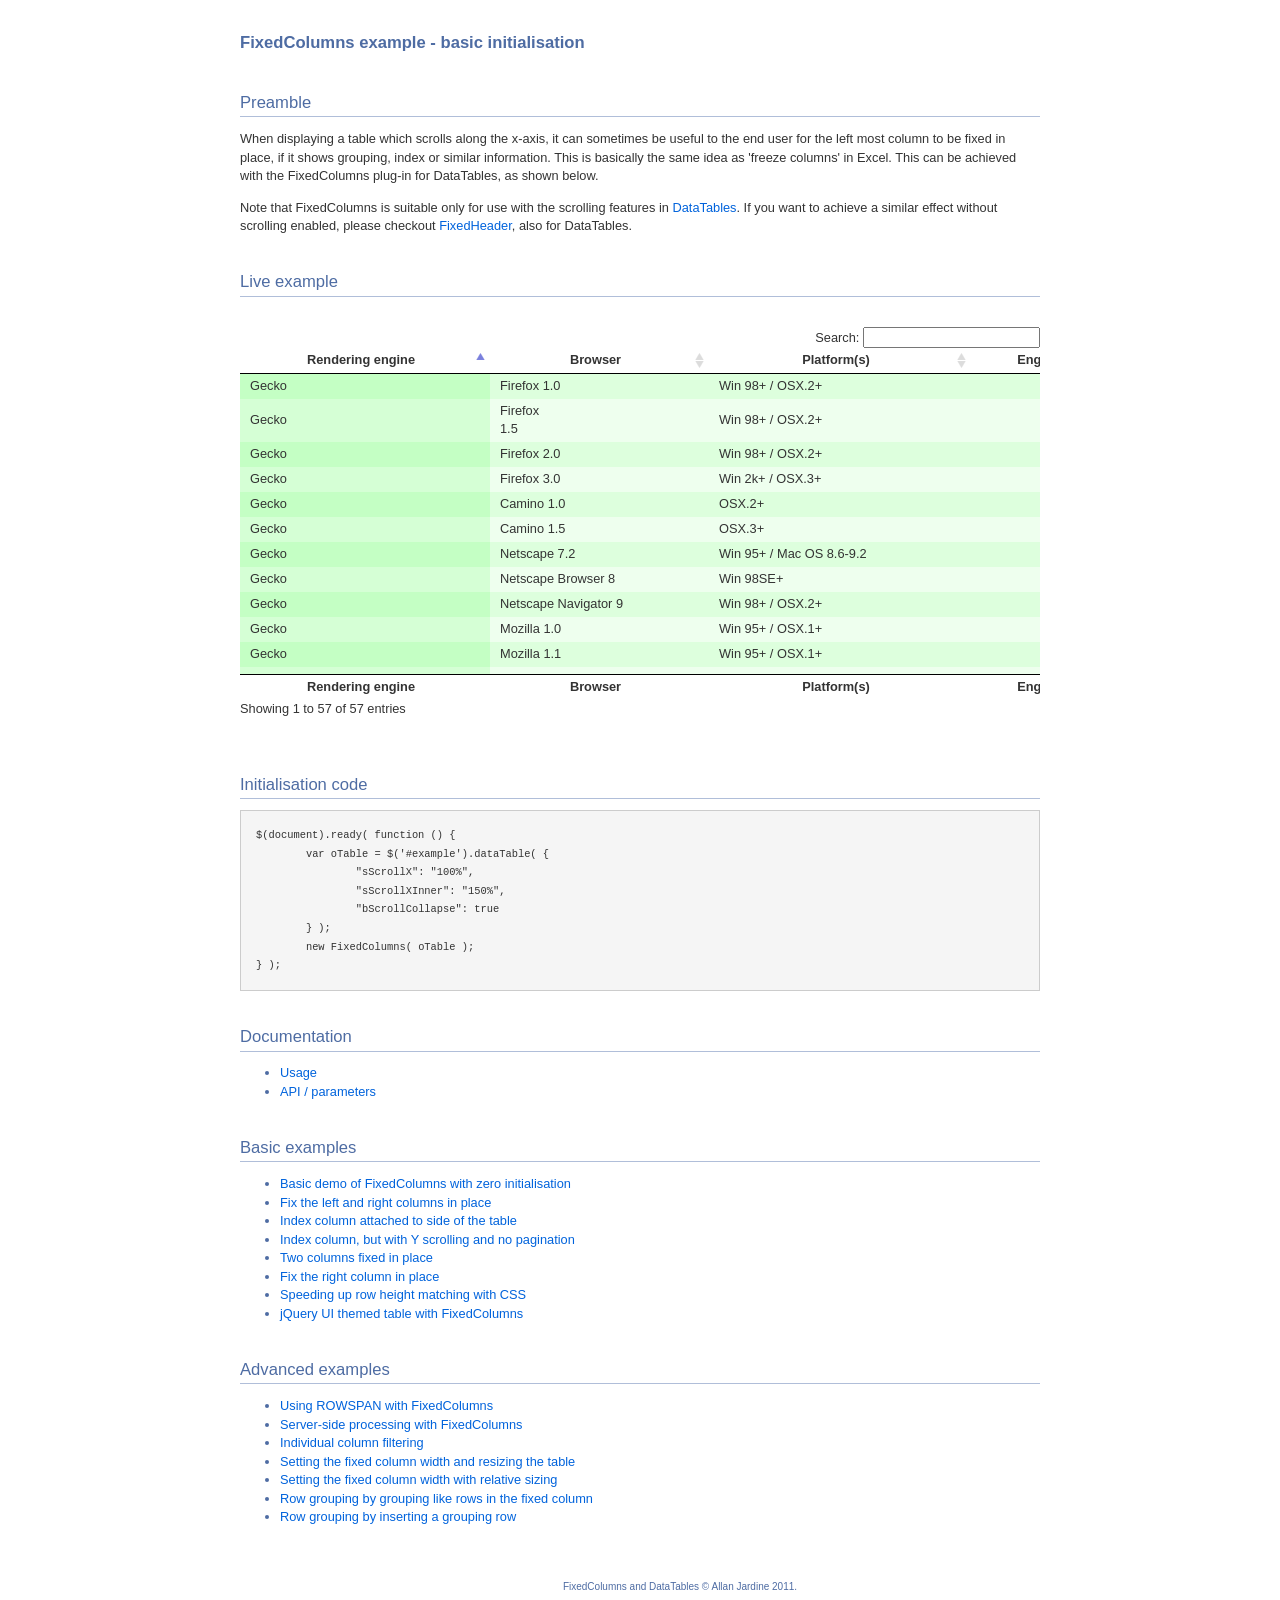
<file: mainframe/plugins/jquery/DataTables-1.9.4/extras/FixedColumns/index.html>
<!DOCTYPE HTML PUBLIC "-//W3C//DTD HTML 4.01//EN" "http://www.w3.org/TR/html4/strict.dtd">
<html>
	<head>
		<meta http-equiv="content-type" content="text/html; charset=utf-8">
		<link rel="shortcut icon" type="image/ico" href="http://www.sprymedia.co.uk/media/images/favicon.ico">
		
		<title>FixedColumns example</title>
		<style type="text/css" title="currentStyle">
			@import "../../media/css/demo_page.css";
			@import "../../media/css/demo_table.css";
		</style>
		<script type="text/javascript" charset="utf-8" src="../../media/js/jquery.js"></script>
		<script type="text/javascript" charset="utf-8" src="../../media/js/jquery.dataTables.js"></script>
		<script type="text/javascript" charset="utf-8" src="media/js/FixedColumns.js"></script>
		<script type="text/javascript" charset="utf-8">
			$(document).ready( function () {
				var oTable = $('#example').dataTable( {
					"sScrollY": "300px",
					"sScrollX": "100%",
					"sScrollXInner": "150%",
					"bScrollCollapse": true,
					"bPaginate": false
				} );
				new FixedColumns( oTable );
			} );
		</script>
	</head>
	<body id="dt_example">
		<div id="container">
			<div class="full_width big">
				FixedColumns example - basic initialisation
			</div>
			
			<h1>Preamble</h1>
			<p>When displaying a table which scrolls along the x-axis, it can sometimes be useful to the end user for the left most column to be fixed in place, if it shows grouping, index or similar information. This is basically the same idea as 'freeze columns' in Excel. This can be achieved with the FixedColumns plug-in for DataTables, as shown below.</p>
			<p>Note that FixedColumns is suitable only for use with the scrolling features in <a href="http://datatables.net">DataTables</a>. If you want to achieve a similar effect without scrolling enabled, please checkout <a href="http://datatables.net/plug-ins">FixedHeader</a>, also for DataTables.</p>
			
			<h1>Live example</h1>
			<div id="demo">
<table cellpadding="0" cellspacing="0" border="0" class="display" id="example">
	<thead>
		<tr>
			<th>Rendering engine</th>
			<th>Browser</th>
			<th>Platform(s)</th>
			<th>Engine version</th>
			<th>CSS grade</th>
		</tr>
	</thead>
	<tfoot>
		<tr>
			<th>Rendering engine</th>
			<th>Browser</th>
			<th>Platform(s)</th>
			<th>Engine version</th>
			<th>CSS grade</th>
		</tr>
	</tfoot>
	<tbody>
		<tr class="gradeX">
			<td>Trident</td>
			<td>Internet
				 Explorer 4.0</td>
			<td>Win 95+</td>
			<td class="center">4</td>
			<td class="center">X</td>
		</tr>
		<tr class="gradeC">
			<td>Trident</td>
			<td>Internet
				 Explorer 5.0</td>
			<td>Win 95+</td>
			<td class="center">5</td>
			<td class="center">C</td>
		</tr>
		<tr class="gradeA">
			<td>Trident</td>
			<td>Internet
				 Explorer 5.5</td>
			<td>Win 95+</td>
			<td class="center">5.5</td>
			<td class="center">A</td>
		</tr>
		<tr class="gradeA">
			<td>Trident</td>
			<td>Internet
				 Explorer 6</td>
			<td>Win 98+</td>
			<td class="center">6</td>
			<td class="center">A</td>
		</tr>
		<tr class="gradeA">
			<td>Trident</td>
			<td>Internet Explorer 7</td>
			<td>Win XP SP2+</td>
			<td class="center">7</td>
			<td class="center">A</td>
		</tr>
		<tr class="gradeA">
			<td>Trident</td>
			<td>AOL browser (AOL desktop)</td>
			<td>Win XP</td>
			<td class="center">6</td>
			<td class="center">A</td>
		</tr>
		<tr class="gradeA">
			<td>Gecko</td>
			<td>Firefox 1.0</td>
			<td>Win 98+ / OSX.2+</td>
			<td class="center">1.7</td>
			<td class="center">A</td>
		</tr>
		<tr class="gradeA">
			<td>Gecko</td>
			<td>Firefox <br>1.5</td>
			<td>Win 98+ / OSX.2+</td>
			<td class="center">1.8</td>
			<td class="center">A</td>
		</tr>
		<tr class="gradeA">
			<td>Gecko</td>
			<td>Firefox 2.0</td>
			<td>Win 98+ / OSX.2+</td>
			<td class="center">1.8</td>
			<td class="center">A</td>
		</tr>
		<tr class="gradeA">
			<td>Gecko</td>
			<td>Firefox 3.0</td>
			<td>Win 2k+ / OSX.3+</td>
			<td class="center">1.9</td>
			<td class="center">A</td>
		</tr>
		<tr class="gradeA">
			<td>Gecko</td>
			<td>Camino 1.0</td>
			<td>OSX.2+</td>
			<td class="center">1.8</td>
			<td class="center">A</td>
		</tr>
		<tr class="gradeA">
			<td>Gecko</td>
			<td>Camino 1.5</td>
			<td>OSX.3+</td>
			<td class="center">1.8</td>
			<td class="center">A</td>
		</tr>
		<tr class="gradeA">
			<td>Gecko</td>
			<td>Netscape 7.2</td>
			<td>Win 95+ / Mac OS 8.6-9.2</td>
			<td class="center">1.7</td>
			<td class="center">A</td>
		</tr>
		<tr class="gradeA">
			<td>Gecko</td>
			<td>Netscape Browser 8</td>
			<td>Win 98SE+</td>
			<td class="center">1.7</td>
			<td class="center">A</td>
		</tr>
		<tr class="gradeA">
			<td>Gecko</td>
			<td>Netscape Navigator 9</td>
			<td>Win 98+ / OSX.2+</td>
			<td class="center">1.8</td>
			<td class="center">A</td>
		</tr>
		<tr class="gradeA">
			<td>Gecko</td>
			<td>Mozilla 1.0</td>
			<td>Win 95+ / OSX.1+</td>
			<td class="center">1</td>
			<td class="center">A</td>
		</tr>
		<tr class="gradeA">
			<td>Gecko</td>
			<td>Mozilla 1.1</td>
			<td>Win 95+ / OSX.1+</td>
			<td class="center">1.1</td>
			<td class="center">A</td>
		</tr>
		<tr class="gradeA">
			<td>Gecko</td>
			<td>Mozilla 1.2</td>
			<td>Win 95+ / OSX.1+</td>
			<td class="center">1.2</td>
			<td class="center">A</td>
		</tr>
		<tr class="gradeA">
			<td>Gecko</td>
			<td>Mozilla 1.3</td>
			<td>Win 95+ / OSX.1+</td>
			<td class="center">1.3</td>
			<td class="center">A</td>
		</tr>
		<tr class="gradeA">
			<td>Gecko</td>
			<td>Mozilla 1.4</td>
			<td>Win 95+ / OSX.1+</td>
			<td class="center">1.4</td>
			<td class="center">A</td>
		</tr>
		<tr class="gradeA">
			<td>Gecko</td>
			<td>Mozilla 1.5</td>
			<td>Win 95+ / OSX.1+</td>
			<td class="center">1.5</td>
			<td class="center">A</td>
		</tr>
		<tr class="gradeA">
			<td>Gecko</td>
			<td>Mozilla 1.6</td>
			<td>Win 95+ / OSX.1+</td>
			<td class="center">1.6</td>
			<td class="center">A</td>
		</tr>
		<tr class="gradeA">
			<td>Gecko</td>
			<td>Mozilla 1.7</td>
			<td>Win 98+ / OSX.1+</td>
			<td class="center">1.7</td>
			<td class="center">A</td>
		</tr>
		<tr class="gradeA">
			<td>Gecko</td>
			<td>Mozilla 1.8</td>
			<td>Win 98+ / OSX.1+</td>
			<td class="center">1.8</td>
			<td class="center">A</td>
		</tr>
		<tr class="gradeA">
			<td>Gecko</td>
			<td>Seamonkey 1.1</td>
			<td>Win 98+ / OSX.2+</td>
			<td class="center">1.8</td>
			<td class="center">A</td>
		</tr>
		<tr class="gradeA">
			<td>Gecko</td>
			<td>Epiphany 2.20</td>
			<td>Gnome</td>
			<td class="center">1.8</td>
			<td class="center">A</td>
		</tr>
		<tr class="gradeA">
			<td>Webkit</td>
			<td>Safari 1.2</td>
			<td>OSX.3</td>
			<td class="center">125.5</td>
			<td class="center">A</td>
		</tr>
		<tr class="gradeA">
			<td>Webkit</td>
			<td>Safari 1.3</td>
			<td>OSX.3</td>
			<td class="center">312.8</td>
			<td class="center">A</td>
		</tr>
		<tr class="gradeA">
			<td>Webkit</td>
			<td>Safari 2.0</td>
			<td>OSX.4+</td>
			<td class="center">419.3</td>
			<td class="center">A</td>
		</tr>
		<tr class="gradeA">
			<td>Webkit</td>
			<td>Safari 3.0</td>
			<td>OSX.4+</td>
			<td class="center">522.1</td>
			<td class="center">A</td>
		</tr>
		<tr class="gradeA">
			<td>Webkit</td>
			<td>OmniWeb 5.5</td>
			<td>OSX.4+</td>
			<td class="center">420</td>
			<td class="center">A</td>
		</tr>
		<tr class="gradeA">
			<td>Webkit</td>
			<td>iPod Touch / iPhone</td>
			<td>iPod</td>
			<td class="center">420.1</td>
			<td class="center">A</td>
		</tr>
		<tr class="gradeA">
			<td>Webkit</td>
			<td>S60</td>
			<td>S60</td>
			<td class="center">413</td>
			<td class="center">A</td>
		</tr>
		<tr class="gradeA">
			<td>Presto</td>
			<td>Opera 7.0</td>
			<td>Win 95+ / OSX.1+</td>
			<td class="center">-</td>
			<td class="center">A</td>
		</tr>
		<tr class="gradeA">
			<td>Presto</td>
			<td>Opera 7.5</td>
			<td>Win 95+ / OSX.2+</td>
			<td class="center">-</td>
			<td class="center">A</td>
		</tr>
		<tr class="gradeA">
			<td>Presto</td>
			<td>Opera 8.0</td>
			<td>Win 95+ / OSX.2+</td>
			<td class="center">-</td>
			<td class="center">A</td>
		</tr>
		<tr class="gradeA">
			<td>Presto</td>
			<td>Opera 8.5</td>
			<td>Win 95+ / OSX.2+</td>
			<td class="center">-</td>
			<td class="center">A</td>
		</tr>
		<tr class="gradeA">
			<td>Presto</td>
			<td>Opera 9.0</td>
			<td>Win 95+ / OSX.3+</td>
			<td class="center">-</td>
			<td class="center">A</td>
		</tr>
		<tr class="gradeA">
			<td>Presto</td>
			<td>Opera 9.2</td>
			<td>Win 88+ / OSX.3+</td>
			<td class="center">-</td>
			<td class="center">A</td>
		</tr>
		<tr class="gradeA">
			<td>Presto</td>
			<td>Opera 9.5</td>
			<td>Win 88+ / OSX.3+</td>
			<td class="center">-</td>
			<td class="center">A</td>
		</tr>
		<tr class="gradeA">
			<td>Presto</td>
			<td>Opera for Wii</td>
			<td>Wii</td>
			<td class="center">-</td>
			<td class="center">A</td>
		</tr>
		<tr class="gradeA">
			<td>Presto</td>
			<td>Nokia N800</td>
			<td>N800</td>
			<td class="center">-</td>
			<td class="center">A</td>
		</tr>
		<tr class="gradeA">
			<td>Presto</td>
			<td>Nintendo DS browser</td>
			<td>Nintendo DS</td>
			<td class="center">8.5</td>
			<td class="center">C/A</td>
		</tr>
		<tr class="gradeC">
			<td>KHTML</td>
			<td>Konqureror 3.1</td>
			<td>KDE 3.1</td>
			<td class="center">3.1</td>
			<td class="center">C</td>
		</tr>
		<tr class="gradeA">
			<td>KHTML</td>
			<td>Konqureror 3.3</td>
			<td>KDE 3.3</td>
			<td class="center">3.3</td>
			<td class="center">A</td>
		</tr>
		<tr class="gradeA">
			<td>KHTML</td>
			<td>Konqureror 3.5</td>
			<td>KDE 3.5</td>
			<td class="center">3.5</td>
			<td class="center">A</td>
		</tr>
		<tr class="gradeX">
			<td>Tasman</td>
			<td>Internet Explorer 4.5</td>
			<td>Mac OS 8-9</td>
			<td class="center">-</td>
			<td class="center">X</td>
		</tr>
		<tr class="gradeC">
			<td>Tasman</td>
			<td>Internet Explorer 5.1</td>
			<td>Mac OS 7.6-9</td>
			<td class="center">1</td>
			<td class="center">C</td>
		</tr>
		<tr class="gradeC">
			<td>Tasman</td>
			<td>Internet Explorer 5.2</td>
			<td>Mac OS 8-X</td>
			<td class="center">1</td>
			<td class="center">C</td>
		</tr>
		<tr class="gradeA">
			<td>Misc</td>
			<td>NetFront 3.1</td>
			<td>Embedded devices</td>
			<td class="center">-</td>
			<td class="center">C</td>
		</tr>
		<tr class="gradeA">
			<td>Misc</td>
			<td>NetFront 3.4</td>
			<td>Embedded devices</td>
			<td class="center">-</td>
			<td class="center">A</td>
		</tr>
		<tr class="gradeX">
			<td>Misc</td>
			<td>Dillo 0.8</td>
			<td>Embedded devices</td>
			<td class="center">-</td>
			<td class="center">X</td>
		</tr>
		<tr class="gradeX">
			<td>Misc</td>
			<td>Links</td>
			<td>Text only</td>
			<td class="center">-</td>
			<td class="center">X</td>
		</tr>
		<tr class="gradeX">
			<td>Misc</td>
			<td>Lynx</td>
			<td>Text only</td>
			<td class="center">-</td>
			<td class="center">X</td>
		</tr>
		<tr class="gradeC">
			<td>Misc</td>
			<td>IE Mobile</td>
			<td>Windows Mobile 6</td>
			<td class="center">-</td>
			<td class="center">C</td>
		</tr>
		<tr class="gradeC">
			<td>Misc</td>
			<td>PSP browser</td>
			<td>PSP</td>
			<td class="center">-</td>
			<td class="center">C</td>
		</tr>
		<tr class="gradeU">
			<td>Other browsers</td>
			<td>All others</td>
			<td>-</td>
			<td class="center">-</td>
			<td class="center">U</td>
		</tr>
	</tbody>
</table>
			</div>
			<div class="spacer"></div>
			
			
			<h1>Initialisation code</h1>
			<pre>$(document).ready( function () {
	var oTable = $('#example').dataTable( {
		"sScrollX": "100%",
		"sScrollXInner": "150%",
		"bScrollCollapse": true
	} );
	new FixedColumns( oTable );
} );</pre>


			<h1>Documentation</h1>
			<ul>
				<li><a href="http://datatables.net/extras/fixedcolumns">Usage</a></li>
				<li><a href="http://datatables.net/docs/FixedColumns">API / parameters</a></li>
			</ul>

			<h1>Basic examples</h1>
			<ul>
				<li><a href="index.html">Basic demo of FixedColumns with zero initialisation</a></li>
				<li><a href="left_right_columns.html">Fix the left and right columns in place</a></li>
				<li><a href="index_column.html">Index column attached to side of the table</a></li>
				<li><a href="x_y_scrolling.html">Index column, but with Y scrolling and no pagination</a></li>
				<li><a href="two_columns.html">Two columns fixed in place</a></li>
				<li><a href="right_column.html">Fix the right column in place</a></li>
				<li><a href="css_size.html">Speeding up row height matching with CSS</a></li>
				<li><a href="themed.html">jQuery UI themed table with FixedColumns</a></li>
			</ul>
			
			<h1>Advanced examples</h1>
			<ul>
				<li><a href="rowspan.html">Using ROWSPAN with FixedColumns</a></li>
				<li><a href="server-side-processing.html">Server-side processing with FixedColumns</a></li>
				<li><a href="col_filter.html">Individual column filtering</a></li>
				<li><a href="scale_fixed.html">Setting the fixed column width and resizing the table</a></li>
				<li><a href="scale_relative.html">Setting the fixed column width with relative sizing</a></li>
				<li><a href="row_grouping_height.html">Row grouping by grouping like rows in the fixed column</a></li>
				<li><a href="row_grouping.html">Row grouping by inserting a grouping row</a></li>
			<ul>
			
			
			<div id="footer" style="text-align:center;">
				<span style="font-size:10px;">
					FixedColumns and DataTables &copy; Allan Jardine 2011.<br>
				</span>
			</div>
		</div>
	</body>
</html>
</file>
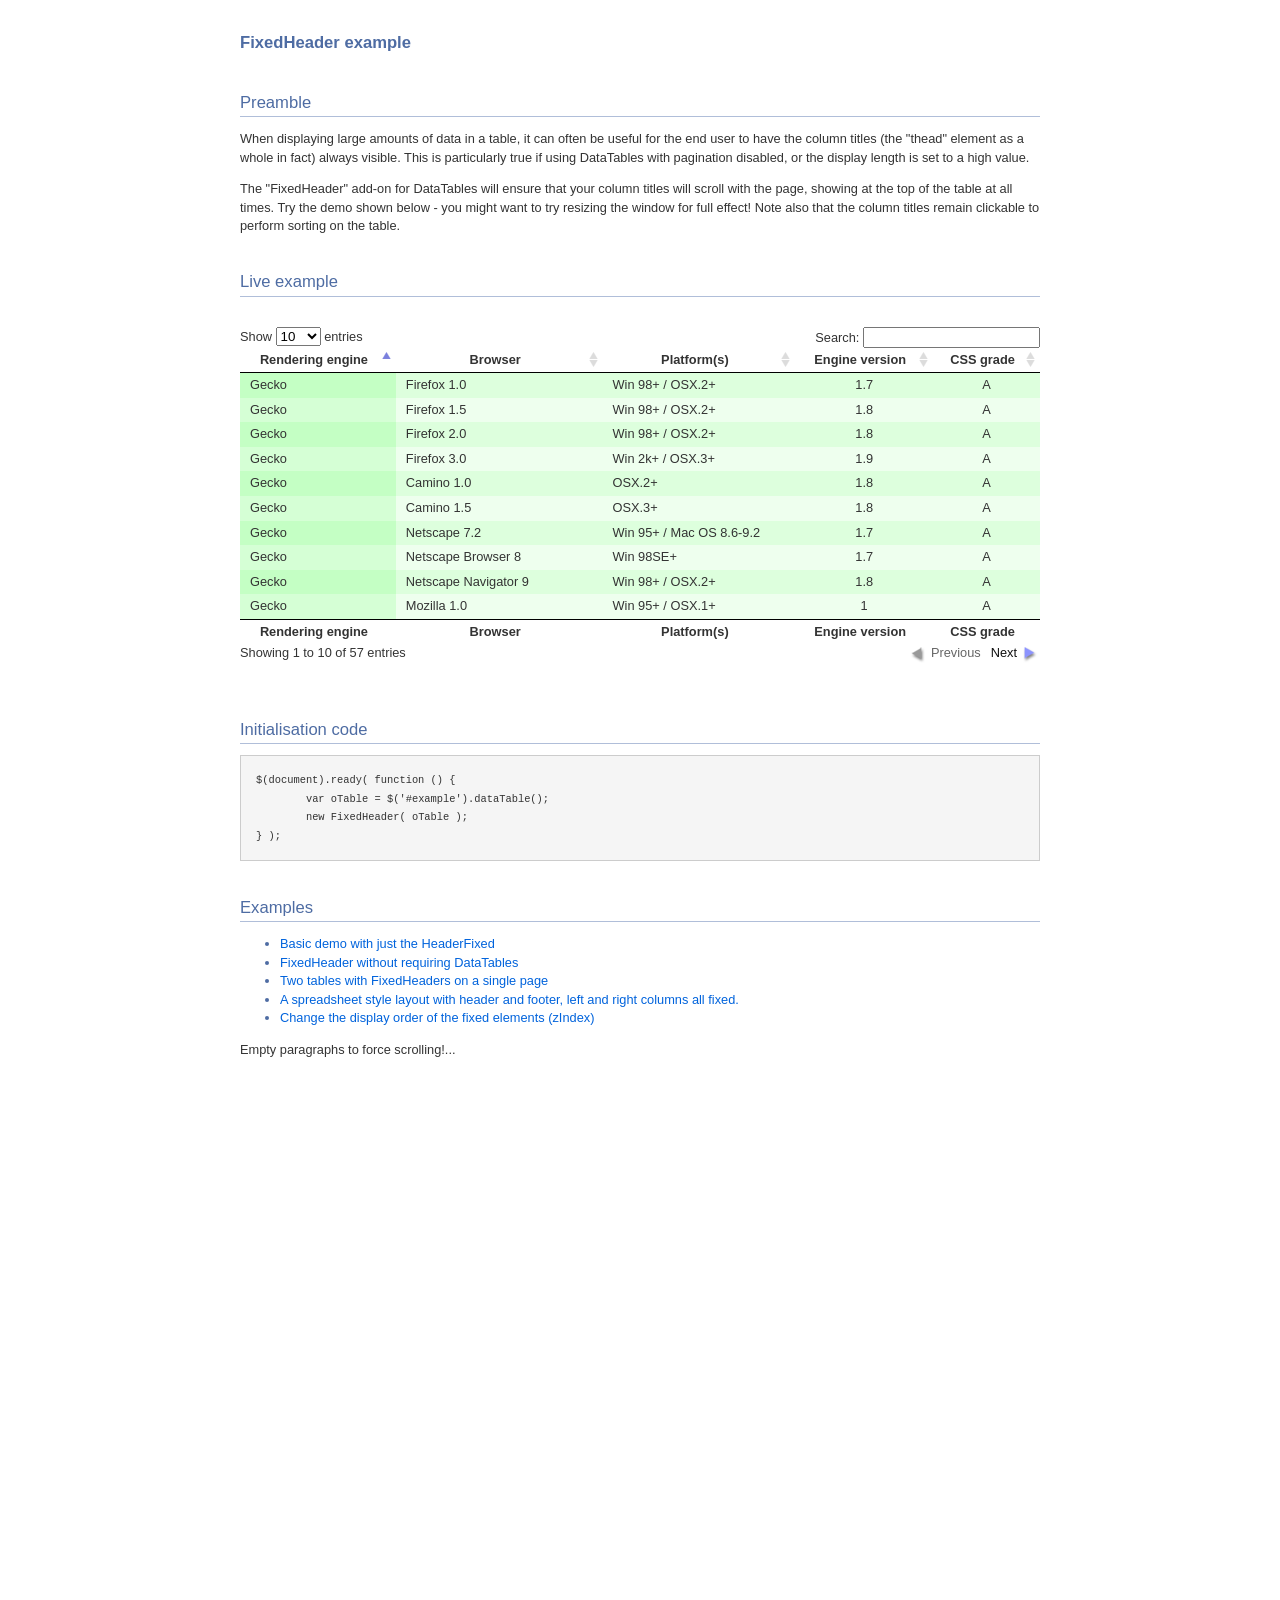
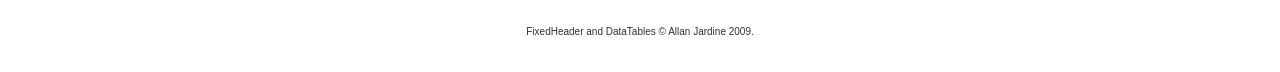
<file: mainframe/plugins/jquery/DataTables-1.9.4/extras/FixedHeader/index.html>
<!DOCTYPE HTML PUBLIC "-//W3C//DTD HTML 4.01//EN" "http://www.w3.org/TR/html4/strict.dtd">
<html>
	<head>
		<meta http-equiv="content-type" content="text/html; charset=utf-8">
		<link rel="shortcut icon" type="image/ico" href="http://www.sprymedia.co.uk/media/images/favicon.ico">
		
		<title>FixedHeader example</title>
		<style type="text/css" title="currentStyle">
			@import "../../media/css/demo_page.css";
			@import "../../media/css/demo_table.css";
			.FixedHeader_Cloned th { background-color: white; }
		</style>
		<script type="text/javascript" charset="utf-8" src="../../media/js/jquery.js"></script>
		<script type="text/javascript" charset="utf-8" src="../../media/js/jquery.dataTables.js"></script>
		<script type="text/javascript" charset="utf-8" src="js/FixedHeader.js"></script>
		<script type="text/javascript" charset="utf-8">
			$(document).ready( function () {
				var oTable = $('#example').dataTable();
				new FixedHeader( oTable );
			} );
		</script>
	</head>
	<body id="dt_example">
		<div id="container">
			<div class="full_width big">
				FixedHeader example
			</div>
			
			<h1>Preamble</h1>
			<p>When displaying large amounts of data in a table, it can often be useful for the end user to have the column titles (the "thead" element as a whole in fact) always visible. This is particularly true if using DataTables with pagination disabled, or the display length is set to a high value.</p>
			<p>The "FixedHeader" add-on for DataTables will ensure that your column titles will scroll with the page, showing at the top of the table at all times. Try the demo shown below - you might want to try resizing the window for full effect! Note also that the column titles remain clickable to perform sorting on the table.</p>
			
			<h1>Live example</h1>
			<div id="demo">
<table cellpadding="0" cellspacing="0" border="0" class="display" id="example">
	<thead>
		<tr>
			<th>Rendering engine</th>
			<th>Browser</th>
			<th>Platform(s)</th>
			<th>Engine version</th>
			<th>CSS grade</th>
		</tr>
	</thead>
	<tbody>
		<tr class="gradeX">
			<td>Trident</td>
			<td>Internet
				 Explorer 4.0</td>
			<td>Win 95+</td>
			<td class="center">4</td>
			<td class="center">X</td>
		</tr>
		<tr class="gradeC">
			<td>Trident</td>
			<td>Internet
				 Explorer 5.0</td>
			<td>Win 95+</td>
			<td class="center">5</td>
			<td class="center">C</td>
		</tr>
		<tr class="gradeA">
			<td>Trident</td>
			<td>Internet
				 Explorer 5.5</td>
			<td>Win 95+</td>
			<td class="center">5.5</td>
			<td class="center">A</td>
		</tr>
		<tr class="gradeA">
			<td>Trident</td>
			<td>Internet
				 Explorer 6</td>
			<td>Win 98+</td>
			<td class="center">6</td>
			<td class="center">A</td>
		</tr>
		<tr class="gradeA">
			<td>Trident</td>
			<td>Internet Explorer 7</td>
			<td>Win XP SP2+</td>
			<td class="center">7</td>
			<td class="center">A</td>
		</tr>
		<tr class="gradeA">
			<td>Trident</td>
			<td>AOL browser (AOL desktop)</td>
			<td>Win XP</td>
			<td class="center">6</td>
			<td class="center">A</td>
		</tr>
		<tr class="gradeA">
			<td>Gecko</td>
			<td>Firefox 1.0</td>
			<td>Win 98+ / OSX.2+</td>
			<td class="center">1.7</td>
			<td class="center">A</td>
		</tr>
		<tr class="gradeA">
			<td>Gecko</td>
			<td>Firefox 1.5</td>
			<td>Win 98+ / OSX.2+</td>
			<td class="center">1.8</td>
			<td class="center">A</td>
		</tr>
		<tr class="gradeA">
			<td>Gecko</td>
			<td>Firefox 2.0</td>
			<td>Win 98+ / OSX.2+</td>
			<td class="center">1.8</td>
			<td class="center">A</td>
		</tr>
		<tr class="gradeA">
			<td>Gecko</td>
			<td>Firefox 3.0</td>
			<td>Win 2k+ / OSX.3+</td>
			<td class="center">1.9</td>
			<td class="center">A</td>
		</tr>
		<tr class="gradeA">
			<td>Gecko</td>
			<td>Camino 1.0</td>
			<td>OSX.2+</td>
			<td class="center">1.8</td>
			<td class="center">A</td>
		</tr>
		<tr class="gradeA">
			<td>Gecko</td>
			<td>Camino 1.5</td>
			<td>OSX.3+</td>
			<td class="center">1.8</td>
			<td class="center">A</td>
		</tr>
		<tr class="gradeA">
			<td>Gecko</td>
			<td>Netscape 7.2</td>
			<td>Win 95+ / Mac OS 8.6-9.2</td>
			<td class="center">1.7</td>
			<td class="center">A</td>
		</tr>
		<tr class="gradeA">
			<td>Gecko</td>
			<td>Netscape Browser 8</td>
			<td>Win 98SE+</td>
			<td class="center">1.7</td>
			<td class="center">A</td>
		</tr>
		<tr class="gradeA">
			<td>Gecko</td>
			<td>Netscape Navigator 9</td>
			<td>Win 98+ / OSX.2+</td>
			<td class="center">1.8</td>
			<td class="center">A</td>
		</tr>
		<tr class="gradeA">
			<td>Gecko</td>
			<td>Mozilla 1.0</td>
			<td>Win 95+ / OSX.1+</td>
			<td class="center">1</td>
			<td class="center">A</td>
		</tr>
		<tr class="gradeA">
			<td>Gecko</td>
			<td>Mozilla 1.1</td>
			<td>Win 95+ / OSX.1+</td>
			<td class="center">1.1</td>
			<td class="center">A</td>
		</tr>
		<tr class="gradeA">
			<td>Gecko</td>
			<td>Mozilla 1.2</td>
			<td>Win 95+ / OSX.1+</td>
			<td class="center">1.2</td>
			<td class="center">A</td>
		</tr>
		<tr class="gradeA">
			<td>Gecko</td>
			<td>Mozilla 1.3</td>
			<td>Win 95+ / OSX.1+</td>
			<td class="center">1.3</td>
			<td class="center">A</td>
		</tr>
		<tr class="gradeA">
			<td>Gecko</td>
			<td>Mozilla 1.4</td>
			<td>Win 95+ / OSX.1+</td>
			<td class="center">1.4</td>
			<td class="center">A</td>
		</tr>
		<tr class="gradeA">
			<td>Gecko</td>
			<td>Mozilla 1.5</td>
			<td>Win 95+ / OSX.1+</td>
			<td class="center">1.5</td>
			<td class="center">A</td>
		</tr>
		<tr class="gradeA">
			<td>Gecko</td>
			<td>Mozilla 1.6</td>
			<td>Win 95+ / OSX.1+</td>
			<td class="center">1.6</td>
			<td class="center">A</td>
		</tr>
		<tr class="gradeA">
			<td>Gecko</td>
			<td>Mozilla 1.7</td>
			<td>Win 98+ / OSX.1+</td>
			<td class="center">1.7</td>
			<td class="center">A</td>
		</tr>
		<tr class="gradeA">
			<td>Gecko</td>
			<td>Mozilla 1.8</td>
			<td>Win 98+ / OSX.1+</td>
			<td class="center">1.8</td>
			<td class="center">A</td>
		</tr>
		<tr class="gradeA">
			<td>Gecko</td>
			<td>Seamonkey 1.1</td>
			<td>Win 98+ / OSX.2+</td>
			<td class="center">1.8</td>
			<td class="center">A</td>
		</tr>
		<tr class="gradeA">
			<td>Gecko</td>
			<td>Epiphany 2.20</td>
			<td>Gnome</td>
			<td class="center">1.8</td>
			<td class="center">A</td>
		</tr>
		<tr class="gradeA">
			<td>Webkit</td>
			<td>Safari 1.2</td>
			<td>OSX.3</td>
			<td class="center">125.5</td>
			<td class="center">A</td>
		</tr>
		<tr class="gradeA">
			<td>Webkit</td>
			<td>Safari 1.3</td>
			<td>OSX.3</td>
			<td class="center">312.8</td>
			<td class="center">A</td>
		</tr>
		<tr class="gradeA">
			<td>Webkit</td>
			<td>Safari 2.0</td>
			<td>OSX.4+</td>
			<td class="center">419.3</td>
			<td class="center">A</td>
		</tr>
		<tr class="gradeA">
			<td>Webkit</td>
			<td>Safari 3.0</td>
			<td>OSX.4+</td>
			<td class="center">522.1</td>
			<td class="center">A</td>
		</tr>
		<tr class="gradeA">
			<td>Webkit</td>
			<td>OmniWeb 5.5</td>
			<td>OSX.4+</td>
			<td class="center">420</td>
			<td class="center">A</td>
		</tr>
		<tr class="gradeA">
			<td>Webkit</td>
			<td>iPod Touch / iPhone</td>
			<td>iPod</td>
			<td class="center">420.1</td>
			<td class="center">A</td>
		</tr>
		<tr class="gradeA">
			<td>Webkit</td>
			<td>S60</td>
			<td>S60</td>
			<td class="center">413</td>
			<td class="center">A</td>
		</tr>
		<tr class="gradeA">
			<td>Presto</td>
			<td>Opera 7.0</td>
			<td>Win 95+ / OSX.1+</td>
			<td class="center">-</td>
			<td class="center">A</td>
		</tr>
		<tr class="gradeA">
			<td>Presto</td>
			<td>Opera 7.5</td>
			<td>Win 95+ / OSX.2+</td>
			<td class="center">-</td>
			<td class="center">A</td>
		</tr>
		<tr class="gradeA">
			<td>Presto</td>
			<td>Opera 8.0</td>
			<td>Win 95+ / OSX.2+</td>
			<td class="center">-</td>
			<td class="center">A</td>
		</tr>
		<tr class="gradeA">
			<td>Presto</td>
			<td>Opera 8.5</td>
			<td>Win 95+ / OSX.2+</td>
			<td class="center">-</td>
			<td class="center">A</td>
		</tr>
		<tr class="gradeA">
			<td>Presto</td>
			<td>Opera 9.0</td>
			<td>Win 95+ / OSX.3+</td>
			<td class="center">-</td>
			<td class="center">A</td>
		</tr>
		<tr class="gradeA">
			<td>Presto</td>
			<td>Opera 9.2</td>
			<td>Win 88+ / OSX.3+</td>
			<td class="center">-</td>
			<td class="center">A</td>
		</tr>
		<tr class="gradeA">
			<td>Presto</td>
			<td>Opera 9.5</td>
			<td>Win 88+ / OSX.3+</td>
			<td class="center">-</td>
			<td class="center">A</td>
		</tr>
		<tr class="gradeA">
			<td>Presto</td>
			<td>Opera for Wii</td>
			<td>Wii</td>
			<td class="center">-</td>
			<td class="center">A</td>
		</tr>
		<tr class="gradeA">
			<td>Presto</td>
			<td>Nokia N800</td>
			<td>N800</td>
			<td class="center">-</td>
			<td class="center">A</td>
		</tr>
		<tr class="gradeA">
			<td>Presto</td>
			<td>Nintendo DS browser</td>
			<td>Nintendo DS</td>
			<td class="center">8.5</td>
			<td class="center">C/A<sup>1</sup></td>
		</tr>
		<tr class="gradeC">
			<td>KHTML</td>
			<td>Konqureror 3.1</td>
			<td>KDE 3.1</td>
			<td class="center">3.1</td>
			<td class="center">C</td>
		</tr>
		<tr class="gradeA">
			<td>KHTML</td>
			<td>Konqureror 3.3</td>
			<td>KDE 3.3</td>
			<td class="center">3.3</td>
			<td class="center">A</td>
		</tr>
		<tr class="gradeA">
			<td>KHTML</td>
			<td>Konqureror 3.5</td>
			<td>KDE 3.5</td>
			<td class="center">3.5</td>
			<td class="center">A</td>
		</tr>
		<tr class="gradeX">
			<td>Tasman</td>
			<td>Internet Explorer 4.5</td>
			<td>Mac OS 8-9</td>
			<td class="center">-</td>
			<td class="center">X</td>
		</tr>
		<tr class="gradeC">
			<td>Tasman</td>
			<td>Internet Explorer 5.1</td>
			<td>Mac OS 7.6-9</td>
			<td class="center">1</td>
			<td class="center">C</td>
		</tr>
		<tr class="gradeC">
			<td>Tasman</td>
			<td>Internet Explorer 5.2</td>
			<td>Mac OS 8-X</td>
			<td class="center">1</td>
			<td class="center">C</td>
		</tr>
		<tr class="gradeA">
			<td>Misc</td>
			<td>NetFront 3.1</td>
			<td>Embedded devices</td>
			<td class="center">-</td>
			<td class="center">C</td>
		</tr>
		<tr class="gradeA">
			<td>Misc</td>
			<td>NetFront 3.4</td>
			<td>Embedded devices</td>
			<td class="center">-</td>
			<td class="center">A</td>
		</tr>
		<tr class="gradeX">
			<td>Misc</td>
			<td>Dillo 0.8</td>
			<td>Embedded devices</td>
			<td class="center">-</td>
			<td class="center">X</td>
		</tr>
		<tr class="gradeX">
			<td>Misc</td>
			<td>Links</td>
			<td>Text only</td>
			<td class="center">-</td>
			<td class="center">X</td>
		</tr>
		<tr class="gradeX">
			<td>Misc</td>
			<td>Lynx</td>
			<td>Text only</td>
			<td class="center">-</td>
			<td class="center">X</td>
		</tr>
		<tr class="gradeC">
			<td>Misc</td>
			<td>IE Mobile</td>
			<td>Windows Mobile 6</td>
			<td class="center">-</td>
			<td class="center">C</td>
		</tr>
		<tr class="gradeC">
			<td>Misc</td>
			<td>PSP browser</td>
			<td>PSP</td>
			<td class="center">-</td>
			<td class="center">C</td>
		</tr>
		<tr class="gradeU">
			<td>Other browsers</td>
			<td>All others</td>
			<td>-</td>
			<td class="center">-</td>
			<td class="center">U</td>
		</tr>
	</tbody>
	<tfoot>
		<tr>
			<th>Rendering engine</th>
			<th>Browser</th>
			<th>Platform(s)</th>
			<th>Engine version</th>
			<th>CSS grade</th>
		</tr>
	</tfoot>
</table>
			</div>
			<div class="spacer"></div>
			
			
			<h1>Initialisation code</h1>
			<pre>$(document).ready( function () {
	var oTable = $('#example').dataTable();
	new FixedHeader( oTable );
} );</pre>

			<h1>Examples</h1>
			<ul>
				<li><a href="index.html">Basic demo with just the HeaderFixed</a></li>
				<li><a href="html_table.html">FixedHeader without requiring DataTables</a></li>
				<li><a href="two_tables.html">Two tables with FixedHeaders on a single page</a></li>
				<li><a href="top_bottom_left_right.html">A spreadsheet style layout with header and footer, left and right columns all fixed.</a></li>
				<li><a href="zIndexes.html">Change the display order of the fixed elements (zIndex)</a></li>
			</ul>
		
			<p>Empty paragraphs to force scrolling!...</p>
			<p style="height:500px;">&nbsp;</p>
			
			
			<div id="footer" style="text-align:center;">
				<span style="font-size:10px;">
					FixedHeader and DataTables &copy; Allan Jardine 2009.<br>
				</span>
			</div>
		</div>
	</body>
</html>
</file>
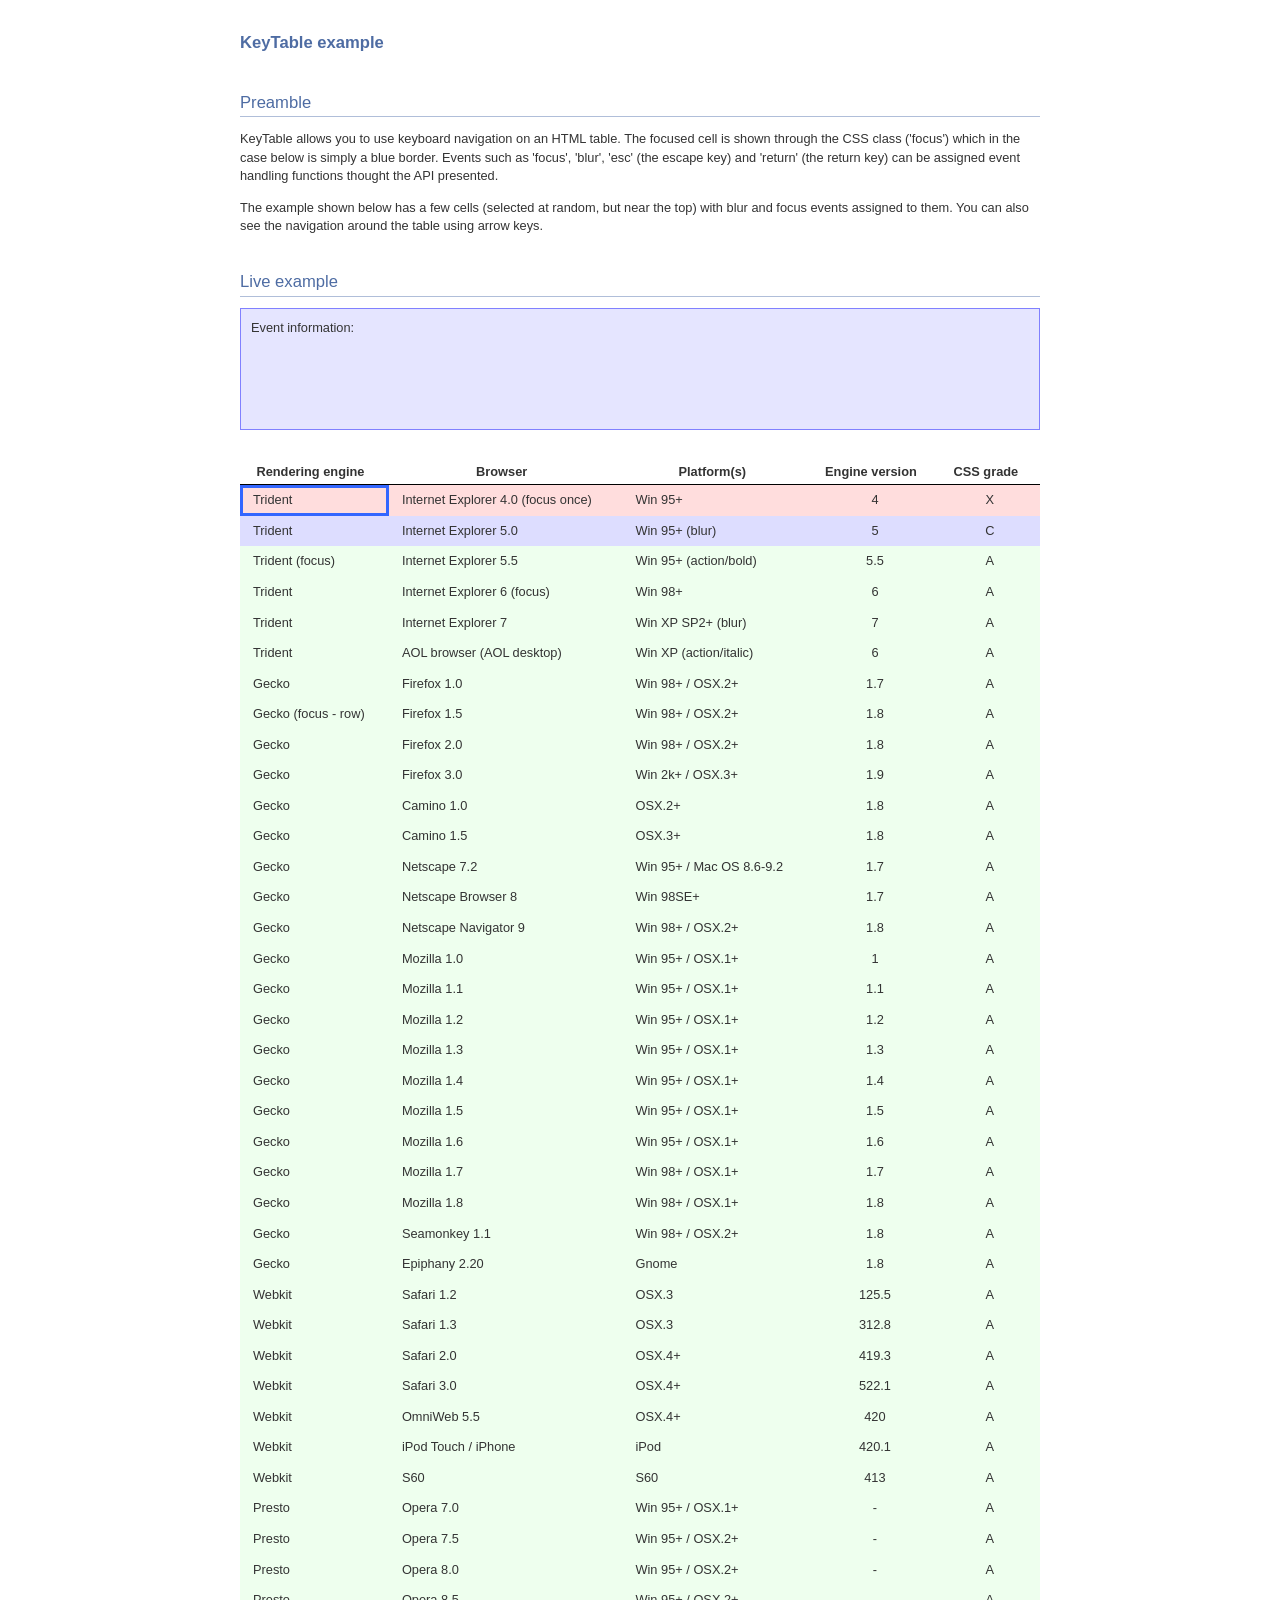
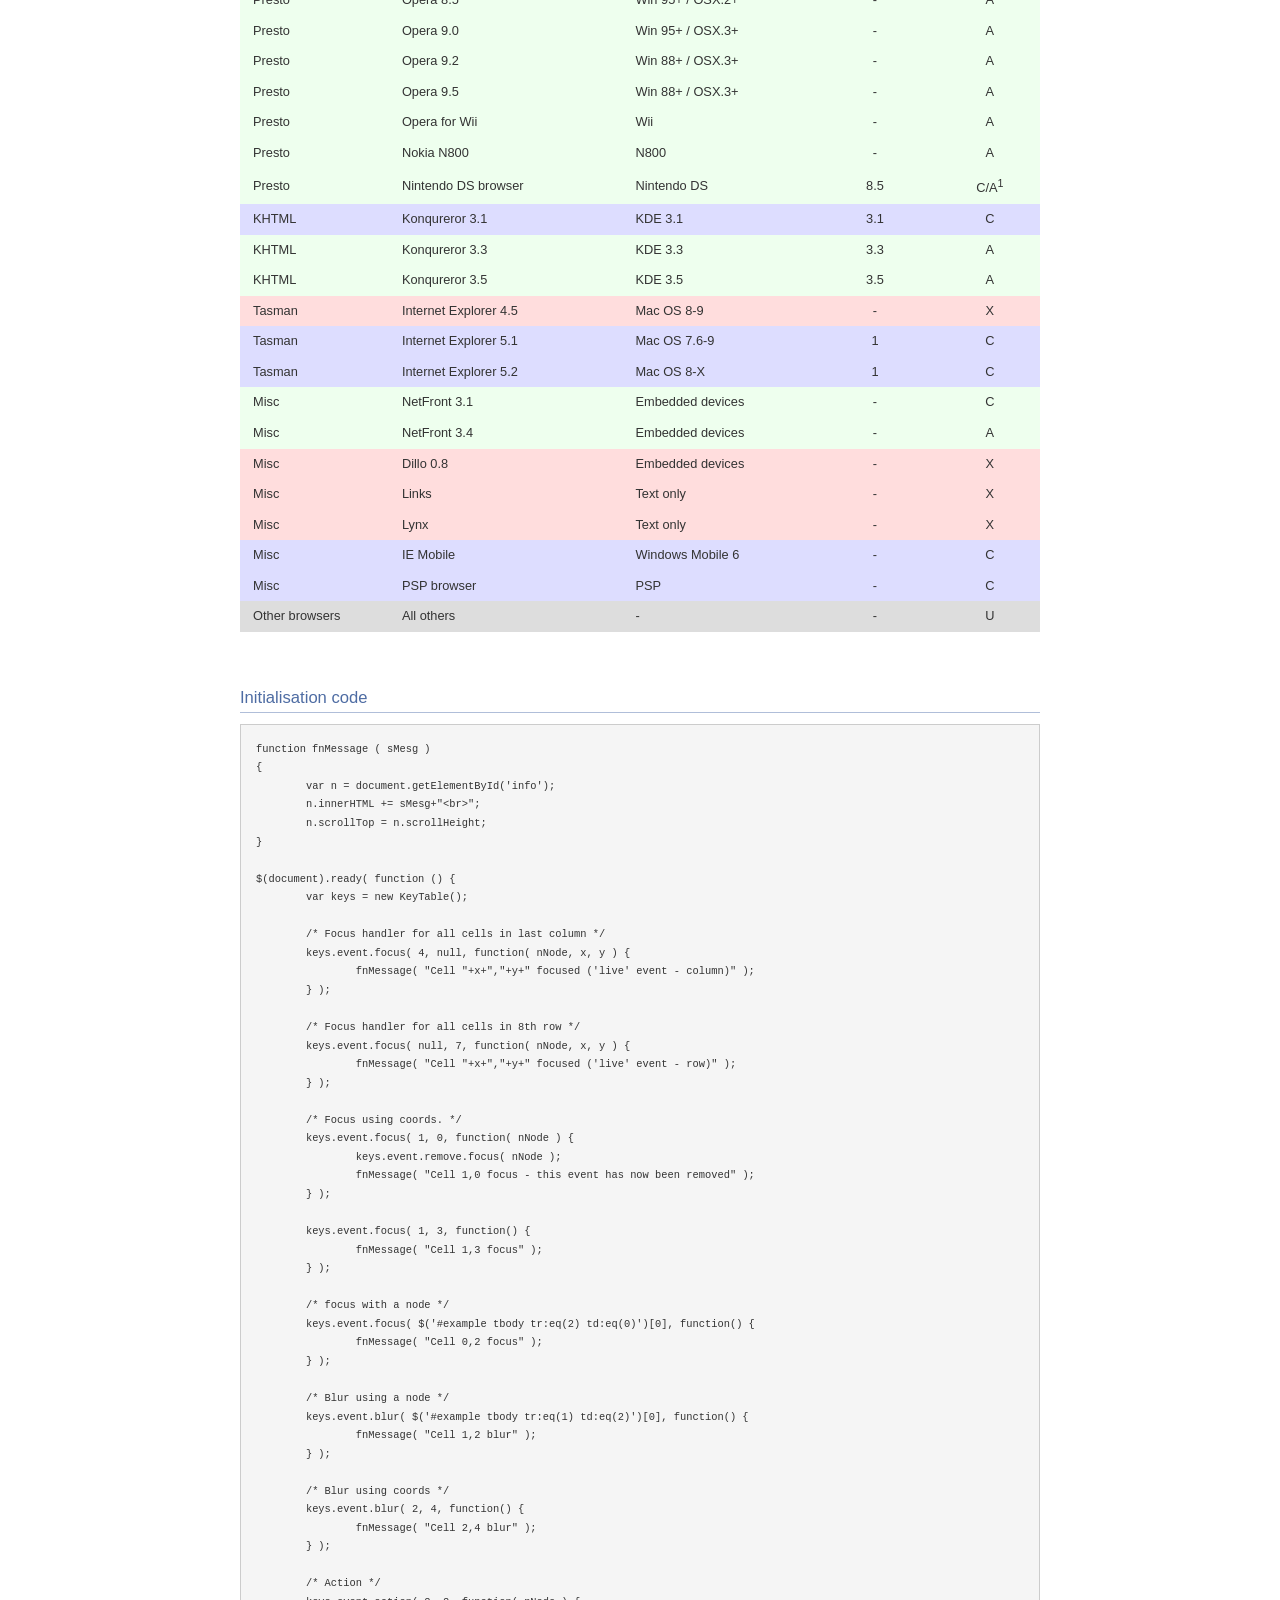
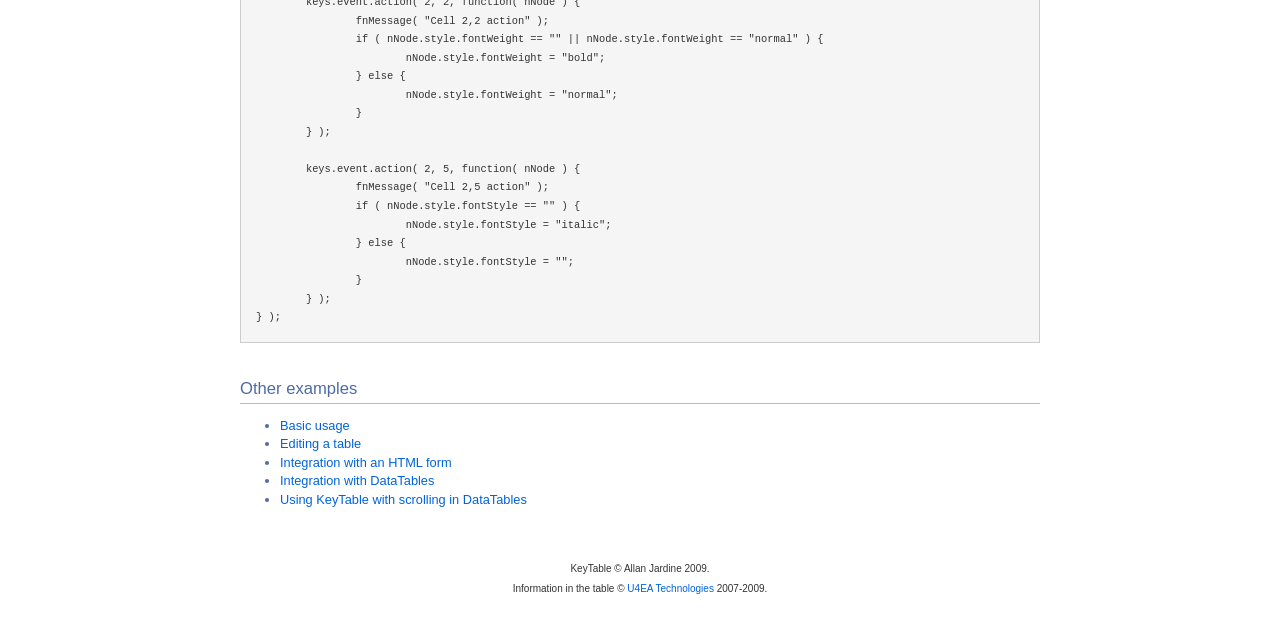
<file: mainframe/plugins/jquery/DataTables-1.9.4/extras/KeyTable/index.html>
<!DOCTYPE HTML PUBLIC "-//W3C//DTD HTML 4.01//EN" "http://www.w3.org/TR/html4/strict.dtd">
<html>
	<head>
		<meta http-equiv="content-type" content="text/html; charset=utf-8">
		<link rel="shortcut icon" type="image/ico" href="http://www.sprymedia.co.uk/media/images/favicon.ico">
		
		<title>KeyTables example</title>
		<style type="text/css" title="currentStyle">
			@import "../../media/css/demo_page.css";
			@import "../../media/css/demo_table.css";
		</style>
		<script type="text/javascript" charset="utf-8" src="../../media/js/jquery.js"></script>
		<script type="text/javascript" charset="utf-8" src="js/KeyTable.js"></script>
		<script type="text/javascript" charset="utf-8">
			function fnMessage ( sMesg )
			{
				var n = document.getElementById('info');
				n.innerHTML += sMesg+"<br>";
				n.scrollTop = n.scrollHeight;
			}
			
			$(document).ready( function () {
				var keys = new KeyTable();
				
				/* Focus handler for all cells in last column */
				keys.event.focus( 4, null, function( nNode, x, y ) {
					fnMessage( "Cell "+x+","+y+" focused ('live' event - column)" );
				} );
				
				/* Focus handler for all cells in 8th row */
				keys.event.focus( null, 7, function( nNode, x, y ) {
					fnMessage( "Cell "+x+","+y+" focused ('live' event - row)" );
				} );
				
				/* Focus using coords. */
				keys.event.focus( 1, 0, function( nNode ) {
					keys.event.remove.focus( nNode );
					fnMessage( "Cell 1,0 focus - this event has now been removed" );
				} );
				
				keys.event.focus( 1, 3, function() {
					fnMessage( "Cell 1,3 focus" );
				} );
				
				/* focus with a node */
				keys.event.focus( $('#example tbody tr:eq(2) td:eq(0)')[0], function() {
					fnMessage( "Cell 0,2 focus" );
				} );
				
				/* Blur using a node */
				keys.event.blur( $('#example tbody tr:eq(1) td:eq(2)')[0], function() {
					fnMessage( "Cell 1,2 blur" );
				} );
				
				/* Blur using coords */
				keys.event.blur( 2, 4, function() {
					fnMessage( "Cell 2,4 blur" );
				} );
				
				/* Action */
				keys.event.action( 2, 2, function( nNode ) {
					fnMessage( "Cell 2,2 action" );
					if ( nNode.style.fontWeight == "" || nNode.style.fontWeight == "normal" ) {
						nNode.style.fontWeight = "bold";
					} else {
						nNode.style.fontWeight = "normal";
					}
				} );
				
				keys.event.action( 2, 5, function( nNode ) {
					fnMessage( "Cell 2,5 action" );
					if ( nNode.style.fontStyle == "" ) {
						nNode.style.fontStyle = "italic";
					} else {
						nNode.style.fontStyle = "";
					}
				} );
			} );
		</script>
	</head>
	<body id="dt_example">
		<div id="container">
			<div class="full_width big">
				KeyTable example
			</div>
			
			<h1>Preamble</h1>
			<p>KeyTable allows you to use keyboard navigation on an HTML table. The focused cell is shown through the CSS class ('focus') which in the case below is simply a blue border. Events such as 'focus', 'blur', 'esc' (the escape key) and 'return' (the return key) can be assigned event handling functions thought the API presented.</p>
			<p>The example shown below has a few cells (selected at random, but near the top) with blur and focus events assigned to them. You can also see the navigation around the table using arrow keys.</p>
			
			<h1>Live example</h1>
			<div id="info" class="box">
				Event information:<br>
			</div>
			<div id="demo">
<table cellpadding="0" cellspacing="0" border="0" class="display KeyTable" id="example">
	<thead>
		<tr>
			<th>Rendering engine</th>
			<th>Browser</th>
			<th>Platform(s)</th>
			<th>Engine version</th>
			<th>CSS grade</th>
		</tr>
	</thead>
	<tbody>
		<tr class="gradeX">
			<td>Trident</td>
			<td>Internet Explorer 4.0 (focus once)</td>
			<td>Win 95+</td>
			<td class="center">4</td>
			<td class="center">X</td>
		</tr>
		<tr class="gradeC">
			<td>Trident</td>
			<td>Internet Explorer 5.0</td>
			<td>Win 95+ (blur)</td>
			<td class="center">5</td>
			<td class="center">C</td>
		</tr>
		<tr class="gradeA">
			<td>Trident (focus)</td>
			<td>Internet Explorer 5.5</td>
			<td>Win 95+ (action/bold)</td>
			<td class="center">5.5</td>
			<td class="center">A</td>
		</tr>
		<tr class="gradeA">
			<td>Trident</td>
			<td>Internet Explorer 6 (focus)</td>
			<td>Win 98+</td>
			<td class="center">6</td>
			<td class="center">A</td>
		</tr>
		<tr class="gradeA">
			<td>Trident</td>
			<td>Internet Explorer 7</td>
			<td>Win XP SP2+ (blur)</td>
			<td class="center">7</td>
			<td class="center">A</td>
		</tr>
		<tr class="gradeA">
			<td>Trident</td>
			<td>AOL browser (AOL desktop)</td>
			<td>Win XP (action/italic)</td>
			<td class="center">6</td>
			<td class="center">A</td>
		</tr>
		<tr class="gradeA">
			<td>Gecko</td>
			<td>Firefox 1.0</td>
			<td>Win 98+ / OSX.2+</td>
			<td class="center">1.7</td>
			<td class="center">A</td>
		</tr>
		<tr class="gradeA">
			<td>Gecko (focus - row)</td>
			<td>Firefox 1.5</td>
			<td>Win 98+ / OSX.2+</td>
			<td class="center">1.8</td>
			<td class="center">A</td>
		</tr>
		<tr class="gradeA">
			<td>Gecko</td>
			<td>Firefox 2.0</td>
			<td>Win 98+ / OSX.2+</td>
			<td class="center">1.8</td>
			<td class="center">A</td>
		</tr>
		<tr class="gradeA">
			<td>Gecko</td>
			<td>Firefox 3.0</td>
			<td>Win 2k+ / OSX.3+</td>
			<td class="center">1.9</td>
			<td class="center">A</td>
		</tr>
		<tr class="gradeA">
			<td>Gecko</td>
			<td>Camino 1.0</td>
			<td>OSX.2+</td>
			<td class="center">1.8</td>
			<td class="center">A</td>
		</tr>
		<tr class="gradeA">
			<td>Gecko</td>
			<td>Camino 1.5</td>
			<td>OSX.3+</td>
			<td class="center">1.8</td>
			<td class="center">A</td>
		</tr>
		<tr class="gradeA">
			<td>Gecko</td>
			<td>Netscape 7.2</td>
			<td>Win 95+ / Mac OS 8.6-9.2</td>
			<td class="center">1.7</td>
			<td class="center">A</td>
		</tr>
		<tr class="gradeA">
			<td>Gecko</td>
			<td>Netscape Browser 8</td>
			<td>Win 98SE+</td>
			<td class="center">1.7</td>
			<td class="center">A</td>
		</tr>
		<tr class="gradeA">
			<td>Gecko</td>
			<td>Netscape Navigator 9</td>
			<td>Win 98+ / OSX.2+</td>
			<td class="center">1.8</td>
			<td class="center">A</td>
		</tr>
		<tr class="gradeA">
			<td>Gecko</td>
			<td>Mozilla 1.0</td>
			<td>Win 95+ / OSX.1+</td>
			<td class="center">1</td>
			<td class="center">A</td>
		</tr>
		<tr class="gradeA">
			<td>Gecko</td>
			<td>Mozilla 1.1</td>
			<td>Win 95+ / OSX.1+</td>
			<td class="center">1.1</td>
			<td class="center">A</td>
		</tr>
		<tr class="gradeA">
			<td>Gecko</td>
			<td>Mozilla 1.2</td>
			<td>Win 95+ / OSX.1+</td>
			<td class="center">1.2</td>
			<td class="center">A</td>
		</tr>
		<tr class="gradeA">
			<td>Gecko</td>
			<td>Mozilla 1.3</td>
			<td>Win 95+ / OSX.1+</td>
			<td class="center">1.3</td>
			<td class="center">A</td>
		</tr>
		<tr class="gradeA">
			<td>Gecko</td>
			<td>Mozilla 1.4</td>
			<td>Win 95+ / OSX.1+</td>
			<td class="center">1.4</td>
			<td class="center">A</td>
		</tr>
		<tr class="gradeA">
			<td>Gecko</td>
			<td>Mozilla 1.5</td>
			<td>Win 95+ / OSX.1+</td>
			<td class="center">1.5</td>
			<td class="center">A</td>
		</tr>
		<tr class="gradeA">
			<td>Gecko</td>
			<td>Mozilla 1.6</td>
			<td>Win 95+ / OSX.1+</td>
			<td class="center">1.6</td>
			<td class="center">A</td>
		</tr>
		<tr class="gradeA">
			<td>Gecko</td>
			<td>Mozilla 1.7</td>
			<td>Win 98+ / OSX.1+</td>
			<td class="center">1.7</td>
			<td class="center">A</td>
		</tr>
		<tr class="gradeA">
			<td>Gecko</td>
			<td>Mozilla 1.8</td>
			<td>Win 98+ / OSX.1+</td>
			<td class="center">1.8</td>
			<td class="center">A</td>
		</tr>
		<tr class="gradeA">
			<td>Gecko</td>
			<td>Seamonkey 1.1</td>
			<td>Win 98+ / OSX.2+</td>
			<td class="center">1.8</td>
			<td class="center">A</td>
		</tr>
		<tr class="gradeA">
			<td>Gecko</td>
			<td>Epiphany 2.20</td>
			<td>Gnome</td>
			<td class="center">1.8</td>
			<td class="center">A</td>
		</tr>
		<tr class="gradeA">
			<td>Webkit</td>
			<td>Safari 1.2</td>
			<td>OSX.3</td>
			<td class="center">125.5</td>
			<td class="center">A</td>
		</tr>
		<tr class="gradeA">
			<td>Webkit</td>
			<td>Safari 1.3</td>
			<td>OSX.3</td>
			<td class="center">312.8</td>
			<td class="center">A</td>
		</tr>
		<tr class="gradeA">
			<td>Webkit</td>
			<td>Safari 2.0</td>
			<td>OSX.4+</td>
			<td class="center">419.3</td>
			<td class="center">A</td>
		</tr>
		<tr class="gradeA">
			<td>Webkit</td>
			<td>Safari 3.0</td>
			<td>OSX.4+</td>
			<td class="center">522.1</td>
			<td class="center">A</td>
		</tr>
		<tr class="gradeA">
			<td>Webkit</td>
			<td>OmniWeb 5.5</td>
			<td>OSX.4+</td>
			<td class="center">420</td>
			<td class="center">A</td>
		</tr>
		<tr class="gradeA">
			<td>Webkit</td>
			<td>iPod Touch / iPhone</td>
			<td>iPod</td>
			<td class="center">420.1</td>
			<td class="center">A</td>
		</tr>
		<tr class="gradeA">
			<td>Webkit</td>
			<td>S60</td>
			<td>S60</td>
			<td class="center">413</td>
			<td class="center">A</td>
		</tr>
		<tr class="gradeA">
			<td>Presto</td>
			<td>Opera 7.0</td>
			<td>Win 95+ / OSX.1+</td>
			<td class="center">-</td>
			<td class="center">A</td>
		</tr>
		<tr class="gradeA">
			<td>Presto</td>
			<td>Opera 7.5</td>
			<td>Win 95+ / OSX.2+</td>
			<td class="center">-</td>
			<td class="center">A</td>
		</tr>
		<tr class="gradeA">
			<td>Presto</td>
			<td>Opera 8.0</td>
			<td>Win 95+ / OSX.2+</td>
			<td class="center">-</td>
			<td class="center">A</td>
		</tr>
		<tr class="gradeA">
			<td>Presto</td>
			<td>Opera 8.5</td>
			<td>Win 95+ / OSX.2+</td>
			<td class="center">-</td>
			<td class="center">A</td>
		</tr>
		<tr class="gradeA">
			<td>Presto</td>
			<td>Opera 9.0</td>
			<td>Win 95+ / OSX.3+</td>
			<td class="center">-</td>
			<td class="center">A</td>
		</tr>
		<tr class="gradeA">
			<td>Presto</td>
			<td>Opera 9.2</td>
			<td>Win 88+ / OSX.3+</td>
			<td class="center">-</td>
			<td class="center">A</td>
		</tr>
		<tr class="gradeA">
			<td>Presto</td>
			<td>Opera 9.5</td>
			<td>Win 88+ / OSX.3+</td>
			<td class="center">-</td>
			<td class="center">A</td>
		</tr>
		<tr class="gradeA">
			<td>Presto</td>
			<td>Opera for Wii</td>
			<td>Wii</td>
			<td class="center">-</td>
			<td class="center">A</td>
		</tr>
		<tr class="gradeA">
			<td>Presto</td>
			<td>Nokia N800</td>
			<td>N800</td>
			<td class="center">-</td>
			<td class="center">A</td>
		</tr>
		<tr class="gradeA">
			<td>Presto</td>
			<td>Nintendo DS browser</td>
			<td>Nintendo DS</td>
			<td class="center">8.5</td>
			<td class="center">C/A<sup>1</sup></td>
		</tr>
		<tr class="gradeC">
			<td>KHTML</td>
			<td>Konqureror 3.1</td>
			<td>KDE 3.1</td>
			<td class="center">3.1</td>
			<td class="center">C</td>
		</tr>
		<tr class="gradeA">
			<td>KHTML</td>
			<td>Konqureror 3.3</td>
			<td>KDE 3.3</td>
			<td class="center">3.3</td>
			<td class="center">A</td>
		</tr>
		<tr class="gradeA">
			<td>KHTML</td>
			<td>Konqureror 3.5</td>
			<td>KDE 3.5</td>
			<td class="center">3.5</td>
			<td class="center">A</td>
		</tr>
		<tr class="gradeX">
			<td>Tasman</td>
			<td>Internet Explorer 4.5</td>
			<td>Mac OS 8-9</td>
			<td class="center">-</td>
			<td class="center">X</td>
		</tr>
		<tr class="gradeC">
			<td>Tasman</td>
			<td>Internet Explorer 5.1</td>
			<td>Mac OS 7.6-9</td>
			<td class="center">1</td>
			<td class="center">C</td>
		</tr>
		<tr class="gradeC">
			<td>Tasman</td>
			<td>Internet Explorer 5.2</td>
			<td>Mac OS 8-X</td>
			<td class="center">1</td>
			<td class="center">C</td>
		</tr>
		<tr class="gradeA">
			<td>Misc</td>
			<td>NetFront 3.1</td>
			<td>Embedded devices</td>
			<td class="center">-</td>
			<td class="center">C</td>
		</tr>
		<tr class="gradeA">
			<td>Misc</td>
			<td>NetFront 3.4</td>
			<td>Embedded devices</td>
			<td class="center">-</td>
			<td class="center">A</td>
		</tr>
		<tr class="gradeX">
			<td>Misc</td>
			<td>Dillo 0.8</td>
			<td>Embedded devices</td>
			<td class="center">-</td>
			<td class="center">X</td>
		</tr>
		<tr class="gradeX">
			<td>Misc</td>
			<td>Links</td>
			<td>Text only</td>
			<td class="center">-</td>
			<td class="center">X</td>
		</tr>
		<tr class="gradeX">
			<td>Misc</td>
			<td>Lynx</td>
			<td>Text only</td>
			<td class="center">-</td>
			<td class="center">X</td>
		</tr>
		<tr class="gradeC">
			<td>Misc</td>
			<td>IE Mobile</td>
			<td>Windows Mobile 6</td>
			<td class="center">-</td>
			<td class="center">C</td>
		</tr>
		<tr class="gradeC">
			<td>Misc</td>
			<td>PSP browser</td>
			<td>PSP</td>
			<td class="center">-</td>
			<td class="center">C</td>
		</tr>
		<tr class="gradeU">
			<td>Other browsers</td>
			<td>All others</td>
			<td>-</td>
			<td class="center">-</td>
			<td class="center">U</td>
		</tr>
	</tbody>
</table>
			</div>
			<div class="spacer"></div>
			
			
			<h1>Initialisation code</h1>
			<pre>function fnMessage ( sMesg )
{
	var n = document.getElementById('info');
	n.innerHTML += sMesg+"&lt;br&gt;";
	n.scrollTop = n.scrollHeight;
}

$(document).ready( function () {
	var keys = new KeyTable();
	
	/* Focus handler for all cells in last column */
	keys.event.focus( 4, null, function( nNode, x, y ) {
		fnMessage( "Cell "+x+","+y+" focused ('live' event - column)" );
	} );
	
	/* Focus handler for all cells in 8th row */
	keys.event.focus( null, 7, function( nNode, x, y ) {
		fnMessage( "Cell "+x+","+y+" focused ('live' event - row)" );
	} );
	
	/* Focus using coords. */
	keys.event.focus( 1, 0, function( nNode ) {
		keys.event.remove.focus( nNode );
		fnMessage( "Cell 1,0 focus - this event has now been removed" );
	} );
	
	keys.event.focus( 1, 3, function() {
		fnMessage( "Cell 1,3 focus" );
	} );
	
	/* focus with a node */
	keys.event.focus( $('#example tbody tr:eq(2) td:eq(0)')[0], function() {
		fnMessage( "Cell 0,2 focus" );
	} );
	
	/* Blur using a node */
	keys.event.blur( $('#example tbody tr:eq(1) td:eq(2)')[0], function() {
		fnMessage( "Cell 1,2 blur" );
	} );
	
	/* Blur using coords */
	keys.event.blur( 2, 4, function() {
		fnMessage( "Cell 2,4 blur" );
	} );
	
	/* Action */
	keys.event.action( 2, 2, function( nNode ) {
		fnMessage( "Cell 2,2 action" );
		if ( nNode.style.fontWeight == "" || nNode.style.fontWeight == "normal" ) {
			nNode.style.fontWeight = "bold";
		} else {
			nNode.style.fontWeight = "normal";
		}
	} );
	
	keys.event.action( 2, 5, function( nNode ) {
		fnMessage( "Cell 2,5 action" );
		if ( nNode.style.fontStyle == "" ) {
			nNode.style.fontStyle = "italic";
		} else {
			nNode.style.fontStyle = "";
		}
	} );
} );</pre>
			
			
			<h1>Other examples</h1>
			<ul>
				<li><a href="index.html">Basic usage</a></li>
				<li><a href="editing.html">Editing a table</a></li>
				<li><a href="form.html">Integration with an HTML form</a></li>
				<li><a href="datatable.html">Integration with DataTables</a></li>
				<li><a href="datatable_scrolling.html">Using KeyTable with scrolling in DataTables</a></li>
			</ul>
			
			<div id="footer" style="text-align:center;">
				<span style="font-size:10px;">
					KeyTable &copy; Allan Jardine 2009.<br>
					Information in the table &copy; <a href="http://www.u4eatech.com">U4EA Technologies</a> 2007-2009.</span>
			</div>
		</div>
	</body>
</html>
</file>
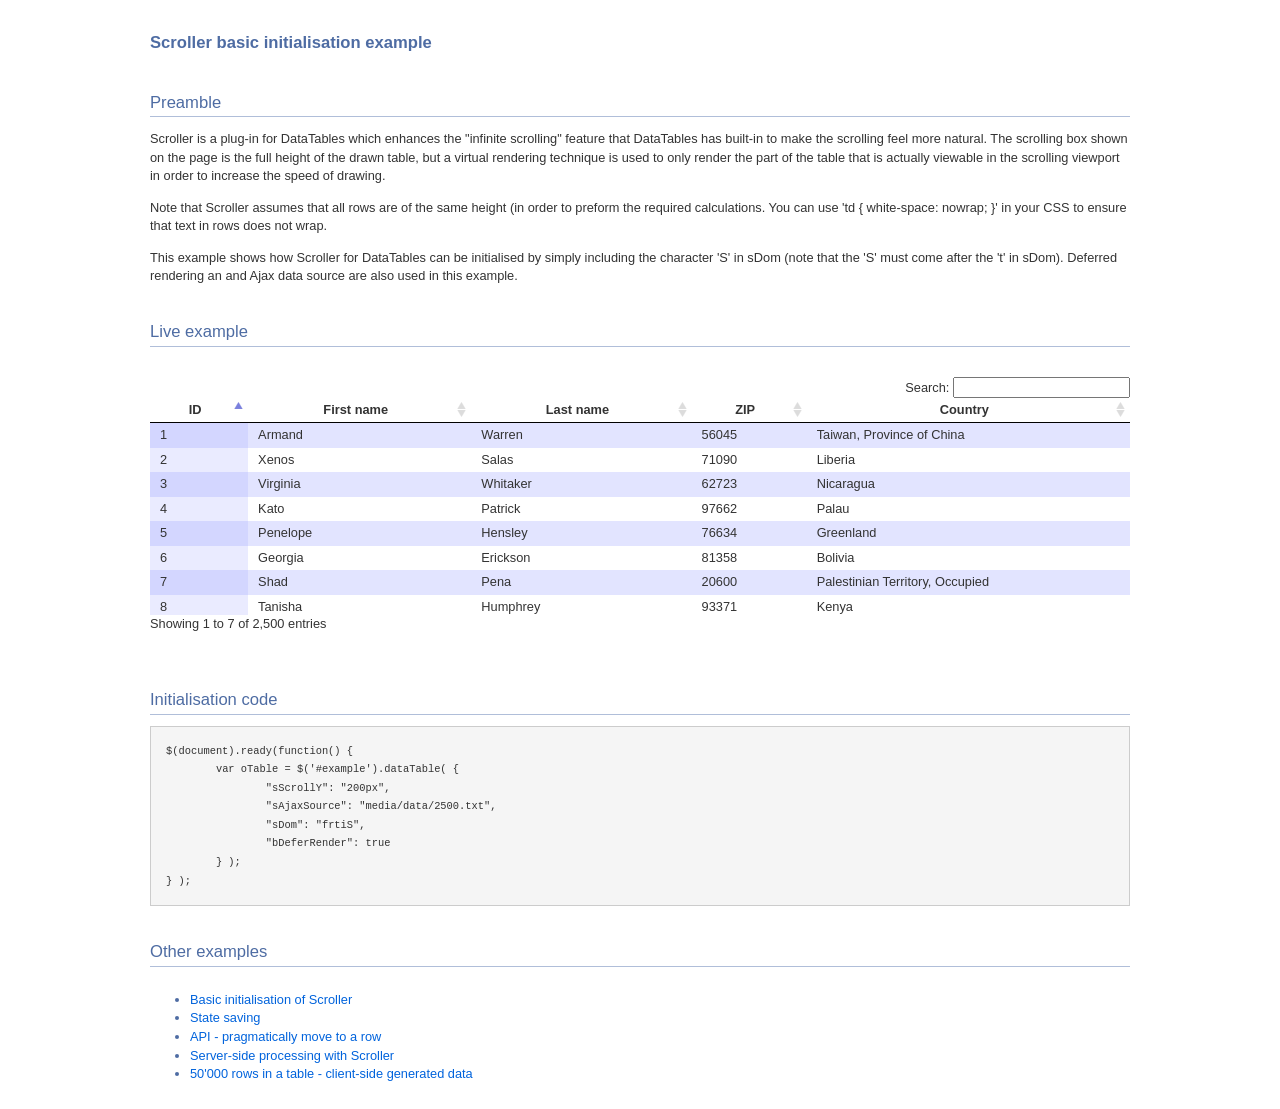
<file: mainframe/plugins/jquery/DataTables-1.9.4/extras/Scroller/index.html>
<!DOCTYPE HTML PUBLIC "-//W3C//DTD HTML 4.01//EN" "http://www.w3.org/TR/html4/strict.dtd">
<html>
	<head>
		<meta http-equiv="content-type" content="text/html; charset=utf-8" />
		<link rel="shortcut icon" type="image/ico" href="http://www.datatables.net/favicon.ico" />
		
		<title>DataTables example</title>
		<style type="text/css">
			@import "../../media/css/demo_page.css";
			@import "../../media/css/demo_table.css";
			@import "media/css/dataTables.scroller.css";
		</style>
		<script type="text/javascript" language="javascript" src="../../media/js/jquery.js"></script>
		<script type="text/javascript" language="javascript" src="../../media/js/jquery.dataTables.js"></script>
		<script type="text/javascript" language="javascript" src="media/js/dataTables.scroller.js"></script>
		<script type="text/javascript" charset="utf-8">
			$(document).ready(function() {
				var oTable = $('#example').dataTable( {
					"sScrollY": "192px",
					"sAjaxSource": "media/data/2500.txt",
					"sDom": "frtiS",
					"bDeferRender": true
				} );
			} );
		</script>
	</head>
	<body id="dt_example">
		<div id="container" style="width:980px">
			<div class="full_width big">
				Scroller basic initialisation example
			</div>
			
			<h1>Preamble</h1>
			<p>Scroller is a plug-in for DataTables which enhances the "infinite scrolling" feature that DataTables has built-in to make the scrolling feel more natural. The scrolling box shown on the page is the full height of the drawn table, but a virtual rendering technique is used to only render the part of the table that is actually viewable in the scrolling viewport in order to increase the speed of drawing.</p>
			<p>Note that Scroller assumes that all rows are of the same height (in order to preform the required calculations. You can use 'td { white-space: nowrap; }' in your CSS to ensure that text in rows does not wrap.</p>
			<p>This example shows how Scroller for DataTables can be initialised by simply including the character 'S' in sDom (note that the 'S' must come after the 't' in sDom). Deferred rendering an and Ajax data source are also used in this example.</p>
			
			<h1>Live example</h1>
			<div id="demo">
<table cellpadding="0" cellspacing="0" border="0" class="display" id="example">
	<thead>
		<tr>
			<th>ID</th>
			<th>First name</th>
			<th>Last name</th>
			<th>ZIP</th>
			<th width="33%">Country</th>
		</tr>
	</thead>
</table>
			</div>
			<div class="spacer"></div>
			
			
			<h1>Initialisation code</h1>
			<pre>$(document).ready(function() {
	var oTable = $('#example').dataTable( {
		"sScrollY": "200px",
		"sAjaxSource": "media/data/2500.txt",
		"sDom": "frtiS",
		"bDeferRender": true
	} );
} );</pre>
			
			
			<h1>Other examples</h1>
			<div class="demo_links">
				<ul>
					<li><a href="index.html">Basic initialisation of Scroller</a></li>
					<li><a href="state_saving.html">State saving</a></li>
					<li><a href="api_scrolling.html">API - pragmatically move to a row</a></li>
					<li><a href="server-side_processing.html">Server-side processing with Scroller</a></li>
					<li><a href="large_js_source.html">50'000 rows in a table - client-side generated data</a></li>
				</ul>
			</div>
			
		</div>
	</body>
</html>
</file>
<file: mainframe/plugins/jquery/ms-Dropdown-master/examples/css/sample.css>
body{font-family:"Palatino Linotype", "Book Antiqua", Palatino, serif; font-size:14px; background:#070707} 
.small {
    color: #000066;
    font-family: Arial,Helvetica,sans-serif;
    font-size: 10px;
    font-weight: normal;
    line-height: 12px;
    position: relative;
    top: -10px;
}
h1, h2, h3{margin:0; padding:0}
.topmenu{}
.topmenu td.top{background:#333; color:#FFFFFF; text-align:center}
.topmenu td{background:#333; color:#FFFFFF; text-align:left}
.topmenu td.title{background:#666; color:#FFFFFF; text-align:left}
.topmenu td a, .topmenu td a:visited{color:#fff;}
.topmenu td.active{background:#090; color:#333}
.topmenu td.active a, .topmenu td.active a:visited{color:#fff; text-decoration:none}
.tblWhite{background:#FFFFFF}
pre{overflow-x:auto; overflow-y:hidden; background:#707070; color:#fff; margin:0; padding:20px; max-width:750px}
.hide, .hidden{display:none}
code.blue{color:#66CCCC}

#debugger{position:absolute; border:2px solid #c3c3c3; padding:10px; width:400px; background:#fff; max-height:350px; overflow:auto}
ul.debug{padding:5px 10px; margin:0;}
#testResults{margin:10px}
#testResults li.pass { color: green; }
#testResults li.fail { color: red; }
.black{color:#000}
.viewcode{cursor:pointer; text-decoration:underline;}
.viewcode:hover{background:#f0f0f0; text-decoration:none;}
.app{padding:10px; background:#333; color:#FFF;}
</file>
<file: mainframe/plugins/jquery/ms-Dropdown-master/css/msdropdown/dd.css>
.borderRadius{-moz-border-radius:5px; border-radius:5px; }
.borderRadiusTp{-moz-border-radius:5px 5px 0 0; border-radius:5px 5px 0 0;}
.borderRadiusBtm{-moz-border-radius:0 0 5px 5px ; border-radius:0 0 5px 5px;}

.ddcommon {position:relative;display:-moz-inline-stack; zoom:1; display:inline-block; *display:inline; cursor:default;}
.ddcommon ul{padding:0;margin:0;}
.ddcommon ul li{list-style-type:none;}
.borderRadiusTp ul li:last-child{-moz-border-radius:0 0 5px 5px ; border-radius:0 0 5px 5px;border-bottom:0 none #c3c3c3; }
.borderRadiusBtm ul li:first-child{-moz-border-radius:5px 5px 0 0; border-radius:5px 5px 0 0 ;border-bottom:1 solid #c3c3c3; }

.ddcommon .disabled img, .ddcommon .disabled span, .ddcommon.disabledAll{
opacity: .5; /* standard: ff gt 1.5, opera, safari */
-ms-filter:"alpha(opacity=50)"; /* ie 8 */
filter:alpha(opacity=50); /* ie lt 7 */
-khtml-opacity:.5; /* safari 1.x */
-moz-opacity:.5; /* ff lt 1.5, netscape */
color:#999999;
}
.ddcommon .clear{clear:both}
.ddcommon .shadow{-moz-box-shadow:5px 5px 5px -5px #888888;-webkit-box-shadow:5px 5px 5px -5px #888888;box-shadow: 5px 5px 5px -5px #888888;}
.ddcommon input.text{color:#7e7e7e;padding:0 0 0 0; position:absolute; background:#fff; display:block; width:98%; height:98%; left:2px; top:0; border:none;}
.ddOutOfVision{position:relative; display:-moz-inline-stack; display:inline-block; zoom:1; *display:inline;}
.borderRadius .shadow{-moz-box-shadow:5px 5px 5px -5px #888888;-webkit-box-shadow:5px 5px 5px -5px #888888;box-shadow: 5px 5px 5px -5px #888888;}
.borderRadiusBtm .shadow{-moz-box-shadow:-5px -5px 5px -5px #888888;-webkit-box-shadow:-5px -5px 5px -5px #888888;box-shadow: -5px -5px 5px -5px #888888}
.borderRadiusTp .border, .borderRadius .border{-moz-border-radius:0 0 5px 5px ; border-radius:0 0 5px 5px;}
.borderRadiusBtm .border{-moz-border-radius:5px 5px 0 0; border-radius:5px 5px 0 0;}
img.fnone{float:none !important}
.ddcommon .divider{width:0; height:100%; position:absolute;}
.ddcommon .arrow{display:inline-block; position:absolute; top:50%; right:4px;}
.ddcommon .arrow:hover{background-position:0 100%;}
.ddcommon .ddTitle{padding:0; position:relative; display:inline-block; width:100%}
.ddcommon .ddTitle .ddTitleText{display:block;}
.ddcommon .ddTitle .ddTitleText .ddTitleText{padding:0;}
.ddcommon .ddTitle .description{display:block;}
.ddcommon .ddTitle .ddTitleText img{position:relative; vertical-align:middle; float:left}
.ddcommon .ddChild{position:absolute;display:none;width:100%;overflow-y:auto; overflow-x:hidden; zoom:1; z-index:9999}
.ddcommon .ddChild li{clear:both;}
.ddcommon .ddChild li .description{display:block;}
.ddcommon .ddChild li img{border:0 none; position:relative;vertical-align:middle;float:left}
.ddcommon .ddChild li.optgroup{padding:0;}
.ddcommon .ddChild li.optgroup .optgroupTitle{padding:0 5px; font-weight:bold; font-style:italic}
.ddcommon .ddChild li.optgroup ul li{padding:5px 5px 5px 15px}
.ddcommon .noBorderTop{border-top:none 0  !important; padding:0; margin:0;}

/*************** default theme **********************/
.dd{border:1px solid #c3c3c3;}
.dd .divider{border-left:1px solid #c3c3c3; border-right:1px solid #fff;; right:24px;}
.dd .arrow{width:16px;height:16px; margin-top:-8px; background:url(../../images/msdropdown/skin1/dd_arrow.gif) no-repeat;}
.dd .arrow:hover{background-position:0 100%;}
.dd .ddTitle{color:#000;background:#e2e2e4 url(../../images/msdropdown/skin1/title-bg.gif) repeat-x left top;}
.dd .ddTitle .ddTitleText{padding:5px 20px 5px 5px;}
.dd .ddTitle .ddTitleText .ddTitleText{padding:0;}
.dd .ddTitle .description{font-size:12px; color:#666}
.dd .ddTitle .ddTitleText img{padding-right:5px;}
.dd .ddChild{border:1px solid #c3c3c3; background-color:#fff; left:-1px;}
.dd .ddChild li{padding:5px; background-color:#fff; border-bottom:1px solid #c3c3c3;}
.dd .ddChild li .description{color:#666;}
.dd .ddChild li .ddlabel{color:#333;}
.dd .ddChild li.hover{background-color:#f2f2f2}
.dd .ddChild li img{padding:0 6px 0 0;}
.dd .ddChild li.optgroup{padding:0;}
.dd .ddChild li.optgroup .optgroupTitle{padding:0 5px; font-weight:bold; font-style:italic}
.dd .ddChild li.optgroup ul li{padding:5px 5px 5px 15px}
.dd .ddChild li.selected{background-color:#d5d5d5; color:#000;}
</file>
<file: mainframe/plugins/jquery/ms-Dropdown-master/css/msdropdown/skin2.css>
.blue{border:1px solid #ddd;}
.blue .divider{display:none}
.blue .arrow{width:27px;height:27px; margin-top:-14px; background:url(../../images/msdropdown/skin2/dd_arrow.gif) no-repeat;}
.blue .arrow:hover{background-position:0 100%;}
.blue .ddTitle{color:#fff;background:#10bbe6 url(../../images/msdropdown/skin2/title-bg.gif) repeat-x left top;}
.blue .ddTitle .ddTitleText{padding:10px 20px 10px 5px; font-weight:bold; font-size:16px;}
.blue .ddTitle .ddTitleText .ddTitleText{padding:0;}
.blue .ddTitle .description{font-size:12px; color:#666}
.blue .ddTitle .ddTitleText img{padding-right:5px;}
.blue .ddChild{border:1px solid #c3c3c3; background-color:#fff; left:-1px;}
.blue .ddChild li{padding:5px; background-color:#fff; border-bottom:1px solid #c3c3c3;}
.blue .ddChild li .description{color:#666;}
.blue .ddChild li .ddlabel{color:#333;}
.blue .ddChild li.hover{background-color:#66CCFF;}
.blue .ddChild li img{padding:0 6px 0 0;}
.blue .ddChild li.optgroup{padding:0;}
.blue .ddChild li.optgroup .optgroupTitle{padding:0 5px; font-weight:bold; font-style:italic}
.blue .ddChild li.optgroup ul li{padding:5px 5px 5px 15px}
.blue .ddChild li.selected{background-color:#0d97ba;}
.blue .ddChild li.selected .ddlabel{color:#fff;}
</file>
<file: mainframe/plugins/jquery/ms-Dropdown-master/css/msdropdown/flags.css>
.flag{float:left;padding:0 !important;margin:0 5px 0 0;width:16px;height:11px;background:url(../../images/msdropdown/icons/flagssprite_small.png) no-repeat;}.flag.ad{background-position:0 0}.flag.ae{background-position:0 -11px}.flag.af{background-position:0 -22px}.flag.ag{background-position:0 -33px}.flag.ai{background-position:0 -44px}.flag.al{background-position:0 -55px}.flag.am{background-position:0 -66px}.flag.an{background-position:0 -77px}.flag.ao{background-position:0 -88px}.flag.ar{background-position:0 -99px}.flag.as{background-position:0 -110px}.flag.at{background-position:0 -121px}.flag.au{background-position:0 -132px}.flag.aw{background-position:0 -143px}.flag.ax{background-position:0 -154px}.flag.az{background-position:0 -165px}.flag.ba{background-position:0 -176px}.flag.bb{background-position:0 -187px}.flag.bd{background-position:0 -198px}.flag.be{background-position:0 -209px}.flag.bf{background-position:0 -220px}.flag.bg{background-position:0 -231px}.flag.bh{background-position:0 -242px}.flag.bi{background-position:0 -253px}.flag.bj{background-position:0 -264px}.flag.bm{background-position:0 -275px}.flag.bn{background-position:0 -286px}.flag.bo{background-position:0 -297px}.flag.br{background-position:0 -308px}.flag.bs{background-position:0 -319px}.flag.bt{background-position:0 -330px}.flag.bv{background-position:0 -341px}.flag.bw{background-position:0 -352px}.flag.by{background-position:0 -363px}.flag.bz{background-position:0 -374px}.flag.ca{background-position:0 -385px}.flag.catalonia{background-position:0 -396px}.flag.cc{background-position:0 -407px}.flag.cd{background-position:0 -418px}.flag.cf{background-position:0 -429px}.flag.cg{background-position:0 -440px}.flag.ch{background-position:0 -451px}.flag.ci{background-position:0 -462px}.flag.ck{background-position:0 -473px}.flag.cl{background-position:0 -484px}.flag.cm{background-position:0 -495px}.flag.cn{background-position:0 -506px}.flag.co{background-position:0 -517px}.flag.cu{background-position:0 -528px}.flag.cr{background-position:0 -539px}.flag.cs{background-position:0 -550px}.flag.cv{background-position:0 -561px}.flag.cx{background-position:0 -572px}.flag.cy{background-position:-16px 0}.flag.cz{background-position:-16px -11px}.flag.de{background-position:-16px -22px}.flag.dj{background-position:-16px -33px}.flag.dk{background-position:-16px -44px}.flag.dm{background-position:-16px -55px}.flag.do{background-position:-16px -66px}.flag.dz{background-position:-16px -77px}.flag.ec{background-position:-16px -88px}.flag.ee{background-position:-16px -99px}.flag.eg{background-position:-16px -110px}.flag.eh{background-position:-16px -121px}.flag.england{background-position:-16px -132px}.flag.er{background-position:-16px -143px}.flag.es{background-position:-16px -154px}.flag.et{background-position:-16px -165px}.flag.eu{background-position:-16px -176px}.flag.fam{background-position:-16px -187px}.flag.fi{background-position:-16px -198px}.flag.fj{background-position:-16px -209px}.flag.fk{background-position:-16px -220px}.flag.fm{background-position:-16px -231px}.flag.fo{background-position:-16px -242px}.flag.fr{background-position:-16px -253px}.flag.ga{background-position:-16px -264px}.flag.gb{background-position:-16px -275px}.flag.gd{background-position:-16px -286px}.flag.ge{background-position:-16px -297px}.flag.gf{background-position:-16px -308px}.flag.gh{background-position:-16px -319px}.flag.gi{background-position:-16px -330px}.flag.gl{background-position:-16px -341px}.flag.gm{background-position:-16px -352px}.flag.gn{background-position:-16px -363px}.flag.gp{background-position:-16px -374px}.flag.gq{background-position:-16px -385px}.flag.gr{background-position:-16px -396px}.flag.gs{background-position:-16px -407px}.flag.gt{background-position:-16px -418px}.flag.gu{background-position:-16px -429px}.flag.gw{background-position:-16px -440px}.flag.gy{background-position:-16px -451px}.flag.hk{background-position:-16px -462px}.flag.hm{background-position:-16px -473px}.flag.hn{background-position:-16px -484px}.flag.hr{background-position:-16px -495px}.flag.ht{background-position:-16px -506px}.flag.hu{background-position:-16px -517px}.flag.id{background-position:-16px -528px}.flag.ie{background-position:-16px -539px}.flag.il{background-position:-16px -550px}.flag.in{background-position:-16px -561px}.flag.io{background-position:-16px -572px}.flag.iq{background-position:-32px 0}.flag.ir{background-position:-32px -11px}.flag.is{background-position:-32px -22px}.flag.it{background-position:-32px -33px}.flag.jm{background-position:-32px -44px}.flag.jo{background-position:-32px -55px}.flag.jp{background-position:-32px -66px}.flag.ke{background-position:-32px -77px}.flag.kg{background-position:-32px -88px}.flag.kh{background-position:-32px -99px}.flag.ki{background-position:-32px -110px}.flag.km{background-position:-32px -121px}.flag.kn{background-position:-32px -132px}.flag.kp{background-position:-32px -143px}.flag.kr{background-position:-32px -154px}.flag.kw{background-position:-32px -165px}.flag.ky{background-position:-32px -176px}.flag.kz{background-position:-32px -187px}.flag.la{background-position:-32px -198px}.flag.lb{background-position:-32px -209px}.flag.lc{background-position:-32px -220px}.flag.li{background-position:-32px -231px}.flag.lr{background-position:-32px -242px}.flag.lk{background-position:-32px -253px}.flag.ls{background-position:-32px -264px}.flag.lt{background-position:-32px -275px}.flag.lu{background-position:-32px -286px}.flag.lv{background-position:-32px -297px}.flag.ly{background-position:-32px -308px}.flag.ma{background-position:-32px -319px}.flag.mc{background-position:-32px -330px}.flag.md{background-position:-32px -341px}.flag.me{background-position:-32px -352px}.flag.mg{background-position:-32px -363px}.flag.mh{background-position:-32px -374px}.flag.mk{background-position:-32px -385px}.flag.ml{background-position:-32px -396px}.flag.mm{background-position:-32px -407px}.flag.mn{background-position:-32px -418px}.flag.mo{background-position:-32px -429px}.flag.mp{background-position:-32px -440px}.flag.mq{background-position:-32px -451px}.flag.mr{background-position:-32px -462px}.flag.ms{background-position:-32px -473px}.flag.mt{background-position:-32px -484px}.flag.mu{background-position:-32px -495px}.flag.mv{background-position:-32px -506px}.flag.mw{background-position:-32px -517px}.flag.mx{background-position:-32px -528px}.flag.my{background-position:-32px -539px}.flag.mz{background-position:-32px -550px}.flag.na{background-position:-32px -561px}.flag.nc{background-position:-32px -572px}.flag.ne{background-position:-48px 0}.flag.nf{background-position:-48px -11px}.flag.ng{background-position:-48px -22px}.flag.ni{background-position:-48px -33px}.flag.nl{background-position:-48px -44px}.flag.no{background-position:-48px -55px}.flag.np{background-position:-48px -66px}.flag.nr{background-position:-48px -77px}.flag.nu{background-position:-48px -88px}.flag.nz{background-position:-48px -99px}.flag.om{background-position:-48px -110px}.flag.pa{background-position:-48px -121px}.flag.pe{background-position:-48px -132px}.flag.pf{background-position:-48px -143px}.flag.pg{background-position:-48px -154px}.flag.ph{background-position:-48px -165px}.flag.pk{background-position:-48px -176px}.flag.pl{background-position:-48px -187px}.flag.pm{background-position:-48px -198px}.flag.pn{background-position:-48px -209px}.flag.pr{background-position:-48px -220px}.flag.ps{background-position:-48px -231px}.flag.pt{background-position:-48px -242px}.flag.pw{background-position:-48px -253px}.flag.py{background-position:-48px -264px}.flag.qa{background-position:-48px -275px}.flag.re{background-position:-48px -286px}.flag.ro{background-position:-48px -297px}.flag.rs{background-position:-48px -308px}.flag.ru{background-position:-48px -319px}.flag.rw{background-position:-48px -330px}.flag.sa{background-position:-48px -341px}.flag.sb{background-position:-48px -352px}.flag.sc{background-position:-48px -363px}.flag.scotland{background-position:-48px -374px}.flag.sd{background-position:-48px -385px}.flag.se{background-position:-48px -396px}.flag.sg{background-position:-48px -407px}.flag.sh{background-position:-48px -418px}.flag.si{background-position:-48px -429px}.flag.sj{background-position:-48px -440px}.flag.sk{background-position:-48px -451px}.flag.sl{background-position:-48px -462px}.flag.sm{background-position:-48px -473px}.flag.sn{background-position:-48px -484px}.flag.so{background-position:-48px -495px}.flag.sr{background-position:-48px -506px}.flag.st{background-position:-48px -517px}.flag.sv{background-position:-48px -528px}.flag.sy{background-position:-48px -539px}.flag.sz{background-position:-48px -550px}.flag.tc{background-position:-48px -561px}.flag.td{background-position:-48px -572px}.flag.tf{background-position:-64px 0}.flag.tg{background-position:-64px -11px}.flag.th{background-position:-64px -22px}.flag.tj{background-position:-64px -33px}.flag.tk{background-position:-64px -44px}.flag.tl{background-position:-64px -55px}.flag.tm{background-position:-64px -66px}.flag.tn{background-position:-64px -77px}.flag.to{background-position:-64px -88px}.flag.tr{background-position:-64px -99px}.flag.tt{background-position:-64px -110px}.flag.tv{background-position:-64px -121px}.flag.tw{background-position:-64px -132px}.flag.tz{background-position:-64px -143px}.flag.ua{background-position:-64px -154px}.flag.ug{background-position:-64px -165px}.flag.um{background-position:-64px -176px}.flag.us{background-position:-64px -187px}.flag.uy{background-position:-64px -198px}.flag.uz{background-position:-64px -209px}.flag.va{background-position:-64px -220px}.flag.vc{background-position:-64px -231px}.flag.ve{background-position:-64px -242px}.flag.vg{background-position:-64px -253px}.flag.vi{background-position:-64px -264px}.flag.vn{background-position:-64px -275px}.flag.vu{background-position:-64px -286px}.flag.wales{background-position:-64px -297px}.flag.wf{background-position:-64px -308px}.flag.ws{background-position:-64px -319px}.flag.ye{background-position:-64px -330px}.flag.yt{background-position:-64px -341px}.flag.za{background-position:-64px -352px}.flag.zm{background-position:-64px -363px}.flag.zw{background-position:-64px -374px}
</file>
